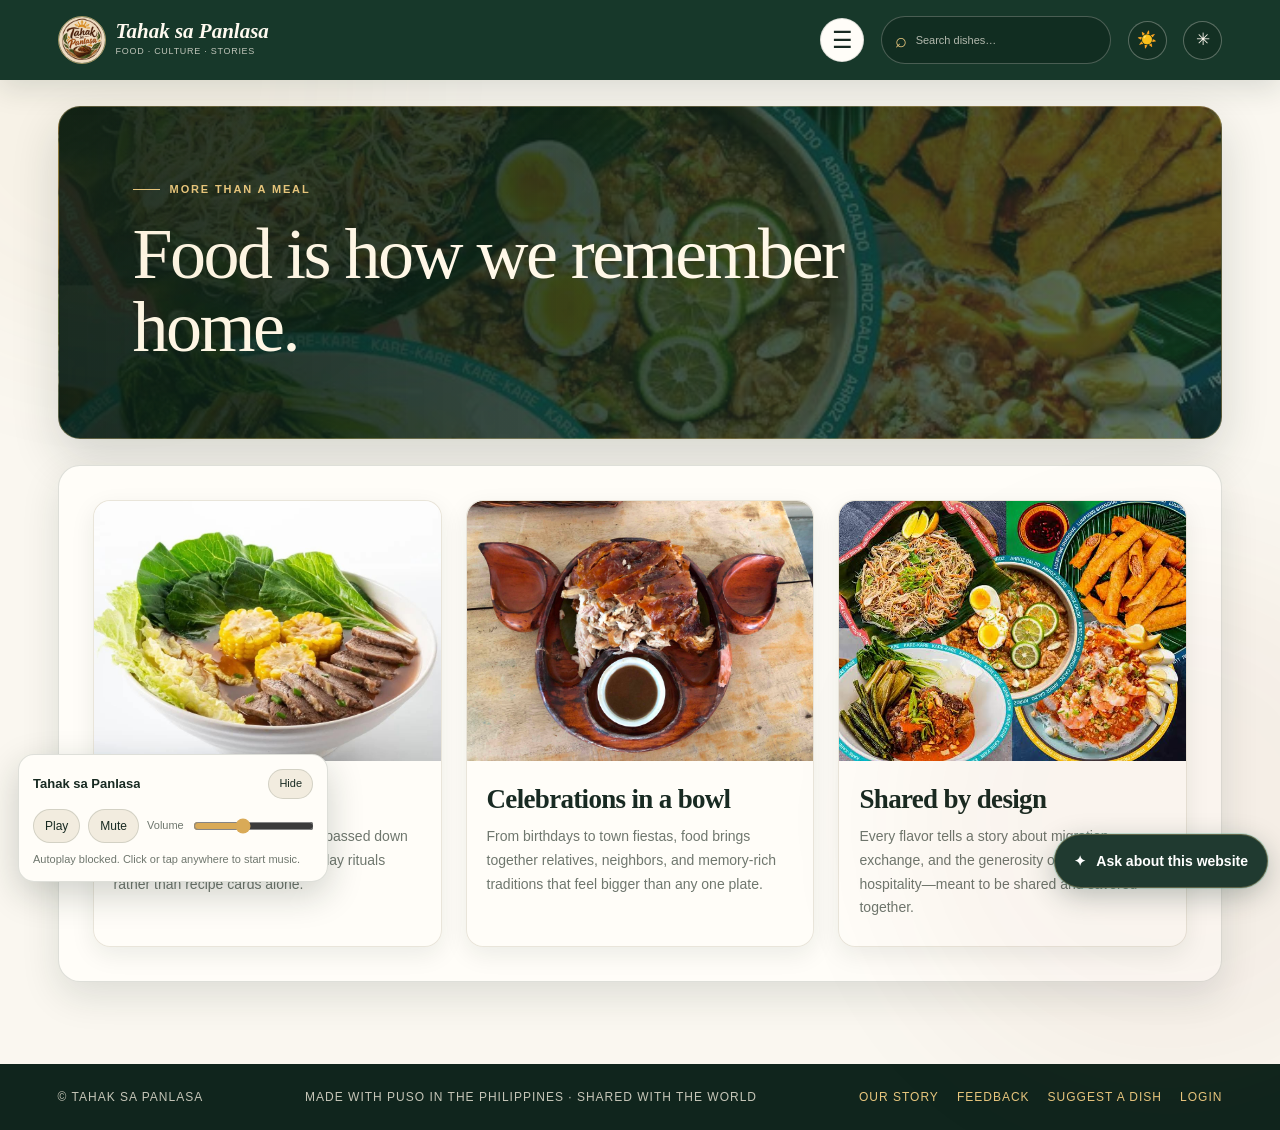
<file: culture.html>
<!doctype html>
<html lang="en">
  <head>
    <meta charset="UTF-8" />
    <meta name="viewport" content="width=device-width, initial-scale=1.0" />
    <meta
      name="description"
      content="Explore food culture, celebrations, and stories, beginning with the Philippines and growing to include the world."
    />
    <title>Culture | Tahak sa Panlasa</title>
    <link href="css/style.css" rel="stylesheet" />
  </head>
  <body>
    <header class="site-header">
  <div class="logo"><a class="site-brand" href="index.html"><img src="img/logo-small.png" alt="" width="48" height="48" /><span><strong>Tahak sa Panlasa</strong><small>Food · culture · stories</small></span></a></div>
  <div class="header-actions">
    <button class="menu-toggle" type="button" aria-label="Open navigation" aria-expanded="false">☰</button>
    <nav class="main-nav" aria-label="Main navigation">
      <a href="index.html">Home</a><a href="dishes.html">Dishes</a><a href="builders.html">Our Story</a><a href="contact.html">Feedback</a><a href="suggest.html">Suggest a dish</a><a href="login.html">Login</a>
    </nav>
    <label class="home-search"><span aria-hidden="true">⌕</span><input type="search" id="site-search" placeholder="Search dishes…" aria-label="Search dishes" /></label>
    <button class="theme-toggle" type="button" aria-label="Toggle dark mode" aria-pressed="false"><span class="theme-icon">☀️</span><span class="theme-label">Light</span></button>
    <a class="home-menu-link" href="contact.html" aria-label="Send feedback">✳</a>
  </div>
</header>

    <main class="page-shell">
      <section class="page-hero section-pad">
        <p class="eyebrow"><span></span> More than a meal</p>
        <h1>Food is how we remember home.</h1>
      </section>

      <section class="section-pad page-panel">
        <div class="page-grid">
          <article class="page-card">
            <img
              src="img/bringhe.jpg"
              alt="Bringhe, a festive rice dish from Central Luzon"
              loading="lazy"
              decoding="async"
            />
            <div class="page-card-copy">
              <h3>Recipes in memory</h3>
              <p>
                In Filipino households, dishes are passed down through hands,
                stories, and everyday rituals rather than recipe cards alone.
              </p>
            </div>
          </article>
          <article class="page-card">
            <img
              src="img/Cebu Lechon.jpg"
              alt="Cebu lechon, a specialty often shared at gatherings"
              loading="lazy"
              decoding="async"
            />
            <div class="page-card-copy">
              <h3>Celebrations in a bowl</h3>
              <p>
                From birthdays to town fiestas, food brings together relatives,
                neighbors, and memory-rich traditions that feel bigger than any
                one plate.
              </p>
            </div>
          </article>
          <article class="page-card">
            <img
              src="img/1st.jpg"
              alt="A colorful collage of Filipino regional dishes"
              loading="lazy"
              decoding="async"
            />
            <div class="page-card-copy">
              <h3>Shared by design</h3>
              <p>
                Every flavor tells a story about migration, exchange, and the
                generosity of Filipino hospitality—meant to be shared and
                savored together.
              </p>
            </div>
          </article>
        </div>
      </section>
    </main>

    <footer class="site-footer">
      <span>© Tahak sa Panlasa</span>
      <span>Made with puso in the Philippines · shared with the world</span><nav aria-label="Footer links"><a href="builders.html">Our Story</a><a href="contact.html">Feedback</a><a href="suggest.html">Suggest a dish</a><a href="login.html">Login</a></nav></footer>

    <button class="back-to-top" type="button" aria-label="Back to top"></button>

    <script src="Javascript/music-config.js" defer></script>
    <script src="Javascript/script.js" defer></script>
  </body>
</html>
</file>
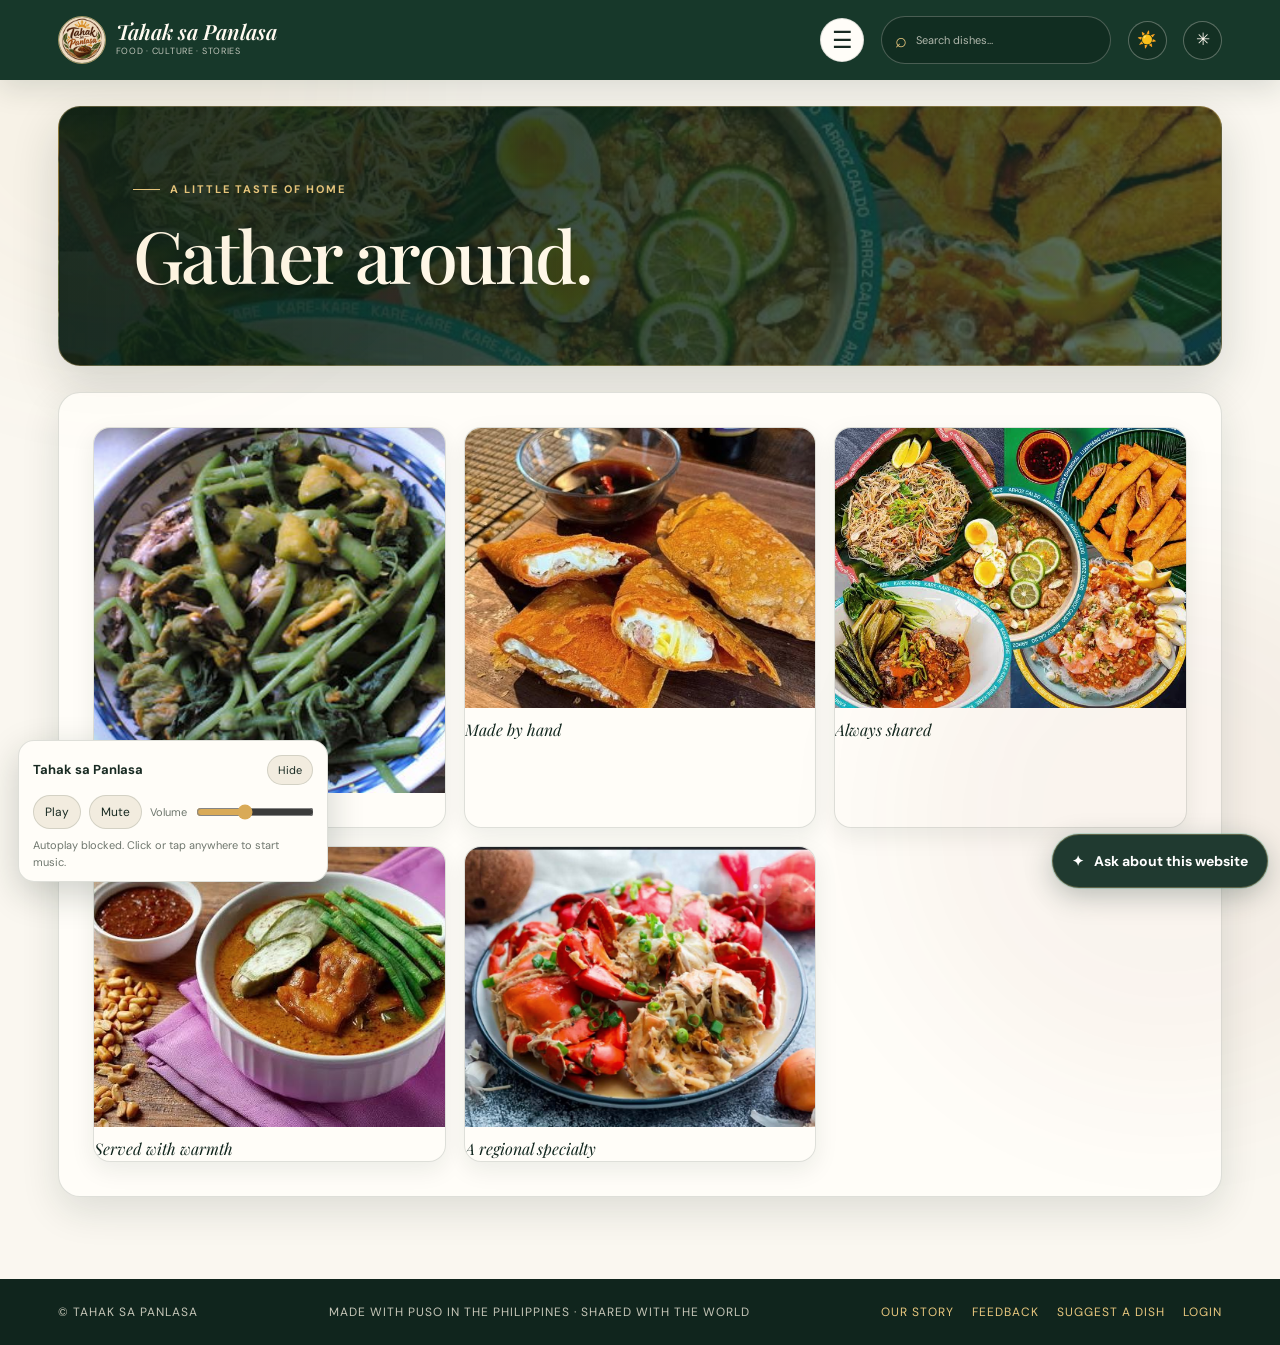
<file: gallery.html>
<!doctype html>
<html lang="en">
  <head>
    <meta charset="UTF-8" />
    <meta name="viewport" content="width=device-width, initial-scale=1.0" />
    <meta
      name="description"
      content="Explore food, ingredients, and shared table moments, beginning in the Philippines and expanding around the world."
    />
    <title>Gallery | Tahak sa Panlasa</title>
    <link rel="preconnect" href="https://fonts.googleapis.com" />
    <link rel="preconnect" href="https://fonts.gstatic.com" crossorigin />
    <link
      href="https://fonts.googleapis.com/css2?family=DM+Sans:wght@400;500;600;700&family=Playfair+Display:wght@600;700;800&display=swap"
      rel="stylesheet"
    />
    <link href="css/style.css" rel="stylesheet" />
  </head>
  <body>
    <header class="site-header">
  <div class="logo"><a class="site-brand" href="index.html"><img src="img/logo-small.png" alt="" width="48" height="48" /><span><strong>Tahak sa Panlasa</strong><small>Food · culture · stories</small></span></a></div>
  <div class="header-actions">
    <button class="menu-toggle" type="button" aria-label="Open navigation" aria-expanded="false">☰</button>
    <nav class="main-nav" aria-label="Main navigation">
      <a href="index.html">Home</a><a href="dishes.html">Dishes</a><a href="builders.html">Our Story</a><a href="contact.html">Feedback</a><a href="suggest.html">Suggest a dish</a><a href="login.html">Login</a>
    </nav>
    <label class="home-search"><span aria-hidden="true">⌕</span><input type="search" id="site-search" placeholder="Search dishes…" aria-label="Search dishes" /></label>
    <button class="theme-toggle" type="button" aria-label="Toggle dark mode" aria-pressed="false"><span class="theme-icon">☀️</span><span class="theme-label">Light</span></button>
    <a class="home-menu-link" href="contact.html" aria-label="Send feedback">✳</a>
  </div>
</header>

    <main class="page-shell">
      <section class="page-hero section-pad">
        <p class="eyebrow"><span></span> A little taste of home</p>
        <h1>Gather around.</h1>
      </section>

      <section class="section-pad page-panel">
        <div class="gallery-grid">
          <figure class="gallery-large">
            <img
              src="img/Dinengdeng.jpg"
              alt="Dinengdeng, a Filipino vegetable and fish dish"
              loading="lazy"
              decoding="async"
            />
            <figcaption>Flavor with a story</figcaption>
          </figure>
          <figure>
            <img
              src="img/ilocos empanada.jpg"
              alt="Ilocos empanada, a savory regional snack"
              loading="lazy"
              decoding="async"
            />
            <figcaption>Made by hand</figcaption>
          </figure>
          <figure>
            <img
              src="img/1st.jpg"
              alt="A colorful collage of Filipino regional dishes"
              loading="lazy"
              decoding="async"
            />
            <figcaption>Always shared</figcaption>
          </figure>
          <figure>
            <img
              src="img/kare-kare.jpg"
              alt="Kare-kare, a Filipino peanut stew served with vegetables"
              loading="lazy"
              decoding="async"
            />
            <figcaption>Served with warmth</figcaption>
          </figure>
          <figure>
            <img
              src="img/Bunta'a.jpg"
              alt="Bunta'a, a crab specialty from Caraga"
              loading="lazy"
              decoding="async"
            />
            <figcaption>A regional specialty</figcaption>
          </figure>
        </div>
      </section>
    </main>

    <footer class="site-footer">
      <span>© Tahak sa Panlasa</span>
      <span>Made with puso in the Philippines · shared with the world</span><nav aria-label="Footer links"><a href="builders.html">Our Story</a><a href="contact.html">Feedback</a><a href="suggest.html">Suggest a dish</a><a href="login.html">Login</a></nav></footer>

    <button class="back-to-top" type="button" aria-label="Back to top"></button>

    <script src="Javascript/music-config.js" defer></script>
    <script src="Javascript/script.js" defer></script>
  </body>
</html>
</file>
<file: css/style.css>
.logo {
  display: flex;
  align-items: center;
  flex: 0 0 auto;
}

.logo a {
  display: flex;
  align-items: center;
}

.logo img {
  display: block;
  width: 58px;
  height: 58px;
  object-fit: contain;
  border-radius: 50%;
}

:root {
  --ink: #202b25;
  --forest: #23483a;
  --deep: #16362d;
  --orange: #d9653b;
  --cream: #f5f0e8;
  --paper: #fbfaf6;
  --line: rgba(22, 54, 45, 0.12);
  --muted: #68736d;
  --yellow: #e8b94e;
  --card: rgba(255, 255, 255, 0.68);
  --shadow-soft: 0 26px 60px rgba(22, 54, 45, 0.12);
  --shadow-strong: 0 28px 90px rgba(22, 54, 45, 0.18);
  --ease-out: cubic-bezier(0.22, 1, 0.36, 1);
  --ease-spring: cubic-bezier(0.16, 1, 0.3, 1);
}

body.dark-mode {
  --card: rgba(20, 31, 27, 0.8);
}

* {
  box-sizing: border-box;
}

html {
  scroll-behavior: smooth;
}

body {
  margin: 0;
  color: var(--ink);
  background:
    radial-gradient(
      circle at top left,
      rgba(232, 185, 78, 0.16),
      transparent 30%
    ),
    radial-gradient(
      circle at right center,
      rgba(217, 101, 59, 0.12),
      transparent 25%
    ),
    var(--paper);
  font-family: "DM Sans", sans-serif;
  font-size: 16px;
  line-height: 1.5;
  animation: pageEnter 0.7s ease both;
  position: relative;
  overflow-x: hidden;
  transition:
    background 0.35s ease,
    color 0.35s ease;
}

body::before,
body::after {
  content: "";
  position: fixed;
  inset: auto;
  width: 34rem;
  height: 34rem;
  border-radius: 50%;
  filter: blur(80px);
  opacity: 0.38;
  pointer-events: none;
  z-index: 0;
}

body::before {
  top: -12rem;
  left: -10rem;
  background: rgba(232, 185, 78, 0.18);
}

body::after {
  right: -10rem;
  bottom: -12rem;
  background: rgba(217, 101, 59, 0.15);
}

img {
  display: block;
  width: 100%;
  object-fit: cover;
}

a {
  color: inherit;
  text-decoration: none;
}

button,
input {
  font: inherit;
}

.section-pad {
  padding-left: 7vw;
  padding-right: 7vw;
}

.site-header {
  height: 82px;
  display: flex;
  align-items: center;
  justify-content: space-between;
  gap: 18px;
  padding: 0 7vw;
  border-bottom: 1px solid var(--line);
  background: rgba(251, 250, 246, 0.7);
  backdrop-filter: blur(16px);
  position: sticky;
  top: 0;
  z-index: 20;
  transition:
    background 0.35s ease,
    border-color 0.35s ease,
    box-shadow 0.35s ease;
  box-shadow: 0 1px 0 rgba(22, 54, 45, 0.05);
}

body.dark-mode .site-header {
  background: rgba(11, 18, 15, 0.78);
  box-shadow: 0 10px 30px rgba(0, 0, 0, 0.18);
}

.brand {
  display: flex;
  align-items: center;
  gap: 10px;
  font-family: "Playfair Display", serif;
  font-size: 19px;
}

.brand strong {
  color: var(--orange);
  font-weight: 700;
}

.brand-mark {
  display: grid;
  place-items: center;
  width: 34px;
  height: 34px;
  background: var(--orange);
  color: #fff;
  border-radius: 50%;
  font-family: "Playfair Display", serif;
  font-style: italic;
  font-size: 22px;
  animation: brandBeat 4s ease-in-out infinite;
}

.header-actions {
  display: flex;
  align-items: center;
  gap: 16px;
}

.nav-menu,
.main-nav {
  display: flex;
  align-items: center;
  justify-content: center;
  gap: clamp(10px, 1.5vw, 24px);
  padding: 10px 18px;
  border: 1px solid var(--line);
  border-radius: 999px;
  background: rgba(255, 255, 255, 0.4);
  box-shadow: 0 10px 22px rgba(22, 54, 45, 0.05);
}

body.dark-mode .nav-menu,
body.dark-mode .main-nav {
  background: rgba(18, 25, 22, 0.82);
  box-shadow: 0 12px 30px rgba(0, 0, 0, 0.22);
}

.nav-menu a,
.main-nav a {
  position: relative;
  padding: 10px 14px;
  border-radius: 999px;
  color: var(--muted);
  font-size: 12px;
  font-weight: 700;
  letter-spacing: 0.08em;
  text-transform: uppercase;
  transition:
    color 0.2s ease,
    background 0.2s ease,
    transform 0.2s ease,
    box-shadow 0.2s ease;
}

.nav-menu a:hover,
.main-nav a:hover,
.nav-menu a.active,
.main-nav a.active {
  color: var(--deep);
  background: rgba(217, 101, 59, 0.08);
  transform: translateY(-1px);
  box-shadow: inset 0 0 0 1px rgba(217, 101, 59, 0.12);
}

body.dark-mode .nav-menu a:hover,
body.dark-mode .main-nav a:hover,
body.dark-mode .nav-menu a.active,
body.dark-mode .main-nav a.active {
  color: var(--ink);
  background: rgba(255, 155, 107, 0.12);
}

.nav-menu a.active::after,
.main-nav a.active::after {
  content: "";
  position: absolute;
  left: 50%;
  bottom: 4px;
  width: 5px;
  height: 5px;
  background: var(--orange);
  border-radius: 50%;
  transform: translateX(-50%);
}

.nav-cta {
  font-size: 13px;
  font-weight: 700;
  border-bottom: 1px solid var(--orange);
  padding-bottom: 5px;
}

.theme-toggle {
  border: 1px solid var(--line);
  background: var(--card);
  color: var(--ink);
  display: inline-flex;
  align-items: center;
  gap: 8px;
  padding: 10px 12px;
  border-radius: 999px;
  font-size: 10px;
  text-transform: uppercase;
  letter-spacing: 0.8px;
  cursor: pointer;
  transition:
    background 0.25s ease,
    color 0.25s ease,
    border-color 0.25s ease,
    transform 0.2s ease;
  box-shadow: 0 8px 16px rgba(22, 54, 45, 0.05);
}

.theme-toggle:hover {
  background: var(--deep);
  color: var(--paper);
  transform: translateY(-1px);
}

.theme-icon {
  font-size: 16px;
  line-height: 1;
}

.theme-label {
  font-weight: 700;
}

.nav-cta span,
.text-link span {
  color: var(--orange);
  padding-left: 5px;
}

.menu-toggle {
  display: none;
  border: 0;
  background: none;
  font-size: 23px;
}

.hero {
  min-height: 650px;
  display: grid;
  grid-template-columns: 1fr 1fr;
  gap: 7vw;
  align-items: center;
  padding-top: 78px;
  padding-bottom: 88px;
  background:
    radial-gradient(
      circle at top left,
      rgba(255, 255, 255, 0.7),
      transparent 35%
    ),
    linear-gradient(
      135deg,
      rgba(241, 237, 228, 1) 0%,
      rgba(245, 240, 232, 0.86) 100%
    );
  position: relative;
  perspective: 1600px;
}

.eyebrow {
  font-size: 11px;
  text-transform: uppercase;
  letter-spacing: 1.8px;
  font-weight: 700;
  color: var(--orange);
  margin: 0 0 20px;
  display: flex;
  gap: 10px;
  align-items: center;
}

.eyebrow span {
  display: inline-block;
  width: 27px;
  height: 1px;
  background: currentColor;
}

.hero h1,
.section-heading h2,
.culture-copy h2,
.contact-section h2 {
  font-family: "Playfair Display", serif;
  font-size: clamp(50px, 6vw, 88px);
  line-height: 0.98;
  letter-spacing: -1.5px;
  margin: 0;
  color: var(--deep);
}

h1 em,
h2 em {
  font-style: italic;
  color: var(--orange);
  font-weight: 600;
}

.hero-text {
  max-width: 395px;
  color: var(--muted);
  font-size: 17px;
  margin: 28px 0;
}

.hero-actions {
  display: flex;
  align-items: center;
  gap: 25px;
}

.button {
  display: inline-flex;
  align-items: center;
  gap: 20px;
  padding: 15px 22px;
  border: 1px solid transparent;
  font-weight: 700;
  font-size: 13px;
  transition:
    transform 0.2s,
    background 0.2s;
}

.button:hover {
  transform: translateY(-2px);
}

.button span {
  transition: transform 0.25s ease;
}

.button:hover span {
  transform: translateX(4px);
}

.button-dark {
  background: var(--deep);
  color: #fff;
}

.button-dark span,
.button-light span {
  font-size: 18px;
}

.button-outline {
  background: transparent;
  color: var(--deep);
  border-color: var(--deep);
  width: 100%;
  justify-content: space-between;
}

.button-light {
  background: var(--cream);
  color: var(--deep);
}

.text-link {
  font-size: 13px;
  font-weight: 700;
  border-bottom: 1px solid var(--line);
  padding-bottom: 7px;
}

.hero-note {
  display: flex;
  align-items: center;
  gap: 9px;
  margin-top: 55px;
  font-size: 11px;
  color: var(--muted);
}

.note-dot {
  width: 8px;
  height: 8px;
  background: var(--yellow);
  border-radius: 50%;
}

.hero-visual {
  position: relative;
  transform-style: preserve-3d;
}

.hero-image-wrap {
  height: 520px;
  position: relative;
  overflow: hidden;
  border-radius: 30px;
  box-shadow: var(--shadow-strong);
  transform: rotateX(7deg) rotateY(-7deg);
  transform-style: preserve-3d;
  border: 1px solid rgba(255, 255, 255, 0.3);
}

.hero-image-wrap img {
  height: 100%;
  filter: saturate(0.8) contrast(1.04);
  animation: slowZoom 12s ease-in-out infinite alternate;
}

.image-stamp {
  position: absolute;
  right: 23px;
  top: 23px;
  background: linear-gradient(145deg, #f3cf74, #e5b13a);
  width: 104px;
  height: 104px;
  border-radius: 50%;
  display: flex;
  flex-direction: column;
  align-items: center;
  justify-content: center;
  text-align: center;
  text-transform: uppercase;
  font-size: 9px;
  line-height: 1.15;
  transform: rotate(12deg) translateZ(30px);
  color: var(--deep);
  box-shadow: 0 18px 28px rgba(232, 185, 78, 0.35);
}

.image-stamp strong {
  font-family: "Playfair Display";
  font-size: 21px;
}

.hero-caption {
  display: flex;
  gap: 13px;
  align-items: flex-start;
  position: absolute;
  bottom: -36px;
  left: -52px;
  font-family: "Playfair Display";
  font-size: 16px;
  font-style: italic;
  color: var(--deep);
}

.caption-line {
  width: 40px;
  height: 1px;
  background: var(--orange);
  margin-top: 10px;
}

.intro-strip {
  background: var(--orange);
  color: #fff;
  padding: 20px 7vw;
  display: grid;
  grid-template-columns: 1fr 1fr 80px;
  align-items: center;
  overflow: hidden;
}

.intro-strip > div,
.intro-strip > p {
  animation: stripReveal 0.8s ease both;
}

.intro-strip > p {
  animation-delay: 0.15s;
}

.strip-scribble {
  animation: stripSpin 8s linear infinite;
}

.intro-strip > div {
  display: flex;
  align-items: center;
  gap: 18px;
}

.strip-number {
  font-family: "Playfair Display";
  font-size: 28px;
}

.strip-label {
  font-size: 11px;
  text-transform: uppercase;
  letter-spacing: 1.5px;
}

.intro-strip p {
  margin: 0;
  font-family: "Playfair Display";
  font-style: italic;
  font-size: 17px;
}

.strip-scribble {
  font-size: 27px;
  text-align: right;
}

.section-heading {
  display: flex;
  justify-content: space-between;
  align-items: end;
  margin-bottom: 45px;
}

.section-heading h2 {
  font-size: clamp(38px, 4vw, 60px);
}

.heading-aside {
  max-width: 300px;
  color: var(--muted);
  font-size: 14px;
  margin: 0;
}

/* Content page layouts (culture, dishes, regions, gallery, builders, contact) */
.page-shell {
  padding-top: 72px;
  padding-bottom: 90px;
}

.page-hero {
  padding-bottom: 30px;
}

.page-hero h1 {
  margin: 0;
  font-size: clamp(42px, 5vw, 72px);
  line-height: 0.96;
  color: var(--deep);
  font-family: "Playfair Display", serif;
}

.page-panel {
  background: rgba(255, 255, 255, 0.28);
  border: 1px solid rgba(22, 54, 45, 0.08);
  border-radius: 28px;
  padding: 32px 28px;
  box-shadow: var(--shadow-soft);
}

.page-grid {
  display: grid;
  grid-template-columns: repeat(3, minmax(0, 1fr));
  gap: 24px;
}

.page-card {
  background: rgba(255, 255, 255, 0.7);
  border-radius: 22px;
  overflow: hidden;
  border: 1px solid rgba(22, 54, 45, 0.06);
  box-shadow: 0 18px 28px rgba(22, 54, 45, 0.08);
}

.page-card img {
  height: 260px;
}

.page-card-copy {
  padding: 24px 20px 26px;
}

.page-card-copy h3 {
  margin: 0 0 10px;
  font-size: 26px;
  line-height: 1.1;
  font-family: "Playfair Display", serif;
  color: var(--deep);
}

.page-card-copy p {
  margin: 0;
  color: var(--muted);
  font-size: 14px;
}

.story-grid {
  display: grid;
  grid-template-columns: 1.15fr 0.85fr;
  gap: 28px;
  align-items: center;
}

.story-grid img {
  min-height: 420px;
  border-radius: 28px;
  box-shadow: var(--shadow-strong);
}

.feature-list {
  display: grid;
  gap: 16px;
  margin-top: 12px;
}

.feature-item {
  padding: 18px 16px 18px 18px;
  border-left: 2px solid var(--orange);
  background: rgba(255, 255, 255, 0.2);
  border-radius: 0 18px 18px 0;
}

.feature-item strong {
  display: block;
  margin-bottom: 6px;
  font-size: 12px;
  letter-spacing: 1.3px;
  text-transform: uppercase;
  color: var(--orange);
}

.feature-item span {
  color: var(--muted);
  font-size: 14px;
}

.contact-form {
  display: grid;
  gap: 18px;
  max-width: 620px;
}

.contact-form .field {
  display: grid;
  gap: 8px;
}

.contact-form label {
  font-size: 11px;
  letter-spacing: 1.4px;
  text-transform: uppercase;
  color: var(--muted);
}

.contact-form input,
.contact-form textarea {
  width: 100%;
  border: 1px solid rgba(22, 54, 45, 0.12);
  background: rgba(255, 255, 255, 0.45);
  color: var(--ink);
  border-radius: 14px;
  padding: 15px 16px;
}

.contact-form textarea {
  min-height: 150px;
  resize: vertical;
}

.dishes-section {
  padding-top: 105px;
  padding-bottom: 125px;
  background: #f1ede4;
}

.dish-heading {
  margin-bottom: 28px;
}

.dish-toolbar {
  display: flex;
  justify-content: space-between;
  gap: 20px;
  align-items: center;
  margin-bottom: 35px;
}

.search-box {
  border-bottom: 1px solid #9fa59e;
  display: flex;
  gap: 10px;
  align-items: center;
  width: 280px;
  color: var(--orange);
}

.search-box input {
  border: 0;
  background: transparent;
  padding: 10px 0;
  width: 100%;
  outline: 0;
  font-size: 13px;
  color: var(--ink);
}

.filter-group {
  display: flex;
  gap: 8px;
  flex-wrap: wrap;
}

.filter {
  border: 1px solid var(--line);
  background: transparent;
  padding: 9px 13px;
  font-size: 11px;
  color: var(--muted);
  cursor: pointer;
}

.filter.active,
.filter:hover {
  background: var(--deep);
  color: #fff;
  border-color: var(--deep);
}

.dish-grid {
  display: grid;
  grid-template-columns: repeat(3, 1fr);
  gap: 23px;
}

.dish-card {
  background: rgba(255, 255, 255, 0.75);
  cursor: pointer;
  transition:
    transform 0.35s,
    box-shadow 0.35s;
  position: relative;
  animation: dishFloat 7s ease-in-out infinite;
  border-radius: 22px;
  overflow: hidden;
  border: 1px solid rgba(22, 54, 45, 0.06);
  box-shadow: 0 16px 30px rgba(22, 54, 45, 0.08);
  transform-style: preserve-3d;
}

.dish-card:nth-child(2) {
  animation-delay: -2.2s;
}

.dish-card:nth-child(3) {
  animation-delay: -4.4s;
}

.dish-card:nth-child(4) {
  animation-delay: -1.1s;
}

.dish-card:nth-child(5) {
  animation-delay: -3.3s;
}

.dish-card:nth-child(6) {
  animation-delay: -5.5s;
}

.dish-card:hover {
  transform: translateY(-10px) scale(1.015);
  box-shadow: 0 18px 28px rgba(22, 54, 45, 0.14);
}

.dish-card-image {
  height: 260px;
  position: relative;
  overflow: hidden;
  border-bottom: 1px solid rgba(22, 54, 45, 0.06);
}

.dish-card-image::after {
  content: "";
  position: absolute;
  inset: 0;
  background: linear-gradient(
    115deg,
    transparent 25%,
    rgba(255, 255, 255, 0.22) 48%,
    transparent 70%
  );
  transform: translateX(-120%);
  animation: dishShimmer 6s ease-in-out infinite;
  pointer-events: none;
}

.dish-card-image img {
  height: 100%;
  transition: transform 0.5s;
  animation: dishImageDrift 10s ease-in-out infinite alternate;
}

.dish-card:hover img {
  transform: scale(1.1) rotate(1deg);
}

.dish-region {
  position: absolute;
  top: 15px;
  left: 15px;
  background: var(--cream);
  font-size: 10px;
  padding: 5px 9px;
  text-transform: uppercase;
  letter-spacing: 1px;
  color: var(--deep);
  animation: dishLabelPulse 4s ease-in-out infinite;
}

.dish-card-content {
  padding: 17px 18px 20px;
}

.dish-card-content h3 {
  font-family: "Playfair Display";
  font-size: 25px;
  margin: 0 0 5px;
  color: var(--deep);
}

.dish-card-content p {
  color: var(--muted);
  font-size: 12px;
  margin: 0;
  min-height: 38px;
}

.dish-arrow {
  float: right;
  color: var(--orange);
  font-size: 20px;
  animation: dishArrow 2.5s ease-in-out infinite;
}

.empty-state {
  display: none;
  color: var(--muted);
  padding: 30px 0;
}

.culture-section {
  display: grid;
  grid-template-columns: 1fr 1fr;
  background: var(--deep);
  color: #fff;
}

.culture-image {
  position: relative;
  min-height: 600px;
}

.culture-image img {
  height: 100%;
  opacity: 0.8;
}

.vertical-label {
  position: absolute;
  bottom: 23px;
  left: 25px;
  writing-mode: vertical-rl;
  transform: rotate(180deg);
  font-size: 10px;
  letter-spacing: 2px;
}

.culture-copy {
  display: flex;
  flex-direction: column;
  justify-content: center;
  padding-top: 80px;
  padding-bottom: 80px;
  position: relative;
}

.culture-copy h2 {
  color: #fff;
  font-size: clamp(42px, 4.5vw, 67px);
}

.culture-copy > p:not(.eyebrow) {
  color: #b8c6bd;
  max-width: 440px;
  margin: 30px 0;
}

.quote-mark {
  position: absolute;
  bottom: 25px;
  right: 9vw;
  font-family: serif;
  font-size: 120px;
  line-height: 1;
  color: var(--orange);
  opacity: 0.7;
}

.gallery-section {
  padding-top: 110px;
  padding-bottom: 120px;
}

.gallery-grid {
  display: grid;
  grid-template-columns: 1.35fr 1fr 1fr;
  gap: 18px;
}

.gallery-grid figure {
  margin: 0;
  transition: transform 0.35s ease;
  border-radius: 22px;
  overflow: hidden;
  box-shadow: var(--shadow-soft);
  transform-style: preserve-3d;
}

.gallery-grid figure:hover {
  transform: translateY(-7px) rotate(-1deg);
}

.gallery-grid figure:nth-child(2):hover {
  transform: translateY(-7px) rotate(1deg);
}

.gallery-grid img {
  height: 280px;
}

.gallery-grid .gallery-large img {
  height: 365px;
}

.gallery-grid figcaption {
  font-family: "Playfair Display";
  font-style: italic;
  color: var(--deep);
  margin-top: 10px;
}

.contact-section {
  background: var(--yellow);
  color: var(--deep);
}

.contact-inner {
  padding-top: 75px;
  padding-bottom: 75px;
  display: grid;
  grid-template-columns: 1fr 1fr;
  align-items: end;
}

.contact-section h2 {
  color: var(--deep);
  font-size: clamp(55px, 6vw, 85px);
}

.contact-details {
  border-left: 1px solid rgba(32, 43, 37, 0.35);
  padding-left: 38px;
  display: flex;
  flex-direction: column;
  align-items: flex-start;
}

.contact-details p {
  max-width: 340px;
  margin: 0 0 25px;
  font-family: "Playfair Display";
  font-size: 19px;
}

.contact-details > a {
  font-weight: 700;
  font-size: 15px;
  border-bottom: 1px solid var(--deep);
  margin: 3px 0;
}

.builders-section {
  padding-top: 105px;
  padding-bottom: 115px;
  background: var(--paper);
  transition: background 0.35s ease;
}

.builder-feature {
  display: grid;
  grid-template-columns: 1.1fr 0.9fr;
  min-height: 245px;
  margin-bottom: 14px;
  background: var(--deep);
  color: #fff;
  overflow: hidden;
}

.builder-feature img {
  height: 100%;
  min-height: 245px;
  filter: saturate(0.75);
  transition: transform 0.6s ease;
}

.builder-feature:hover img {
  transform: scale(1.04);
}

.builder-feature-copy {
  align-self: center;
  padding: 30px 42px;
}

.builder-feature-copy span {
  color: var(--yellow);
  text-transform: uppercase;
  letter-spacing: 1.6px;
  font-size: 10px;
  font-weight: 700;
}

.builder-feature-copy h3 {
  font-family: "Playfair Display";
  font-size: clamp(27px, 3vw, 42px);
  line-height: 1;
  max-width: 330px;
  margin: 13px 0;
}

.builder-feature-copy p {
  color: #b8c6bd;
  font-size: 13px;
  max-width: 250px;
  margin: 0;
}

.builder-grid {
  display: grid;
  grid-template-columns: repeat(3, 1fr);
  gap: 14px;
}

.builder-card {
  min-height: 205px;
  padding: 22px;
  background: #e9e5da;
  display: flex;
  flex-direction: column;
  justify-content: space-between;
  position: relative;
  overflow: hidden;
  border-radius: 22px;
  border: 1px solid rgba(22, 54, 45, 0.06);
  transition:
    transform 0.3s ease,
    box-shadow 0.3s ease;
  transform-style: preserve-3d;
  box-shadow: 0 12px 22px rgba(22, 54, 45, 0.08);
}

.builder-card:hover {
  transform: translateY(-7px);
  box-shadow: 0 14px 24px rgba(22, 54, 45, 0.14);
}

.builder-card:nth-child(2n) {
  background: var(--deep);
  color: #fff;
}

.builder-card:nth-child(3n) {
  background: var(--orange);
  color: #fff;
}

.builder-lead {
  grid-column: span 2;
  background: var(--yellow);
}

.builder-number {
  font-size: 10px;
  letter-spacing: 1.5px;
  opacity: 0.7;
}

.builder-initial {
  position: absolute;
  right: 18px;
  top: 14px;
  font-family: "Playfair Display";
  font-size: 100px;
  line-height: 1;
  font-style: italic;
  opacity: 0.16;
}

.builder-avatar {
  position: absolute;
  top: 32px;
  right: 21px;
  width: 76px;
  height: 76px;
  border: 3px solid rgba(255, 255, 255, 0.65);
  border-radius: 50%;
  object-fit: cover;
  filter: saturate(0.75);
  animation: builderFloat 4s ease-in-out infinite;
  transition:
    filter 0.3s ease,
    transform 0.3s ease;
}

.builder-card:nth-child(2) .builder-avatar {
  animation-delay: 0.5s;
}

.builder-card:nth-child(3) .builder-avatar {
  animation-delay: 1s;
}

.builder-card:nth-child(4) .builder-avatar {
  animation-delay: 1.5s;
}

.builder-card:nth-child(5) .builder-avatar {
  animation-delay: 2s;
}

.builder-card:hover .builder-avatar {
  filter: saturate(1);
  transform: scale(1.08) rotate(3deg);
}

.builder-card > div:last-child {
  position: relative;
  z-index: 1;
  max-width: 78%;
}

.builder-role {
  margin: 0 0 7px;
  text-transform: uppercase;
  letter-spacing: 1px;
  font-size: 10px;
  font-weight: 700;
  opacity: 0.72;
}

.builder-card h3 {
  margin: 0;
  font-family: "Playfair Display";
  font-size: 23px;
  line-height: 1.1;
}

.builder-description {
  color: inherit;
  font-size: 12px;
  line-height: 1.45;
  margin: 9px 0 0;
  max-width: 270px;
  opacity: 0.72;
}

.socials {
  display: flex;
  gap: 10px;
  margin-top: 28px;
}

.socials a {
  border: 1px solid var(--deep);
  border-radius: 50%;
  width: 28px;
  height: 28px;
  display: grid;
  place-items: center;
  font-size: 11px;
  font-weight: 700;
}

.site-footer {
  padding: 22px 7vw;
  display: flex;
  justify-content: space-between;
  color: #79827b;
  text-transform: uppercase;
  letter-spacing: 1px;
  font-size: 9px;
}

.site-footer a {
  color: var(--deep);
}

.back-to-top {
  position: fixed;
  right: clamp(1rem, 2vw, 1.6rem);
  bottom: 1.35rem;
  z-index: 999;
  display: grid;
  place-items: center;
  width: 3.4rem;
  height: 3.4rem;
  border: 0;
  border-radius: 50%;
  background: linear-gradient(135deg, var(--orange), #e8b94e);
  color: #fff;
  font-size: 1.5rem;
  font-weight: 700;
  box-shadow: 0 18px 34px rgba(217, 101, 59, 0.32);
  opacity: 0;
  visibility: hidden;
  transform: translateY(18px) scale(0.8);
  cursor: pointer;
  transition:
    opacity 0.35s var(--ease-out),
    transform 0.35s var(--ease-spring),
    box-shadow 0.35s ease,
    visibility 0.35s;
}

.back-to-top.is-visible {
  opacity: 1;
  visibility: visible;
  transform: translateY(0) scale(1);
}

.back-to-top:hover,
.back-to-top:focus-visible {
  transform: translateY(-4px) scale(1.06);
  box-shadow: 0 22px 40px rgba(217, 101, 59, 0.4);
}

.back-to-top:active {
  transform: translateY(0) scale(0.96);
}

.back-to-top::before {
  content: "\2191";
  display: block;
  line-height: 1;
}

body.dark-mode .back-to-top {
  background: linear-gradient(135deg, #ff9b6b, #f4c86a);
  box-shadow: 0 18px 40px rgba(244, 200, 106, 0.25);
}

body,
.hero,
.dishes-section,
.dish-card,
.site-footer {
  transition:
    background 0.35s ease,
    color 0.35s ease,
    border-color 0.35s ease;
}

body.dark-mode {
  --paper: #111a16;
  --ink: #edf5ef;
  --cream: #1d2b24;
  --line: rgba(194, 218, 201, 0.22);
  --muted: #b4c0b7;
  --deep: #e4eee5;
  --forest: #9fc6ac;
  --shadow-soft: 0 26px 60px rgba(0, 0, 0, 0.24);
  --shadow-strong: 0 28px 90px rgba(0, 0, 0, 0.36);
  background:
    radial-gradient(
      circle at top left,
      rgba(232, 185, 78, 0.1),
      transparent 30%
    ),
    radial-gradient(
      circle at right center,
      rgba(217, 101, 59, 0.08),
      transparent 25%
    ),
    var(--paper);
}

body.dark-mode .site-header,
body.dark-mode .hero,
body.dark-mode .dishes-section,
body.dark-mode .builders-section,
body.dark-mode .site-footer {
  background: var(--paper);
}

body.dark-mode .button-dark,
body.dark-mode .culture-section,
body.dark-mode .builder-feature {
  background: #0e1b16;
}

body.dark-mode .button-outline {
  color: var(--ink);
  border-color: var(--ink);
}

body.dark-mode .dish-card {
  background: #233229;
}

body.dark-mode .dish-card-content h3,
body.dark-mode .gallery-grid figcaption {
  color: var(--ink);
}

body.dark-mode .site-footer {
  color: #9cac9f;
}

body.dark-mode .site-footer a {
  color: var(--ink);
}

body.dark-mode .site-header {
  background: rgba(17, 26, 22, 0.82);
  box-shadow: 0 1px 0 rgba(237, 245, 239, 0.06);
}

body.dark-mode .hero {
  background:
    radial-gradient(
      circle at top left,
      rgba(255, 255, 255, 0.05),
      transparent 35%
    ),
    linear-gradient(135deg, #17231d 0%, #111a16 100%);
}

body.dark-mode .main-nav {
  color: var(--muted);
}

body.dark-mode .main-nav a.active,
body.dark-mode .main-nav a:hover {
  color: var(--ink);
}

body.dark-mode .page-panel,
body.dark-mode .feature-item {
  background: rgba(29, 43, 36, 0.78);
  border-color: var(--line);
}

body.dark-mode .page-card,
body.dark-mode .dish-card {
  background: #1b2922;
  border-color: rgba(194, 218, 201, 0.12);
  box-shadow: 0 16px 30px rgba(0, 0, 0, 0.2);
}

body.dark-mode .page-card-copy h3,
body.dark-mode .page-card-copy p,
body.dark-mode .feature-item span,
body.dark-mode .page-hero h1,
body.dark-mode .hero-caption,
body.dark-mode .modal-copy h2,
body.dark-mode .modal-meta strong,
body.dark-mode .dish-card-content h3,
body.dark-mode .dish-card-content p,
body.dark-mode .builder-card h3,
body.dark-mode .builder-description,
body.dark-mode .builder-role,
body.dark-mode .builder-feature-copy h3,
body.dark-mode .builder-feature-copy p,
body.dark-mode .main-nav a {
  color: var(--ink);
}

body.dark-mode .page-card-copy p,
body.dark-mode .feature-item span,
body.dark-mode .dish-card-content p,
body.dark-mode .builder-feature-copy p,
body.dark-mode .builder-description,
body.dark-mode .modal-copy p,
body.dark-mode .modal-meta span,
body.dark-mode .modal-meta strong {
  color: var(--muted);
}

body.dark-mode .main-nav a {
  opacity: 0.9;
}

body.dark-mode .button-light,
body.dark-mode .dish-region {
  background: var(--cream);
  color: var(--ink);
}

body.dark-mode .button-dark {
  background: #f4d08d;
  color: #142118;
}

body.dark-mode .button-outline {
  background: rgba(17, 26, 22, 0.25);
}

body.dark-mode .contact-form input,
body.dark-mode .contact-form textarea {
  background: rgba(17, 26, 22, 0.78);
  border-color: var(--line);
  color: var(--ink);
}

body.dark-mode .contact-form label,
body.dark-mode .contact-form input::placeholder,
body.dark-mode .contact-form textarea::placeholder {
  color: var(--muted);
}

body.dark-mode .search-box {
  border-color: var(--line);
}

body.dark-mode .search-box input {
  color: var(--ink);
}

body.dark-mode .filter {
  color: var(--muted);
}

body.dark-mode .filter.active,
body.dark-mode .filter:hover {
  background: var(--ink);
  border-color: var(--ink);
  color: #111a16;
}

body.dark-mode .builder-card {
  background: #25352b;
  border-color: rgba(194, 218, 201, 0.12);
  box-shadow: 0 12px 22px rgba(0, 0, 0, 0.2);
}

body.dark-mode .builder-card:nth-child(2n) {
  background: #0b130f;
}

body.dark-mode .modal {
  background: rgba(0, 0, 0, 0.72);
}

body.dark-mode .modal-content {
  background: #1b2922;
}

.modal {
  display: none;
  position: fixed;
  inset: 0;
  background: rgba(22, 54, 45, 0.7);
  z-index: 30;
  padding: 5vw;
  align-items: center;
  justify-content: center;
}

.modal.open {
  display: flex;
}

.modal-content {
  background: var(--paper);
  max-width: 800px;
  width: 100%;
  display: grid;
  grid-template-columns: 1fr 1fr;
  position: relative;
}

.modal-content > img {
  height: 100%;
  min-height: 390px;
}

.modal-copy {
  padding: 45px 38px;
}

.modal-close {
  position: absolute;
  right: 15px;
  top: 10px;
  border: 0;
  background: none;
  font-size: 30px;
  color: var(--deep);
  cursor: pointer;
}

.modal-region {
  font-size: 10px;
  text-transform: uppercase;
  letter-spacing: 1px;
  color: var(--orange);
  font-weight: 700;
}

.modal-copy h2 {
  font-family: "Playfair Display";
  color: var(--deep);
  font-size: 44px;
  line-height: 1;
  margin: 12px 0;
}

.modal-copy p {
  color: var(--muted);
  font-size: 14px;
}

.modal-meta {
  border-top: 1px solid var(--line);
  margin-top: 30px;
  padding-top: 18px;
  display: grid;
  gap: 15px;
}

.modal-meta span {
  display: block;
  font-size: 10px;
  text-transform: uppercase;
  color: var(--muted);
  letter-spacing: 1px;
}

.modal-meta strong {
  font-family: "Playfair Display";
  font-size: 17px;
  color: var(--deep);
}

.reveal {
  opacity: 0;
  transform: translateY(18px);
  animation: reveal 0.7s ease forwards;
}

.reveal-delay {
  animation-delay: 0.15s;
}

.reveal-delay-2 {
  animation-delay: 0.3s;
}

.scroll-animate {
  opacity: 0;
  transform: translateY(28px);
  transition:
    opacity 0.75s ease,
    transform 0.75s ease;
}

.scroll-animate.in-view {
  opacity: 1;
  transform: translateY(0);
}

.scroll-animate:nth-child(2) {
  transition-delay: 0.08s;
}

.scroll-animate:nth-child(3) {
  transition-delay: 0.16s;
}

.scroll-animate:nth-child(4) {
  transition-delay: 0.24s;
}

@keyframes pageEnter {
  from {
    opacity: 0;
  }

  to {
    opacity: 1;
  }
}

@keyframes brandBeat {
  0%,
  100% {
    transform: rotate(0) scale(1);
  }

  50% {
    transform: rotate(-7deg) scale(1.05);
  }
}

@keyframes stripReveal {
  from {
    opacity: 0;
    transform: translateY(12px);
  }

  to {
    opacity: 1;
    transform: translateY(0);
  }
}

@keyframes stripSpin {
  from {
    transform: rotate(0);
  }

  to {
    transform: rotate(360deg);
  }
}

@keyframes reveal {
  to {
    opacity: 1;
    transform: translateY(0);
  }
}

@keyframes slowZoom {
  from {
    transform: scale(1);
  }

  to {
    transform: scale(1.06);
  }
}

@keyframes builderFloat {
  0%,
  100% {
    transform: translateY(0) rotate(0);
  }

  50% {
    transform: translateY(-5px) rotate(-2deg);
  }
}

@keyframes dishFloat {
  0%,
  100% {
    transform: translateY(0);
  }

  50% {
    transform: translateY(-5px);
  }
}

@keyframes dishImageDrift {
  from {
    transform: scale(1.02) translateX(-1%);
  }

  to {
    transform: scale(1.08) translateX(1%);
  }
}

@keyframes dishShimmer {
  0%,
  55% {
    transform: translateX(-120%);
  }

  75%,
  100% {
    transform: translateX(120%);
  }
}

@keyframes dishLabelPulse {
  0%,
  100% {
    transform: translateY(0);
  }

  50% {
    transform: translateY(-2px);
  }
}

@keyframes dishArrow {
  0%,
  100% {
    transform: translateX(0);
  }

  50% {
    transform: translateX(3px);
  }
}

@keyframes textRise {
  from {
    opacity: 0;
    transform: translateY(18px);
  }

  to {
    opacity: 1;
    transform: translateY(0);
  }
}

@keyframes imageReveal {
  from {
    opacity: 0;
    clip-path: inset(0 0 100% 0);
    transform: scale(1.08);
  }

  to {
    opacity: 1;
    clip-path: inset(0);
    transform: scale(1);
  }
}

@keyframes stampIn {
  from {
    opacity: 0;
    transform: rotate(-18deg) scale(0.3);
  }

  to {
    opacity: 1;
    transform: rotate(12deg) scale(1);
  }
}

@keyframes captionIn {
  from {
    opacity: 0;
    transform: translateX(-18px);
  }

  to {
    opacity: 1;
    transform: translateX(0);
  }
}

@keyframes stripSweep {
  0%,
  55% {
    transform: translateX(-100%);
  }

  75%,
  100% {
    transform: translateX(100%);
  }
}

@keyframes gridRefresh {
  from {
    opacity: 0;
    transform: translateY(12px);
  }

  to {
    opacity: 1;
    transform: translateY(0);
  }
}

.brand {
  transition: transform 0.35s var(--ease-out);
}

.brand:hover {
  transform: translateX(4px);
}

.theme-icon {
  transition: transform 0.4s var(--ease-spring);
}

.theme-toggle:hover .theme-icon {
  transform: rotate(22deg) scale(1.15);
}

.menu-toggle {
  cursor: pointer;
  transition:
    transform 0.3s var(--ease-spring),
    color 0.3s ease;
}

.menu-toggle:hover {
  transform: rotate(8deg) scale(1.1);
  color: var(--orange);
}

.hero-copy {
  animation: textRise 0.8s 0.12s var(--ease-out) both;
}

.hero-copy h1 {
  animation: textRise 0.9s 0.2s var(--ease-out) both;
}

.hero-copy .hero-text {
  animation: textRise 0.8s 0.32s var(--ease-out) both;
}

.hero-copy .hero-actions {
  animation: textRise 0.8s 0.44s var(--ease-out) both;
}

.hero-copy .hero-note {
  animation: textRise 0.8s 0.56s var(--ease-out) both;
}

.hero-image-wrap {
  animation: imageReveal 1.1s 0.18s var(--ease-out) both;
}

.image-stamp {
  animation: stampIn 0.9s 0.75s var(--ease-spring) both;
  transition: transform 0.4s var(--ease-spring);
}

.image-stamp:hover {
  transform: rotate(4deg) scale(1.08);
}

.hero-caption {
  animation: captionIn 0.8s 0.9s var(--ease-out) both;
}

.intro-strip {
  position: relative;
}

.intro-strip::before {
  content: "";
  position: absolute;
  inset: 0;
  background: linear-gradient(
    100deg,
    transparent 20%,
    rgba(255, 255, 255, 0.12),
    transparent 80%
  );
  transform: translateX(-100%);
  animation: stripSweep 8s ease-in-out infinite;
  pointer-events: none;
}

.dish-grid.grid-refresh {
  animation: gridRefresh 0.45s var(--ease-out) both;
}

.filter {
  transition:
    color 0.25s ease,
    background 0.25s ease,
    border-color 0.25s ease,
    transform 0.25s var(--ease-spring);
}

.filter:hover {
  transform: translateY(-2px);
}

.dish-card:hover {
  transform: translateY(-10px) scale(1.015) rotate(-0.5deg);
}

.dish-card-image img {
  transition:
    transform 0.8s var(--ease-out),
    filter 0.8s ease;
}

.dish-card:hover img {
  filter: saturate(1.12) contrast(1.03);
}

.gallery-grid figure {
  overflow: hidden;
}

.gallery-grid img {
  transition:
    transform 0.8s var(--ease-out),
    filter 0.8s ease;
}

.gallery-grid figure:hover img {
  transform: scale(1.07);
  filter: saturate(1.12);
}

.contact-details > a {
  transition:
    color 0.25s ease,
    padding-left 0.25s var(--ease-spring);
}

.contact-details > a:hover {
  color: var(--orange);
  padding-left: 8px;
}

.builder-feature-copy h3 {
  transition: transform 0.45s var(--ease-out);
}

.builder-feature:hover .builder-feature-copy h3 {
  transform: translateX(7px);
}

.socials a {
  transition:
    transform 0.3s var(--ease-spring),
    background 0.3s ease,
    color 0.3s ease;
}

.socials a:hover {
  transform: translateY(-5px) rotate(8deg);
  background: var(--deep);
  color: var(--yellow);
}

.modal {
  display: flex;
  visibility: hidden;
  opacity: 0;
  pointer-events: none;
  transition:
    opacity 0.35s ease,
    visibility 0.35s ease;
}

.modal.open {
  visibility: visible;
  opacity: 1;
  pointer-events: auto;
}

.modal-content {
  transform: translateY(24px) scale(0.97);
  transition: transform 0.55s var(--ease-spring);
}

.modal.open .modal-content {
  transform: translateY(0) scale(1);
}

.modal-close {
  transition:
    transform 0.3s var(--ease-spring),
    color 0.3s ease;
}

.modal-close:hover {
  transform: rotate(90deg) scale(1.15);
  color: var(--orange);
}

@media (prefers-reduced-motion: reduce) {
  *,
  *::before,
  *::after {
    animation-duration: 0.01ms !important;
    animation-iteration-count: 1 !important;
    scroll-behavior: auto !important;
    transition-duration: 0.01ms !important;
  }

  body {
    animation: none;
  }
}

@media (max-width: 800px) {
  .site-header {
    height: 70px;
    padding: 0 5vw;
  }

  .logo img {
    width: 50px;
    height: 50px;
  }

  .menu-toggle {
    display: block;
  }

  .main-nav {
    display: none;
    position: absolute;
    top: 70px;
    left: 0;
    right: 0;
    background: var(--paper);
    padding: 15px 5vw;
    flex-direction: column;
    gap: 0;
    border-bottom: 1px solid var(--line);
  }

  .main-nav a {
    padding: 12px 0;
  }

  .nav-cta {
    display: none;
  }

  .theme-toggle {
    margin-left: auto;
    margin-right: 12px;
  }

  .section-pad {
    padding-left: 5vw;
    padding-right: 5vw;
  }

  .hero {
    grid-template-columns: 1fr;
    gap: 50px;
    padding-top: 65px;
  }

  .hero h1 {
    font-size: 57px;
  }

  .hero-image-wrap {
    height: 390px;
  }

  .hero-caption {
    left: 15px;
    bottom: -40px;
  }

  .intro-strip {
    grid-template-columns: 1fr 35px;
    padding: 17px 5vw;
  }

  .intro-strip p {
    display: none;
  }

  .dishes-section,
  .gallery-section {
    padding-top: 75px;
    padding-bottom: 80px;
  }

  .section-heading {
    display: block;
  }

  .heading-aside {
    margin-top: 18px;
  }

  .culture-section,
  .contact-inner {
    grid-template-columns: 1fr;
  }

  .dish-toolbar {
    display: block;
  }

  .filter-group {
    margin-top: 20px;
  }

  .dish-grid {
    grid-template-columns: 1fr 1fr;
  }

  .dish-card-image {
    height: 200px;
  }

  .culture-image {
    min-height: 350px;
  }

  .culture-copy {
    padding-top: 70px;
    padding-bottom: 100px;
  }

  .gallery-grid {
    grid-template-columns: 1fr 1fr;
  }

  .gallery-grid .gallery-large {
    grid-column: 1 / -1;
  }

  .gallery-grid .gallery-large img,
  .gallery-grid img {
    height: 230px;
  }

  .gallery-grid .gallery-large img {
    height: 300px;
  }

  .contact-inner {
    padding-top: 60px;
    padding-bottom: 65px;
  }

  .builders-section {
    padding-top: 75px;
    padding-bottom: 80px;
  }

  .builder-feature {
    grid-template-columns: 1fr;
  }

  .builder-feature img {
    min-height: 220px;
    height: 220px;
  }

  .builder-feature-copy {
    padding: 28px;
  }

  .builder-grid {
    grid-template-columns: 1fr 1fr;
  }

  .builder-lead {
    grid-column: 1 / -1;
  }

  .contact-details {
    border-left: 0;
    border-top: 1px solid rgba(32, 43, 37, 0.35);
    padding: 30px 0 0;
    margin-top: 25px;
  }

  .site-footer {
    padding: 20px 5vw;
    gap: 16px;
    flex-wrap: wrap;
  }

  .modal-content {
    grid-template-columns: 1fr;
  }

  .modal-content > img {
    height: 200px;
    min-height: 0;
  }

  .modal-copy {
    padding: 25px;
  }

  .modal-copy h2 {
    font-size: 35px;
  }
}

@media (max-width: 470px) {
  .hero h1 {
    font-size: 49px;
  }

  .dish-grid {
    grid-template-columns: 1fr;
  }

  .builder-grid {
    grid-template-columns: 1fr;
  }

  .builder-lead {
    grid-column: auto;
  }

  .dish-card-image {
    height: 235px;
  }

  .filter {
    flex: 1;
  }

  .filter-group {
    display: grid;
    grid-template-columns: repeat(2, 1fr);
  }
}

/* Tahak sa Panlasa interaction and accessibility refinements */
body {
  overflow-x: hidden;
  isolation: isolate;
}

img {
  max-width: 100%;
}

.site-header {
  z-index: 1000;
}

.dish-card {
  cursor: pointer;
  transition:
    transform 0.28s ease,
    box-shadow 0.28s ease;
}

.dish-card:focus-visible,
button:focus-visible,
a:focus-visible {
  outline: 3px solid #d9653b;
  outline-offset: 3px;
}

.dish-card:focus-visible {
  transform: translateY(-4px);
}

.dish-card-image img {
  transition: transform 0.45s ease;
}

.dish-card:hover .dish-card-image img {
  transform: scale(1.045);
}

.food-guide {
  position: fixed;
  z-index: 1200;
  right: max(22px, env(safe-area-inset-right));
  bottom: max(22px, env(safe-area-inset-bottom));
  font-family: inherit;
}

.food-guide-launch {
  min-height: 54px;
  padding: 0 19px;
  border: 0;
  border-radius: 999px;
  color: #fff;
  background: #23483a;
  box-shadow: 0 10px 30px #17281f40;
  font-family: inherit;
  font-size: 14px;
  font-weight: 700;
  cursor: pointer;
  transition:
    transform 0.2s,
    background 0.2s;
}

.food-guide-launch:hover {
  transform: translateY(-3px);
  background: #d9653b;
}

.food-guide-launch span {
  margin-left: 7px;
}

.food-guide-panel {
  position: absolute;
  right: 0;
  bottom: 68px;
  display: flex;
  flex-direction: column;
  width: min(370px, calc(100vw - 32px));
  max-height: min(540px, calc(100dvh - 110px));
  overflow: hidden;
  border: 1px solid #ded8ca;
  border-radius: 20px;
  background: #fffdf8;
  box-shadow: 0 18px 55px #17281f38;
  animation: guide-in 0.22s ease-out;
}

.food-guide-panel[hidden] {
  display: none;
}

.food-guide-panel > header {
  display: flex;
  align-items: center;
  justify-content: space-between;
  padding: 17px 19px;
  color: #fff;
  background: #23483a;
}

.food-guide-panel > header strong,
.food-guide-panel > header small {
  display: block;
}

.food-guide-panel > header small {
  margin-top: 3px;
  opacity: 0.78;
  font-size: 12px;
}

.food-guide-close {
  width: 36px;
  height: 36px;
  border: 0;
  border-radius: 50%;
  color: inherit;
  background: #ffffff20;
  font-size: 24px;
  cursor: pointer;
}

.food-guide-messages {
  display: flex;
  flex: 1;
  flex-direction: column;
  gap: 10px;
  min-height: 110px;
  overflow-y: auto;
  padding: 16px;
}

.guide-message {
  max-width: 90%;
  padding: 11px 13px;
  white-space: pre-line;
  border-radius: 14px 14px 14px 4px;
  color: #29332d;
  background: #f1eee5;
  font-size: 13px;
  line-height: 1.55;
}

.guide-user {
  align-self: flex-end;
  border-radius: 14px 14px 4px 14px;
  color: white;
  background: #456b51;
}

.guide-typing {
  color: #6c746e;
  font-style: italic;
}

.food-guide-suggestions {
  display: flex;
  gap: 7px;
  overflow-x: auto;
  padding: 0 14px 12px;
}

.food-guide-suggestions button {
  flex: 0 0 auto;
  padding: 8px 10px;
  border: 1px solid #d6ddcf;
  border-radius: 999px;
  color: #23483a;
  background: transparent;
  font: inherit;
  font-size: 11px;
  cursor: pointer;
}

.food-guide-form {
  display: flex;
  gap: 8px;
  padding: 12px;
  border-top: 1px solid #e9e5dc;
}

.food-guide-form input {
  min-width: 0;
  flex: 1;
  padding: 12px;
  border: 1px solid #d8d5cc;
  border-radius: 12px;
  font: inherit;
  font-size: 14px;
}

.food-guide-form button {
  width: 44px;
  border: 0;
  border-radius: 12px;
  color: white;
  background: #d9653b;
  font-size: 21px;
  cursor: pointer;
}

.sr-only {
  position: absolute;
  width: 1px;
  height: 1px;
  overflow: hidden;
  clip: rect(0, 0, 0, 0);
  white-space: nowrap;
}

@keyframes guide-in {
  from {
    opacity: 0;
    transform: translateY(10px) scale(0.98);
  }

  to {
    opacity: 1;
    transform: none;
  }
}

@media (max-width: 520px) {
  .food-guide {
    right: 12px;
    bottom: 12px;
  }

  .food-guide-launch {
    min-height: 50px;
    padding: 0 15px;
  }

  .food-guide-panel {
    right: -2px;
    bottom: 60px;
    width: calc(100vw - 24px);
    max-height: min(520px, calc(100dvh - 85px));
  }
}

@media (prefers-reduced-motion: reduce) {
  html {
    scroll-behavior: auto;
  }
}

/* Quiet floating ingredients add a food-market feel without competing with content. */
.food-ambience {
  position: fixed;
  z-index: -1;
  inset: 0;
  overflow: hidden;
  pointer-events: none;
  opacity: 0.14;
  background:
    radial-gradient(
      ellipse at 12% 26%,
      rgba(232, 185, 78, 0.17),
      transparent 32%
    ),
    radial-gradient(
      ellipse at 88% 72%,
      rgba(217, 101, 59, 0.12),
      transparent 29%
    ),
    repeating-linear-gradient(
      135deg,
      transparent 0 28px,
      rgba(35, 72, 58, 0.018) 28px 29px
    );
}

.food-ambience span {
  position: absolute;
  display: block;
  filter: saturate(0.75);
  font-size: clamp(24px, 3vw, 42px);
  animation: ingredient-drift 22s ease-in-out infinite alternate;
}

.food-ambience span:nth-child(1) {
  left: 8%;
  top: 21%;
  animation-delay: -3s;
}

.food-ambience span:nth-child(2) {
  left: 79%;
  top: 18%;
  animation-delay: -9s;
}

.food-ambience span:nth-child(3) {
  left: 90%;
  top: 52%;
  animation-delay: -6s;
}

.food-ambience span:nth-child(4) {
  left: 20%;
  top: 72%;
  animation-delay: -14s;
}

.food-ambience span:nth-child(5) {
  left: 66%;
  top: 84%;
  animation-delay: -2s;
}

.food-ambience span:nth-child(6) {
  left: 47%;
  top: 10%;
  animation-delay: -12s;
}

.food-ambience span:nth-child(7) {
  left: 54%;
  top: 57%;
  animation-delay: -7s;
}

.food-ambience span:nth-child(8) {
  left: 3%;
  top: 88%;
  animation-delay: -17s;
}

@keyframes ingredient-drift {
  from {
    transform: translate3d(0, calc(8px + var(--parallax, 0px)), 0) rotate(-9deg);
  }

  to {
    transform: translate3d(0, calc(-18px + var(--parallax, 0px)), 0)
      rotate(11deg);
  }
}

.dish-card-image::before {
  content: "";
  position: absolute;
  z-index: 1;
  left: 50%;
  bottom: 8px;
  width: 54px;
  height: 74px;
  pointer-events: none;
  opacity: 0;
  background: radial-gradient(
    ellipse at 50% 90%,
    rgba(255, 255, 255, 0.58),
    transparent 68%
  );
  filter: blur(7px);
  animation: gentle-steam 5s ease-in-out infinite;
}

@keyframes gentle-steam {
  0%,
  100% {
    opacity: 0;
    transform: translate(-50%, 12px) scale(0.8);
  }

  35%,
  65% {
    opacity: 0.38;
    transform: translate(-50%, -12px) scale(1);
  }
}

.food-guide-clear {
  margin-left: auto;
  margin-right: 8px;
  border: 0;
  border-radius: 8px;
  padding: 7px 9px;
  color: white;
  background: #ffffff20;
  font-size: 11px;
  cursor: pointer;
}

.guide-message time {
  display: block;
  margin-top: 5px;
  opacity: 0.65;
  font-size: 10px;
}

.dish-video-badge {
  position: absolute;
  right: 10px;
  bottom: 10px;
  border-radius: 999px;
  padding: 7px 10px;
  color: white;
  background: #17281fd9;
  font-size: 11px;
  font-weight: 700;
}

.dish-video-panel {
  margin-top: 22px;
}

.dish-video-panel video {
  display: block;
  width: 100%;
  max-height: 300px;
  border-radius: 14px;
  background: #111;
}

.dish-video-panel a {
  display: inline-block;
  margin-top: 7px;
  color: var(--muted);
  font-size: 11px;
}

.video-unavailable {
  color: var(--muted);
  font-size: 13px;
}

.video-source-fallback {
  display: none !important;
}

.video-unavailable .video-source-fallback {
  display: inline-block !important;
}

@media (max-width: 520px) {
  .food-ambience {
    opacity: 0.075;
  }

  .food-ambience span {
    font-size: 23px;
  }
}

/* Bold, dark editorial treatment inspired by the reference's food-first hero. */
:root {
  --ink: #f5e4c7;
  --forest: #be8d3f;
  --deep: #f5e4c7;
  --orange: #d3a34e;
  --cream: #241a10;
  --paper: #100b06;
  --line: rgba(245, 228, 199, 0.16);
  --muted: #c2b39b;
  --yellow: #d3a34e;
  --bg: #100b06;
  --card: #1a130d;
}

body {
  color: #f5e4c7;
  background:
    radial-gradient(ellipse at 50% -20%, #332214 0, transparent 48%), #100b06;
}

body::before {
  background: rgba(190, 141, 63, 0.12);
}

body::after {
  background: rgba(130, 54, 27, 0.12);
}

.site-header {
  border-color: rgba(245, 228, 199, 0.13);
  background: rgba(16, 11, 6, 0.86);
}

body.dark-mode .site-header {
  background: rgba(10, 8, 5, 0.92);
}

.main-nav a,
.theme-toggle,
.menu-toggle {
  color: #f5e4c7;
}

.dishes-section,
.gallery-section,
.builders-section,
.page-shell {
  color: #f5e4c7;
  background: #100b06;
}

.page-hero h1 {
  color: #f5e4c7;
  font-family: Impact, "Arial Narrow", sans-serif;
  font-size: clamp(40px, 7vw, 88px);
  font-weight: 900;
  letter-spacing: 0.015em;
  line-height: 0.96;
  text-transform: uppercase;
}

.intro-strip {
  color: #100b06;
  background: #be8d3f;
}

.section-heading h2,
.culture-copy h2,
.contact-section h2 {
  color: #f5e4c7;
}

.eyebrow {
  color: #d3a34e;
}

.dish-card,
.page-card,
.builder-card {
  color: #f5e4c7;
  background: #1a130d;
  border-color: rgba(245, 228, 199, 0.1);
  box-shadow: 0 16px 40px #0005;
}

.dish-card-content h3,
.builder-card h3,
.page-card-copy h3 {
  color: #f5e4c7;
}

.dish-card-content p,
.page-card-copy p,
.builder-description {
  color: #c2b39b;
}

.page-panel {
  border-color: rgba(245, 228, 199, 0.1);
  background: #15100b;
}

.culture-section {
  color: #f5e4c7;
  background: #1a130d;
}

.culture-copy {
  color: #f5e4c7;
}

.filter {
  color: #d7c6aa;
  border-color: rgba(245, 228, 199, 0.2);
}

.filter.active,
.filter:hover {
  color: #100b06;
  background: #d3a34e;
  border-color: #d3a34e;
}

.search-box,
.search-box input {
  color: #f5e4c7;
  background: #1a130d;
  border-color: rgba(245, 228, 199, 0.18);
}

.search-box input::placeholder {
  color: #a99a83;
}

.button-dark {
  color: #100b06;
  background: #d3a34e;
}

.button-outline {
  color: #f5e4c7;
  border-color: #d3a34e;
}

.button-light {
  color: #100b06;
  background: #f5e4c7;
}

.text-link,
.site-footer {
  color: #c2b39b;
  border-color: rgba(245, 228, 199, 0.2);
}

.site-footer {
  border-top: 1px solid rgba(245, 228, 199, 0.12);
}

.page-hero .eyebrow {
  color: #d3a34e;
}

.modal-content {
  color: #f5e4c7;
  background: #1a130d;
}

.modal-copy h2,
.modal-copy h3 {
  color: #f5e4c7;
}

.modal-meta strong {
  color: #e9d7b9;
}

.food-guide-panel {
  color: #202b25;
}

.food-guide-panel > header {
  background: #1d170f;
}

.dish-video-panel h3,
.cooking-guide h3 {
  margin: 20px 0 10px;
  color: #d3a34e;
  font-family: Impact, "Arial Narrow", sans-serif;
  font-size: 23px;
  letter-spacing: 0.04em;
  text-transform: uppercase;
}

.dish-video-search {
  display: inline-flex !important;
  margin-top: 10px;
  padding: 11px 14px;
  border: 1px solid #be8d3f;
  border-radius: 3px;
  color: #f5e4c7 !important;
  font-size: 12px !important;
  font-weight: 700;
  text-decoration: none;
}

.dish-video-search:hover {
  color: #100b06 !important;
  background: #d3a34e;
}

.cooking-guide {
  margin-top: 20px;
  padding: 18px;
  border: 1px solid rgba(211, 163, 78, 0.28);
  background: #120e09;
}

.cooking-guide ol {
  display: grid;
  gap: 10px;
  margin: 0;
  padding-left: 22px;
  color: #d5c4a8;
}

.cooking-guide li {
  padding-left: 4px;
  line-height: 1.6;
}

.cooking-guide li::marker {
  color: #d3a34e;
  font-weight: 800;
}

.modal-content {
  max-height: 90vh;
  overflow-y: auto;
}

.modal-content > img {
  max-height: 90vh;
  object-fit: cover;
}

.dish-card-image {
  height: 300px;
}

@media (max-width: 800px) {
  .dish-card-image {
    height: 220px;
  }
}

@media (max-width: 470px) {
  .dish-card-image {
    height: 250px;
  }
}

@media (max-width: 800px) {
  .page-shell {
    padding-top: 45px;
  }
}

/* Stable, responsive dish imagery and a brief first-visit food reveal. */
.modal {
  padding: clamp(12px, 3vw, 42px);
  overflow-y: auto;
  align-items: center;
}

.modal-content {
  width: min(100%, 980px);
  max-width: 980px;
  max-height: calc(100dvh - 24px);
  grid-template-columns: minmax(0, 0.92fr) minmax(0, 1.08fr);
  align-items: start;
  overflow-x: hidden;
  border: 1px solid rgba(211, 163, 78, 0.3);
}

.modal-content > img {
  display: block;
  width: 100%;
  height: auto;
  min-width: 0;
  min-height: 0;
  max-height: min(76vh, 680px);
  aspect-ratio: 4 / 3;
  object-fit: contain;
  object-position: center;
  align-self: start;
  background: #120e09;
}

.modal-copy {
  min-width: 0;
  padding: clamp(22px, 4vw, 42px);
  overflow-wrap: anywhere;
}

.modal-close {
  z-index: 2;
  display: grid;
  width: 42px;
  height: 42px;
  place-items: center;
  border-radius: 50%;
  color: #f5e4c7;
  background: #100b06dd;
  line-height: 1;
}

.image-fallback {
  background: #20170f;
}

.opening-intro {
  position: fixed;
  z-index: 2000;
  inset: 0;
  display: grid;
  place-items: center;
  overflow: hidden;
  padding: 24px;
  color: #f5e4c7;
  background: radial-gradient(ellipse at center, #342315 0, #100b06 62%);
  animation: opening-arrive 0.6s cubic-bezier(0.2, 0.8, 0.2, 1) both;
}

.opening-intro::before,
.opening-intro::after {
  position: absolute;
  width: min(70vw, 680px);
  aspect-ratio: 1;
  border: 1px solid #be8d3f35;
  border-radius: 50%;
  content: "";
  animation: opening-ring 1.8s ease-out both;
}

.opening-intro::after {
  width: min(54vw, 500px);
  animation-delay: 0.12s;
}

.opening-intro-inner {
  position: relative;
  z-index: 1;
  display: flex;
  width: min(100%, 760px);
  flex-direction: column;
  align-items: center;
  text-align: center;
}

.opening-kicker,
.opening-caption {
  margin: 0;
  color: #d3a34e;
  font-size: 11px;
  font-weight: 700;
  letter-spacing: 0.22em;
  text-transform: uppercase;
}

.opening-intro h1 {
  margin: 12px 0 18px;
  color: #f5e4c7;
  font-family: Impact, "Arial Narrow", sans-serif;
  font-size: clamp(48px, 10vw, 112px);
  font-weight: 900;
  letter-spacing: 0.025em;
  line-height: 0.78;
  text-transform: uppercase;
  animation: opening-title 0.65s 0.12s both;
}

.opening-intro h1 span {
  color: #d3a34e;
  font-size: 0.46em;
  letter-spacing: 0.2em;
}

.opening-food {
  position: relative;
  width: clamp(210px, 36vw, 340px);
  height: clamp(108px, 19vw, 175px);
  margin: 10px 0 15px;
  overflow: hidden;
  border: 1px solid #d3a34e80;
  border-radius: 50%;
  box-shadow: 0 18px 70px #0009;
  animation: opening-food 0.8s 0.2s cubic-bezier(0.2, 0.8, 0.2, 1) both;
}

.opening-food img {
  width: 100%;
  height: 100%;
  object-fit: cover;
}

.opening-food span {
  position: absolute;
  top: 9%;
  font-size: clamp(25px, 4vw, 42px);
  filter: drop-shadow(0 4px 8px #0009);
  animation: opening-float 1.2s ease-in-out infinite alternate;
}

.opening-food span:nth-of-type(1) {
  left: -3%;
}

.opening-food span:nth-of-type(2) {
  right: -2%;
  animation-delay: -0.5s;
}

.opening-caption {
  color: #f5e4c7b8;
  font-weight: 500;
  letter-spacing: 0.12em;
}

.opening-skip {
  position: absolute;
  top: calc(100% + 26px);
  padding: 8px 14px;
  border: 1px solid #f5e4c755;
  border-radius: 999px;
  color: #f5e4c7;
  background: transparent;
  font-size: 11px;
  cursor: pointer;
}

.opening-skip:hover,
.opening-skip:focus-visible {
  color: #100b06;
  background: #d3a34e;
}

.opening-intro.is-leaving {
  pointer-events: none;
  animation: opening-exit 0.48s ease forwards;
}

@keyframes opening-arrive {
  from {
    opacity: 0;
  }

  to {
    opacity: 1;
  }
}

@keyframes opening-title {
  from {
    opacity: 0;
    transform: translateY(20px) scale(0.96);
  }

  to {
    opacity: 1;
    transform: none;
  }
}

@keyframes opening-food {
  from {
    opacity: 0;
    transform: translateY(20px) scale(0.86) rotate(-4deg);
  }

  to {
    opacity: 1;
    transform: none;
  }
}

@keyframes opening-ring {
  from {
    opacity: 0;
    transform: scale(0.8);
  }

  45% {
    opacity: 0.85;
  }

  to {
    opacity: 0.16;
    transform: scale(1.08);
  }
}

@keyframes opening-float {
  to {
    transform: translateY(-9px) rotate(8deg);
  }
}

@keyframes opening-exit {
  to {
    opacity: 0;
    visibility: hidden;
  }
}

@media (max-width: 800px) {
  .modal {
    align-items: flex-start;
    padding: 12px;
  }

  .modal-content {
    max-height: calc(100dvh - 24px);
    grid-template-columns: minmax(0, 1fr);
  }

  .modal-content > img {
    width: 100%;
    max-height: 34vh;
    aspect-ratio: 16 / 10;
    object-fit: contain;
  }

  .modal-copy {
    padding: 22px 20px;
  }

  .modal-copy h2 {
    padding-right: 35px;
    font-size: clamp(30px, 9vw, 42px);
  }

  .modal-meta {
    margin-top: 20px;
  }
}

@media (prefers-reduced-motion: reduce) {
  .opening-intro,
  .opening-intro *,
  .opening-intro::before,
  .opening-intro::after {
    animation-duration: 0.01ms !important;
    animation-iteration-count: 1 !important;
  }
}

/* Keep dish photos still, fully visible, and proportionate on every screen. */
.dish-grid {
  grid-template-columns: repeat(3, minmax(0, 1fr));
  align-items: stretch;
}

.dish-card {
  min-width: 0;
  animation: none !important;
  transform: none;
}

.dish-card.reveal {
  opacity: 1;
  transform: none;
}

.dish-card:hover,
.dish-card:focus-visible {
  transform: translateY(-3px);
}

.dish-card-image {
  width: 100%;
  height: auto !important;
  aspect-ratio: 4 / 3;
  overflow: hidden;
  background: #120e09;
}

.dish-card-image::before,
.dish-card-image::after {
  display: none !important;
  animation: none !important;
}

.dish-card-image img,
.dish-card:hover .dish-card-image img,
.dish-card:hover img {
  display: block;
  width: 100%;
  height: 100%;
  max-width: 100%;
  object-fit: contain;
  object-position: center;
  animation: none !important;
  transform: none !important;
  transition: none !important;
}

.dish-card-content {
  min-width: 0;
}

.dish-card-content h3 {
  overflow-wrap: anywhere;
}

.dish-card-content p {
  min-height: 0;
}

.dish-video-badge {
  max-width: calc(100% - 20px);
  white-space: nowrap;
}

/* Shared layout guardrails for narrow phones through wide displays. */
*,
*::before,
*::after {
  min-width: 0;
}

html,
body {
  width: 100%;
  max-width: 100%;
  overflow-x: clip;
}

main,
section,
.page-shell,
.section-pad,
.page-panel {
  max-width: 100%;
}

img,
video,
iframe {
  max-width: 100%;
}

.site-header {
  min-width: 0;
  padding-inline: clamp(14px, 5vw, 7vw);
}

.header-actions {
  min-width: 0;
}

.main-nav {
  flex-wrap: wrap;
}

.dish-toolbar {
  min-width: 0;
  flex-wrap: wrap;
  gap: 16px;
}

.search-box {
  min-width: min(100%, 270px);
}

.search-box input {
  width: 100%;
  min-width: 0;
}

.filter-group {
  display: flex;
  flex-wrap: wrap;
  gap: 8px;
}

.filter {
  min-height: 42px;
}

.gallery-grid,
.page-grid,
.builder-grid {
  grid-template-columns: repeat(3, minmax(0, 1fr));
}

.gallery-grid figure,
.page-card,
.builder-card {
  min-width: 0;
}

.culture-copy,
.builder-feature-copy,
.modal-copy {
  overflow-wrap: anywhere;
}

.food-guide {
  right: max(12px, env(safe-area-inset-right));
  bottom: max(12px, env(safe-area-inset-bottom));
}

.modal {
  min-width: 0;
}

.modal-content {
  min-width: 0;
}

.modal-meta strong {
  overflow-wrap: anywhere;
}

@media (max-width: 900px) {
  .dish-grid,
  .gallery-grid,
  .page-grid,
  .builder-grid {
    grid-template-columns: repeat(2, minmax(0, 1fr));
  }

  .dish-card-image {
    aspect-ratio: 1 / 1;
  }

  .hero {
    gap: 36px;
  }
}

@media (max-width: 620px) {
  .dish-grid,
  .gallery-grid,
  .page-grid,
  .builder-grid {
    grid-template-columns: minmax(0, 1fr);
  }

  .dish-card-image {
    aspect-ratio: 4 / 3;
  }

  .dish-toolbar {
    display: grid;
    grid-template-columns: minmax(0, 1fr);
  }

  .search-box {
    width: 100%;
  }

  .filter-group {
    display: grid;
    grid-template-columns: repeat(2, minmax(0, 1fr));
  }

  .filter {
    padding: 10px 8px;
  }

  .hero {
    min-height: 0;
    padding-block: 42px 60px;
  }

  .hero h1 {
    font-size: clamp(40px, 12vw, 58px);
  }

  .hero-image-wrap {
    height: min(84vw, 380px);
  }

  .hero-caption {
    position: relative;
    left: auto;
    bottom: auto;
    margin: 14px 0 0;
  }

  .site-footer {
    justify-content: center;
    text-align: center;
  }

  .food-guide-launch span {
    display: none;
  }

  .food-guide-launch {
    width: 52px;
    min-height: 52px;
    padding: 0;
  }

  .opening-intro {
    padding: 18px;
  }

  .opening-kicker,
  .opening-caption {
    font-size: 9px;
  }

  .opening-intro h1 {
    font-size: clamp(46px, 16vw, 72px);
  }

  .modal {
    padding: 8px;
  }

  .modal-content {
    max-height: calc(100dvh - 16px);
  }

  .modal-content > img {
    max-height: 30vh;
  }

  .modal-copy {
    padding: 19px 16px;
  }
}

/* Feedback page */
.feedback-main {
  background: var(--paper);
  color: var(--ink);
}

.feedback-hero {
  width: min(1180px, calc(100% - 48px));
  margin: 0 auto;
  padding: clamp(64px, 9vw, 120px) 0 96px;
  display: grid;
  grid-template-columns: 0.9fr 1.1fr;
  gap: clamp(42px, 8vw, 110px);
  align-items: start;
}

.feedback-intro {
  position: sticky;
  top: 110px;
}

.feedback-intro h1 {
  margin: 22px 0;
  font:
    700 clamp(48px, 6vw, 78px)/1.02 "Playfair Display",
    serif;
  letter-spacing: -0.045em;
}

.feedback-intro h1 em {
  color: var(--orange);
  font-weight: 600;
}

.feedback-intro > p:not(.eyebrow) {
  max-width: 440px;
  color: var(--muted);
  font-size: 17px;
  line-height: 1.8;
}

.feedback-aside {
  display: flex;
  align-items: center;
  gap: 16px;
  margin-top: 55px;
  padding-top: 22px;
  border-top: 1px solid var(--line);
  max-width: 370px;
}

.feedback-aside span {
  color: var(--orange);
  font-size: 30px;
}

.feedback-aside p {
  margin: 0;
  font:
    italic 18px/1.4 "Playfair Display",
    serif;
}

.feedback-contact {
  display: grid;
  justify-items: start;
  gap: 7px;
  width: min(100%, 370px);
  margin-top: 28px;
  padding: 18px;
  border: 1px solid var(--line);
  border-radius: 16px;
  background: var(--surface);
}

.feedback-contact > p {
  margin: 0;
}

.feedback-contact-label {
  margin: 0;
  color: var(--muted);
  font-size: 12px;
}

.feedback-contact > p > a {
  color: var(--ink);
  font-size: 13px;
  text-decoration-color: var(--orange);
  text-underline-offset: 3px;
}

.feedback-contact > p > a:hover,
.feedback-contact > p > a:focus-visible {
  color: var(--orange);
}

.feedback-contact a {
  display: inline-flex;
  align-items: center;
  gap: 10px;
  color: var(--deep);
  font-size: 15px;
  font-weight: 700;
  text-decoration: underline;
  text-decoration-color: var(--orange);
  text-underline-offset: 4px;
}

.feedback-contact > a:first-of-type {
  min-height: 46px;
  justify-content: center;
  margin-top: 3px;
  padding: 0 22px;
  border: 1px solid #d6ac55;
  border-radius: 999px;
  color: #17382a;
  background: #e8c77e;
  box-shadow: 0 8px 20px rgba(23, 56, 42, 0.16);
  font-size: 14px;
  text-decoration: none;
  transition:
    background-color 0.2s ease,
    box-shadow 0.2s ease,
    transform 0.2s ease;
}

.feedback-contact > a:first-of-type:hover,
.feedback-contact > a:first-of-type:focus-visible {
  color: #17382a;
  background: #f0d99f;
  box-shadow: 0 11px 24px rgba(23, 56, 42, 0.22);
  transform: translateY(-2px);
}

.feedback-contact > a:first-of-type:focus-visible {
  outline: 3px solid var(--orange);
  outline-offset: 3px;
}

.feedback-contact a:hover,
.feedback-contact a:focus-visible {
  color: var(--orange);
}

.feedback-contact > a:first-of-type:hover,
.feedback-contact > a:first-of-type:focus-visible {
  color: #17382a;
}

.feedback-form {
  padding: clamp(26px, 4vw, 48px);
  background: var(--surface);
  border: 1px solid var(--line);
  border-radius: 26px;
  box-shadow: 0 24px 70px rgba(45, 42, 32, 0.08);
}

.feedback-form-kicker {
  margin: 0 0 8px;
  color: var(--orange);
  font-size: 11px;
  font-weight: 700;
  letter-spacing: 0.16em;
  text-transform: uppercase;
}

.feedback-form h2 {
  margin: 0 0 30px;
  font:
    600 clamp(27px, 3vw, 36px)/1.15 "Playfair Display",
    serif;
}

.feedback-fields {
  display: grid;
  gap: 22px;
}

.feedback-fields .field {
  display: grid;
  gap: 9px;
}

.feedback-fields label {
  color: var(--ink);
  font-size: 13px;
  font-weight: 700;
}

.feedback-fields label span {
  color: var(--muted);
  font-weight: 400;
}

.feedback-fields input,
.feedback-fields textarea,
.feedback-fields select {
  width: 100%;
  padding: 14px 15px;
  border: 1px solid var(--line);
  border-radius: 12px;
  background: var(--surface-raised);
  color: var(--ink);
  font: inherit;
}

.feedback-fields input:focus,
.feedback-fields textarea:focus,
.feedback-fields select:focus {
  outline: 2px solid var(--orange);
  outline-offset: 2px;
}

.feedback-fields textarea {
  min-height: 165px;
  resize: vertical;
}

.feedback-fields input::placeholder,
.feedback-fields textarea::placeholder {
  color: var(--muted);
  opacity: 0.8;
}

.field-hint,
.feedback-note {
  color: var(--muted);
  font-size: 12px;
}

.feedback-submit {
  margin-top: 24px;
  border: 0;
  cursor: pointer;
  font: inherit;
}

.feedback-submit span {
  margin-left: 12px;
}

.feedback-note {
  margin: 13px 0 0;
}

.feedback-success {
  margin: 18px 0 0;
  padding: 14px 16px;
  border-left: 3px solid var(--orange);
  background: var(--surface-raised);
  line-height: 1.55;
}

.feedback-bottom {
  display: flex;
  align-items: center;
  justify-content: space-between;
  gap: 20px;
  padding: 25px max(24px, calc((100% - 1180px) / 2));
  background: var(--yellow);
  color: var(--deep);
}

.feedback-bottom p {
  margin: 0;
}

.feedback-bottom .eyebrow {
  font-size: 11px;
  font-weight: 700;
  letter-spacing: 0.13em;
  text-transform: uppercase;
}

.feedback-bottom > p:nth-child(2) {
  font:
    italic 18px "Playfair Display",
    serif;
}

.feedback-bottom a {
  font-weight: 700;
}

body.dark-mode .feedback-form {
  box-shadow: 0 24px 70px rgba(0, 0, 0, 0.18);
}

@media (max-width: 800px) {
  .feedback-hero {
    grid-template-columns: 1fr;
    padding-top: 62px;
    gap: 38px;
  }

  .feedback-intro {
    position: static;
  }

  .feedback-aside {
    margin-top: 28px;
  }

  .feedback-bottom {
    flex-wrap: wrap;
  }

  .feedback-bottom > p:nth-child(2) {
    order: 3;
    flex-basis: 100%;
  }
}

@media (max-width: 520px) {
  .feedback-hero {
    width: min(100% - 32px, 1180px);
    padding-bottom: 64px;
  }

  .feedback-form {
    padding: 24px 19px;
    border-radius: 20px;
  }

  .feedback-bottom {
    padding: 22px 16px;
  }
}

@media (max-width: 360px) {
  .site-header {
    gap: 6px;
  }

  .theme-toggle {
    margin-right: 4px;
  }

  .dish-card-content {
    padding: 15px;
  }

  .food-guide-panel {
    width: calc(100vw - 20px);
  }

  .filter-group {
    gap: 6px;
  }
}

/* Original warm paper-and-spice theme, with a separate complete dark palette. */
:root {
  --ink: #202b25;
  --forest: #23483a;
  --deep: #16362d;
  --orange: #d9653b;
  --cream: #f5f0e8;
  --paper: #fbfaf6;
  --line: rgba(22, 54, 45, 0.12);
  --muted: #68736d;
  --yellow: #e8b94e;
  --bg: #f5f1ea;
  --card: rgba(255, 255, 255, 0.82);
  --shadow-soft: 0 18px 40px rgba(22, 54, 45, 0.1);
  --food-backdrop-wash: rgba(251, 250, 246, 0.78);
  --builders-band: #23483a;
  --builders-process-bg: #16362d;
}

body:not(.dark-mode) {
  color: var(--ink);
  background:
    radial-gradient(
      circle at 12% 12%,
      rgba(232, 185, 78, 0.19),
      transparent 28%
    ),
    radial-gradient(
      circle at 92% 45%,
      rgba(217, 101, 59, 0.12),
      transparent 28%
    ),
    var(--paper);
}

body:not(.dark-mode) .site-header {
  color: var(--ink);
  background: rgba(251, 250, 246, 0.88);
  border-color: var(--line);
}

body:not(.dark-mode) .main-nav a,
body:not(.dark-mode) .theme-toggle,
body:not(.dark-mode) .menu-toggle {
  color: var(--ink);
}

body:not(.dark-mode) .dishes-section,
body:not(.dark-mode) .gallery-section,
body:not(.dark-mode) .builders-section,
body:not(.dark-mode) .page-shell {
  color: var(--ink);
  background: transparent;
}

body:not(.dark-mode) .page-hero h1,
body:not(.dark-mode) .section-heading h2,
body:not(.dark-mode) .culture-copy h2 {
  color: var(--deep);
}

body:not(.dark-mode) .dish-card,
body:not(.dark-mode) .page-card,
body:not(.dark-mode) .builder-card {
  color: var(--ink);
  background: rgba(255, 255, 255, 0.84);
  border-color: rgba(22, 54, 45, 0.09);
  box-shadow: var(--shadow-soft);
}

body:not(.dark-mode) .dish-card-content h3,
body:not(.dark-mode) .builder-card h3,
body:not(.dark-mode) .page-card-copy h3 {
  color: var(--deep);
}

body:not(.dark-mode) .dish-card-content p,
body:not(.dark-mode) .page-card-copy p,
body:not(.dark-mode) .builder-description {
  color: var(--muted);
}

body:not(.dark-mode) .dish-card-image {
  background: #eee8dc;
}

body:not(.dark-mode) .page-panel {
  color: var(--ink);
  background: rgba(255, 255, 255, 0.42);
  border-color: var(--line);
}

body:not(.dark-mode) .culture-section {
  color: white;
  background: var(--deep);
}

body:not(.dark-mode) .culture-copy {
  color: white;
}

body:not(.dark-mode) .culture-copy h2 {
  color: white;
}

body:not(.dark-mode) .filter {
  color: var(--muted);
  border-color: var(--line);
}

body:not(.dark-mode) .filter.active,
body:not(.dark-mode) .filter:hover {
  color: white;
  background: var(--deep);
  border-color: var(--deep);
}

body:not(.dark-mode) .search-box,
body:not(.dark-mode) .search-box input {
  color: var(--ink);
  background: rgba(255, 255, 255, 0.8);
  border-color: var(--line);
}

body:not(.dark-mode) .search-box input::placeholder {
  color: var(--muted);
}

body:not(.dark-mode) .button-dark {
  color: white;
  background: var(--deep);
}

body:not(.dark-mode) .button-outline {
  color: var(--deep);
  border-color: var(--deep);
}

body:not(.dark-mode) .button-light {
  color: var(--deep);
  background: var(--cream);
}

body:not(.dark-mode) .text-link,
body:not(.dark-mode) .site-footer {
  color: var(--muted);
  border-color: var(--line);
}

body:not(.dark-mode) .modal-content {
  color: var(--ink);
  background: var(--paper);
}

body:not(.dark-mode) .modal-content > img {
  background: var(--cream);
}

body:not(.dark-mode) .modal-copy h2,
body:not(.dark-mode) .modal-copy h3 {
  color: var(--deep);
}

body:not(.dark-mode) .modal-close {
  color: white;
}

body:not(.dark-mode) .cooking-guide {
  background: #f5f0e8;
  border-color: rgba(190, 141, 63, 0.35);
}

body:not(.dark-mode) .cooking-guide ol {
  color: var(--ink);
}

body:not(.dark-mode) .dish-video-search {
  color: var(--deep) !important;
}

body:not(.dark-mode) .dish-video-search:hover {
  color: white !important;
  background: var(--deep);
}

body:not(.dark-mode) .food-ambience {
  opacity: 0.2;
}

body.dark-mode {
  --ink: #ebefe8;
  --forest: #4dd0a0;
  --deep: #f4f8f3;
  --orange: #ff9b6b;
  --cream: #101916;
  --paper: #0d1412;
  --line: rgba(255, 255, 255, 0.1);
  --muted: #b8c2ba;
  --yellow: #f4c86a;
  --bg: #0b120f;
  --card: rgba(20, 31, 27, 0.88);
  --shadow-soft: 0 20px 48px rgba(2, 6, 5, 0.4);
  --food-backdrop-wash: rgba(13, 20, 18, 0.84);
  --builders-band: #17251f;
  --builders-process-bg: #0b120f;
  color: var(--ink);
  background:
    radial-gradient(
      circle at 12% 12%,
      rgba(244, 200, 106, 0.1),
      transparent 28%
    ),
    radial-gradient(
      circle at 92% 45%,
      rgba(255, 155, 107, 0.08),
      transparent 28%
    ),
    var(--paper);
}

body.dark-mode .site-header {
  color: var(--ink);
  background: rgba(13, 20, 18, 0.9);
  border-color: var(--line);
}

body.dark-mode .main-nav a,
body.dark-mode .theme-toggle,
body.dark-mode .menu-toggle {
  color: var(--ink);
}

body.dark-mode .dishes-section,
body.dark-mode .gallery-section,
body.dark-mode .builders-section,
body.dark-mode .page-shell {
  color: var(--ink);
  background: transparent;
}

body.dark-mode .page-hero h1,
body.dark-mode .section-heading h2,
body.dark-mode .culture-copy h2 {
  color: var(--ink);
}

body.dark-mode .dish-card,
body.dark-mode .page-card,
body.dark-mode .builder-card {
  color: var(--ink);
  background: #1a2420;
  border-color: var(--line);
  box-shadow: var(--shadow-soft);
}

body.dark-mode .dish-card-content h3,
body.dark-mode .builder-card h3,
body.dark-mode .page-card-copy h3 {
  color: var(--ink);
}

body.dark-mode .dish-card-content p,
body.dark-mode .page-card-copy p,
body.dark-mode .builder-description {
  color: var(--muted);
}

body.dark-mode .dish-card-image {
  background: #101916;
}

body.dark-mode .page-panel {
  color: var(--ink);
  background: rgba(20, 31, 27, 0.82);
  border-color: var(--line);
}

body.dark-mode .culture-section {
  color: var(--ink);
  background: #17221d;
}

body.dark-mode .culture-copy {
  color: var(--ink);
}

body.dark-mode .filter {
  color: var(--muted);
  border-color: var(--line);
}

body.dark-mode .filter.active,
body.dark-mode .filter:hover {
  color: #111a15;
  background: #f4c86a;
  border-color: #f4c86a;
}

body.dark-mode .search-box,
body.dark-mode .search-box input {
  color: var(--ink);
  background: #1a2420;
  border-color: var(--line);
}

body.dark-mode .search-box input::placeholder {
  color: var(--muted);
}

body.dark-mode .button-dark {
  color: #111a15;
  background: #f4c86a;
}

body.dark-mode .button-outline {
  color: var(--ink);
  border-color: #f4c86a;
}

body.dark-mode .button-light {
  color: #111a15;
  background: #f4c86a;
}

body.dark-mode .text-link,
body.dark-mode .site-footer {
  color: var(--muted);
  border-color: var(--line);
}

body.dark-mode .modal-content {
  color: var(--ink);
  background: #17221d;
}

body.dark-mode .modal-content > img {
  background: #101916;
}

body.dark-mode .modal-copy h2,
body.dark-mode .modal-copy h3 {
  color: var(--ink);
}

body.dark-mode .cooking-guide {
  background: #101916;
  border-color: rgba(244, 200, 106, 0.25);
}

body.dark-mode .cooking-guide ol {
  color: #d4ddd6;
}

body.dark-mode .dish-video-search {
  color: var(--ink) !important;
}

body.dark-mode .dish-video-search:hover {
  color: #111a15 !important;
  background: #f4c86a;
}

body.dark-mode .food-ambience {
  opacity: 0.13;
}

body.dark-mode .food-guide-panel {
  color: var(--ink);
  background: #17221d;
  border-color: var(--line);
}

body.dark-mode .food-guide-panel > header {
  color: var(--ink);
  background: #101916;
}

body.dark-mode .guide-message {
  color: var(--ink);
  background: #26352d;
}

body.dark-mode .guide-user {
  color: #102018;
  background: #85c7a0;
}

body.dark-mode .food-guide-form {
  border-color: var(--line);
}

body.dark-mode .food-guide-form input {
  color: var(--ink);
  background: #101916;
  border-color: var(--line);
}

body.dark-mode .food-guide-suggestions button {
  color: var(--ink);
  border-color: var(--line);
}

.food-ambience {
  background:
    radial-gradient(
      ellipse at 12% 26%,
      rgba(232, 185, 78, 0.22),
      transparent 32%
    ),
    radial-gradient(
      ellipse at 88% 72%,
      rgba(217, 101, 59, 0.15),
      transparent 29%
    ),
    repeating-linear-gradient(
      135deg,
      transparent 0 28px,
      rgba(35, 72, 58, 0.035) 28px 29px
    );
}

.food-ambience span {
  filter: drop-shadow(0 3px 8px rgba(22, 54, 45, 0.12));
}

/* A quiet, slow-moving Filipino food backdrop. The opaque cards keep content clear. */
.food-ambience {
  z-index: -1;
  opacity: 1 !important;
  isolation: isolate;
  background: transparent;
}

.food-ambience::before {
  position: absolute;
  z-index: 0;
  inset: -2.5%;
  content: "";
  background:
    linear-gradient(
      180deg,
      var(--food-backdrop-wash),
      var(--food-backdrop-wash)
    ),
    url("../img/1st.jpg") center 46% / cover no-repeat;
  opacity: 0.4;
  transform: scale(1.015);
  animation: feast-background-drift 48s ease-in-out infinite alternate;
  will-change: transform;
}

.food-ambience span {
  opacity: 0.28;
}

body.dark-mode .food-ambience span {
  opacity: 0.18;
}

@keyframes feast-background-drift {
  from {
    transform: scale(1.015) translate3d(-0.35%, 0.15%, 0);
  }

  to {
    transform: scale(1.055) translate3d(0.35%, -0.15%, 0);
  }
}

@media (max-width: 620px) {
  .food-ambience::before {
    inset: -1%;
    background-position:
      center,
      52% center;
    opacity: 0.32;
    animation-duration: 60s;
  }

  body.dark-mode .food-ambience::before {
    opacity: 0.26;
  }
}

/* Shared page chrome and content styling */
body:not(.home-page) {
  min-height: 100vh;
  color: var(--ink);
  background: var(--paper);
  font-family: "DM Sans", sans-serif;
}

body:not(.home-page) .site-header {
  position: relative;
  z-index: 20;
  min-height: 80px;
  height: auto;
  padding: 12px clamp(18px, 4.5vw, 72px);
  display: flex;
  align-items: center;
  justify-content: space-between;
  gap: 20px;
  color: #fffaf0;
  background: #17382a;
  border: 0;
  box-shadow: 0 8px 30px rgba(18, 39, 31, 0.14);
}

body:not(.home-page) .site-brand {
  display: flex;
  align-items: center;
  gap: 10px;
  color: #fffaf0;
  text-decoration: none;
}

body:not(.home-page) .site-brand img {
  width: 48px;
  height: 48px;
  border: 1px solid rgba(232, 199, 126, 0.65);
  border-radius: 50%;
  object-fit: cover;
}

body:not(.home-page) .site-brand span {
  display: grid;
  gap: 3px;
}

body:not(.home-page) .site-brand strong {
  font:
    italic 600 21px/1 "Playfair Display",
    serif;
  white-space: nowrap;
}

body:not(.home-page) .site-brand small {
  color: rgba(255, 250, 240, 0.72);
  font-size: 9px;
  letter-spacing: 0.08em;
  text-transform: uppercase;
}

body:not(.home-page) .header-actions {
  display: flex;
  align-items: center;
  justify-content: flex-end;
  gap: clamp(8px, 1.3vw, 18px);
}

body:not(.home-page) .main-nav {
  display: flex;
  align-items: center;
  gap: 3px;
  padding: 0;
  border: 0;
  border-radius: 0;
  background: transparent;
  box-shadow: none;
}

body:not(.home-page) .main-nav a {
  padding: 9px 10px;
  color: rgba(255, 250, 240, 0.87);
  font-size: 12px;
  font-weight: 600;
  letter-spacing: 0;
  text-transform: none;
  white-space: nowrap;
}

body:not(.home-page) .main-nav a:hover,
body:not(.home-page) .main-nav a.active {
  color: #f1d48d;
  background: transparent;
  box-shadow: inset 0 -1px #e8c77e;
  transform: none;
}

body:not(.home-page) .main-nav a.active::after {
  display: none;
}

body:not(.home-page) .home-search {
  display: flex;
  align-items: center;
  gap: 8px;
  width: clamp(160px, 18vw, 240px);
  padding: 8px 13px;
  border: 1px solid rgba(255, 250, 240, 0.24);
  border-radius: 99px;
  background: rgba(8, 24, 17, 0.32);
}

body:not(.home-page) .home-search span {
  color: #e8c77e;
  font-size: 20px;
}

body:not(.home-page) .home-search input {
  width: 100%;
  min-width: 0;
  border: 0;
  outline: 0;
  color: #fffaf0;
  background: transparent;
  font:
    11px "DM Sans",
    sans-serif;
}

body:not(.home-page) .home-search input::placeholder {
  color: rgba(255, 250, 240, 0.68);
}

body:not(.home-page) .theme-toggle,
body:not(.home-page) .home-menu-link {
  display: grid;
  place-items: center;
  width: 39px;
  height: 39px;
  padding: 0;
  border: 1px solid rgba(255, 250, 240, 0.3);
  border-radius: 50%;
  color: #fffaf0;
  background: rgba(8, 24, 17, 0.25);
  box-shadow: none;
  font-size: 17px;
  text-decoration: none;
}

body:not(.home-page) .theme-toggle .theme-label {
  display: none;
}

body:not(.home-page) .theme-toggle:hover,
body:not(.home-page) .home-menu-link:hover {
  color: #17382a;
  background: #e8c77e;
}

body:not(.home-page) .menu-toggle {
  display: none;
  color: #fffaf0;
  border-color: rgba(255, 255, 255, 0.3);
  background: transparent;
}

body:not(.home-page) .page-shell {
  width: 100%;
  max-width: none;
  margin: 0;
  padding: 26px clamp(16px, 4.5vw, 72px) 82px;
  color: var(--ink);
  background: var(--paper);
}

body:not(.home-page) .page-shell .page-hero {
  max-width: 1440px;
  min-height: 260px;
  margin: 0 auto 26px;
  padding: clamp(38px, 6vw, 74px);
  display: flex;
  flex-direction: column;
  justify-content: end;
  overflow: hidden;
  border: 1px solid rgba(232, 199, 126, 0.34);
  border-radius: 22px;
  color: #fff8e8;
  background:
    linear-gradient(90deg, rgba(11, 31, 22, 0.92), rgba(19, 48, 35, 0.68)),
    url("../img/1st.jpg") center 46% / cover;
  box-shadow: 0 18px 48px rgba(18, 39, 31, 0.16);
}

body:not(.home-page) .page-hero .eyebrow {
  color: #e8c77e;
}

body:not(.home-page) .page-hero h1 {
  max-width: 880px;
  color: #fff8e8;
  font:
    500 clamp(42px, 6vw, 72px)/1.02 "Playfair Display",
    serif;
  letter-spacing: -0.035em;
  text-transform: none;
}

.dishes-suggest-link {
  align-self: flex-start;
  width: fit-content;
  margin-top: 20px;
}

body:not(.home-page) .page-shell .page-panel {
  max-width: 1440px;
  margin: auto;
  padding: clamp(18px, 3vw, 34px);
  border: 1px solid var(--line);
  border-radius: 22px;
  color: var(--ink);
  background: var(--surface);
  box-shadow: var(--shadow-soft);
}

body:not(.home-page) .page-shell .page-panel:has(#dish-grid) {
  padding: 22px;
}

body:not(.home-page) .page-shell .dish-toolbar {
  display: flex;
  align-items: center;
  justify-content: space-between;
  gap: 18px;
  padding: 0 0 18px;
  border: 0;
  border-bottom: 1px solid var(--line);
}

body:not(.home-page) .dish-card,
body:not(.home-page) .page-card,
body:not(.home-page) .gallery-grid figure,
body:not(.home-page) .builder-profile,
body:not(.home-page) .builder-card {
  overflow: hidden;
  border: 1px solid var(--line);
  border-radius: 17px;
  color: var(--ink);
  background: var(--surface);
  box-shadow: 0 8px 24px rgba(18, 39, 31, 0.08);
}

body:not(.home-page) .dish-card:hover,
body:not(.home-page) .page-card:hover,
body:not(.home-page) .gallery-grid figure:hover,
body:not(.home-page) .builder-profile:hover,
body:not(.home-page) .builder-card:hover {
  box-shadow: 0 15px 34px rgba(18, 39, 31, 0.15);
  transform: translateY(-4px);
}

body:not(.home-page) .dish-card-image {
  border-radius: 16px 16px 0 0;
}

body:not(.home-page) .dish-card-content h3,
body:not(.home-page) .page-card-copy h3,
body:not(.home-page) .builder-card h3,
body:not(.home-page) .builder-profile-copy h3 {
  color: var(--ink);
  font-family: "Playfair Display", Georgia, serif;
  font-weight: 600;
  letter-spacing: -0.025em;
  text-transform: none;
}

body:not(.home-page) .page-card img {
  width: 100%;
  border-radius: 16px 16px 0 0;
  object-fit: cover;
}

body:not(.home-page) .page-card-copy p,
body:not(.home-page) .builder-profile-copy > p:not(.builder-profile-role),
body:not(.home-page) .builder-card p {
  color: var(--muted);
  line-height: 1.7;
}

body:not(.home-page) .filter {
  padding: 9px 13px;
  border: 1px solid var(--line);
  border-radius: 99px;
  color: var(--muted);
  background: var(--surface);
  font-size: 11px;
}

body:not(.home-page) .filter.active,
body:not(.home-page) .filter:hover {
  border-color: #234a37;
  color: #fff8e8;
  background: #234a37;
  box-shadow: none;
}

body:not(.home-page) .search-box {
  padding: 8px 13px;
  border: 1px solid var(--line);
  border-radius: 99px;
  color: var(--muted);
  background: var(--surface-raised);
}

body:not(.home-page) .search-box input {
  color: var(--ink);
  background: transparent;
}

body:not(.home-page) .site-footer {
  display: flex;
  justify-content: space-between;
  align-items: center;
  gap: 18px;
  padding: 24px clamp(18px, 4.5vw, 72px);
  color: rgba(255, 248, 232, 0.76);
  background: #10251d;
  border: 0;
  font-size: 12px;
}

body:not(.home-page) .site-footer nav {
  display: flex;
  gap: 18px;
}

body:not(.home-page) .site-footer a {
  color: #e8c77e;
}

body:not(.home-page) .button,
body:not(.home-page) .button-dark,
body:not(.home-page) .button-light,
body:not(.home-page) .button-outline {
  border: 0;
  border-radius: 99px;
  box-shadow: 0 7px 20px rgba(18, 39, 31, 0.14);
  font-family: "DM Sans", sans-serif;
  letter-spacing: 0.02em;
  text-transform: none;
}

body:not(.home-page) .button-dark {
  color: #192b22;
  background: #e8c77e;
}

body:not(.home-page) .button-light {
  color: #17382a;
  background: #f3e7ca;
}

body:not(.home-page) .button-outline {
  border: 1px solid rgba(35, 74, 55, 0.4);
  color: #234a37;
  background: transparent;
}

body:not(.home-page) .back-to-top {
  color: #17382a;
  background: #e8c77e;
  border-radius: 50%;
}

body:not(.home-page) .builders-hero {
  color: #fff8e8;
  background: #153326;
}

body:not(.home-page) .builders-hero-copy .eyebrow,
body:not(.home-page) .builders-hero h1 em,
body:not(.home-page) .builders-process h2 em {
  color: #e8c77e;
}

body:not(.home-page) .builders-hero h1,
body:not(.home-page) .builders-process h2 {
  color: #fff8e8;
  font-family: "Playfair Display", Georgia, serif;
  text-transform: none;
}

body:not(.home-page) .builders-hero-intro {
  color: rgba(255, 248, 232, 0.8);
}

body:not(.home-page) .builders-hero-link {
  color: #f3d58c;
}

body:not(.home-page) .builders-hero-art {
  border-radius: 20px;
}

body:not(.home-page) .builders-intro-band {
  color: var(--ink);
  background: var(--cream);
}

body:not(.home-page) .builders-intro-band .eyebrow,
body:not(.home-page) .builders-count strong {
  color: #9b753d;
}

body:not(.home-page) .builders-roster,
body:not(.home-page) .builders-process {
  color: var(--ink);
  background: var(--paper);
}

body:not(.home-page) .builders-section-heading h2 {
  color: var(--ink);
  font-family: "Playfair Display", Georgia, serif;
  text-transform: none;
}

body:not(.home-page) .builders-section-heading h2 em {
  color: #9b753d;
}

body:not(.home-page) .builder-profile,
body:not(.home-page) .builder-card {
  background: var(--surface) !important;
}

body:not(.home-page) .feedback-main {
  background: var(--paper);
}

body.dark-mode:not(.home-page) .page-shell {
  background: var(--paper);
}

body.dark-mode:not(.home-page) .page-shell .page-panel {
  background: var(--surface);
}

body.dark-mode:not(.home-page) .filter.active,
body.dark-mode:not(.home-page) .filter:hover {
  color: #182a22;
  background: #e8c77e;
}

@media (max-width: 1180px) {
  body:not(.home-page) .site-header {
    padding-inline: 18px;
    gap: 10px;
  }

  body:not(.home-page) .site-brand small {
    display: none;
  }

  body:not(.home-page) .header-actions {
    gap: 7px;
  }

  body:not(.home-page) .main-nav a {
    padding-inline: 7px;
    font-size: 11px;
  }

  body:not(.home-page) .home-search {
    width: 150px;
  }
}

@media (max-width: 820px) {
  body:not(.home-page) .site-header {
    min-height: 72px;
  }

  body:not(.home-page) .site-brand strong {
    font-size: 18px;
  }

  body:not(.home-page) .menu-toggle {
    display: inline-flex;
    align-items: center;
    justify-content: center;
    width: 40px;
    height: 40px;
  }

  body:not(.home-page) .main-nav {
    position: absolute;
    top: calc(100% - 2px);
    right: 12px;
    left: 12px;
    display: none;
    flex-direction: column;
    align-items: stretch;
    gap: 3px;
    padding: 12px;
    border: 1px solid rgba(232, 199, 126, 0.26);
    border-radius: 15px;
    background: #153326;
    box-shadow: 0 20px 42px rgba(0, 0, 0, 0.25);
  }

  body:not(.home-page) .main-nav a {
    padding: 12px 14px;
    font-size: 13px;
  }

  body:not(.home-page) .home-search {
    width: 38px;
    height: 38px;
    justify-content: center;
    padding: 0;
    border-color: transparent;
    background: rgba(8, 24, 17, 0.28);
  }

  body:not(.home-page) .home-search input {
    position: absolute;
    top: 68px;
    right: 14px;
    width: min(280px, calc(100vw - 28px));
    padding: 11px 14px;
    border: 1px solid rgba(232, 199, 126, 0.45);
    border-radius: 30px;
    background: #17382a;
    opacity: 0;
    pointer-events: none;
  }

  body:not(.home-page) .home-search:focus-within input {
    opacity: 1;
    pointer-events: auto;
  }

  body:not(.home-page) .home-search span {
    font-size: 22px;
  }
}

@media (max-width: 600px) {
  body:not(.home-page) .site-header {
    padding: 10px 13px;
  }

  body:not(.home-page) .site-brand {
    gap: 7px;
  }

  body:not(.home-page) .site-brand img {
    width: 40px;
    height: 40px;
  }

  body:not(.home-page) .site-brand strong {
    font-size: 16px;
  }

  body:not(.home-page) .theme-toggle,
  body:not(.home-page) .home-menu-link {
    width: 35px;
    height: 35px;
  }

  body:not(.home-page) .page-shell {
    padding: 16px 13px 56px;
  }

  body:not(.home-page) .page-shell .page-hero {
    min-height: 220px;
    margin-bottom: 17px;
    padding: 28px 22px;
    border-radius: 17px;
  }

  body:not(.home-page) .page-shell .page-panel {
    padding: 14px;
    border-radius: 17px;
  }

  body:not(.home-page) .page-shell .page-panel:has(#dish-grid) {
    padding: 14px;
  }

  body:not(.home-page) .page-shell .dish-toolbar {
    align-items: stretch;
    flex-direction: column;
  }

  body:not(.home-page) .page-grid {
    grid-template-columns: 1fr;
  }

  body:not(.home-page) .page-card img {
    height: 220px;
  }

  body:not(.home-page) .site-footer {
    flex-wrap: wrap;
    padding: 21px 14px;
    font-size: 11px;
  }

  body:not(.home-page) .site-footer nav {
    flex-basis: 100%;
  }
}

@media (prefers-reduced-motion: reduce) {
  .food-ambience::before {
    animation: none;
    transform: none;
  }
}

/* Dedicated team page: an editorial layout distinct from the home sections. */
.builders-page-main {
  width: 100%;
}

.builders-hero {
  display: grid;
  grid-template-columns: minmax(0, 0.9fr) minmax(0, 1.1fr);
  align-items: center;
  gap: clamp(32px, 6vw, 88px);
  width: min(100%, 1500px);
  min-height: min(760px, calc(100svh - 84px));
  margin: 0 auto;
  padding: clamp(38px, 6vw, 92px) clamp(22px, 6vw, 90px) 34px;
}

.builders-hero-copy .eyebrow {
  margin-bottom: 24px;
}

.builders-hero h1 {
  margin: 0;
  color: var(--deep);
  font-family: Impact, "Arial Narrow", sans-serif;
  font-size: clamp(56px, 8.4vw, 118px);
  font-weight: 900;
  letter-spacing: -0.025em;
  line-height: 0.88;
  text-transform: uppercase;
}

.builders-hero h1 em,
.builders-section-heading h2 em,
.builders-process h2 em {
  color: var(--orange);
  font-style: normal;
}

.builders-hero-intro {
  max-width: 490px;
  margin: 26px 0;
  color: var(--muted);
  font-size: clamp(15px, 1.3vw, 19px);
  line-height: 1.7;
}

.builders-hero-link {
  display: inline-flex;
  align-items: center;
  gap: 20px;
  padding: 12px 0;
  color: var(--deep);
  border-bottom: 1px solid var(--orange);
  font-size: 12px;
  font-weight: 700;
  letter-spacing: 0.08em;
  text-decoration: none;
  text-transform: uppercase;
}

.builders-hero-link span {
  color: var(--orange);
  font-size: 18px;
  transition: transform 0.2s ease;
}

.builders-hero-link:hover span {
  transform: translateY(4px);
}

.builders-hero-art {
  position: relative;
  min-height: clamp(340px, 48vw, 590px);
  overflow: hidden;
  background: #dfd3bd;
}

.builders-hero-art::after {
  position: absolute;
  inset: 45% 0 0;
  content: "";
  background: linear-gradient(transparent, rgba(15, 22, 18, 0.72));
  pointer-events: none;
}

.builders-hero-art > img {
  display: block;
  width: 100%;
  height: 100%;
  min-height: inherit;
  object-fit: cover;
  object-position: center;
}

.builders-art-note {
  position: absolute;
  z-index: 1;
  bottom: 30px;
  left: 30px;
  display: grid;
  gap: 8px;
  color: white;
}

.builders-art-note span,
.builders-art-index {
  font-size: 10px;
  font-weight: 700;
  letter-spacing: 0.17em;
}

.builders-art-note strong {
  font-family: "Playfair Display", serif;
  font-size: clamp(26px, 3vw, 42px);
}

.builders-art-index {
  position: absolute;
  z-index: 1;
  right: 24px;
  bottom: 38px;
  color: white;
}

.builders-hero-footer {
  grid-column: 1 / -1;
  display: flex;
  align-items: center;
  gap: clamp(12px, 2vw, 30px);
  padding-top: 20px;
  border-top: 1px solid var(--line);
  color: var(--muted);
  font-size: 10px;
  font-weight: 700;
  letter-spacing: 0.14em;
  text-transform: uppercase;
}

.builders-hero-footer i {
  width: 5px;
  height: 5px;
  border-radius: 50%;
  background: var(--orange);
}

.builders-intro-band {
  display: grid;
  grid-template-columns: 0.8fr 2fr auto;
  align-items: center;
  gap: 28px;
  padding: 34px clamp(22px, 8vw, 120px);
  color: #fff;
  background: var(--builders-band);
  transition: background 0.35s ease;
}

.builders-intro-band .eyebrow {
  margin: 0;
  color: #efc66f;
}

.builders-intro-band > p:nth-child(2) {
  max-width: 660px;
  margin: 0;
  font-family: "Playfair Display", serif;
  font-size: clamp(19px, 2.4vw, 30px);
  line-height: 1.3;
}

.builders-count {
  display: grid;
  grid-template-columns: auto auto;
  align-items: center;
  gap: 10px;
  white-space: nowrap;
}

.builders-count strong {
  color: #efc66f;
  font-family: Impact, sans-serif;
  font-size: 50px;
  line-height: 1;
}

.builders-count span {
  max-width: 75px;
  font-size: 10px;
  font-weight: 700;
  letter-spacing: 0.12em;
  line-height: 1.4;
  text-transform: uppercase;
}

.builders-roster {
  width: min(100%, 1400px);
  margin: 0 auto;
  padding: clamp(70px, 9vw, 130px) clamp(22px, 5vw, 76px);
}

.builders-section-heading {
  display: flex;
  justify-content: space-between;
  align-items: end;
  gap: 30px;
  margin-bottom: 42px;
}

.builders-section-heading .eyebrow {
  margin: 0 0 14px;
}

.builders-section-heading h2,
.builders-process h2 {
  margin: 0;
  color: var(--deep);
  font-family: Impact, "Arial Narrow", sans-serif;
  font-size: clamp(44px, 7vw, 84px);
  line-height: 0.94;
  text-transform: uppercase;
}

.builders-section-heading > p {
  max-width: 340px;
  margin: 0 0 4px;
  color: var(--muted);
  font-size: 14px;
  line-height: 1.7;
}

.builders-profile-grid {
  display: grid;
  grid-template-columns: repeat(2, minmax(0, 1fr));
  gap: 22px;
}

.builder-profile {
  display: grid;
  grid-template-columns: minmax(145px, 0.78fr) minmax(0, 1.22fr);
  min-height: 350px;
  overflow: hidden;
  color: var(--ink);
  background: var(--card);
  border: 1px solid var(--line);
  box-shadow: var(--shadow-soft);
}

.builder-profile-lead {
  grid-column: 1 / -1;
  grid-template-columns: minmax(0, 1fr) minmax(0, 1fr);
  min-height: 450px;
}

.builder-profile-photo {
  position: relative;
  min-height: 100%;
  overflow: hidden;
  background: var(--cream);
}

.builder-profile-photo img {
  display: block;
  width: 100%;
  height: 100%;
  min-height: 350px;
  object-fit: cover;
  object-position: center;
  transition: transform 0.5s ease;
}

.builder-profile-lead .builder-profile-photo img {
  min-height: 450px;
}

.builder-profile:hover .builder-profile-photo img {
  transform: scale(1.025);
}

.builder-profile-photo span {
  position: absolute;
  top: 14px;
  left: 14px;
  display: grid;
  width: 38px;
  height: 38px;
  place-items: center;
  color: white;
  background: var(--deep);
  border: 1px solid #ffffff75;
  border-radius: 50%;
  font-size: 11px;
  font-weight: 700;
}

.builder-profile-copy {
  display: flex;
  min-width: 0;
  flex-direction: column;
  align-items: flex-start;
  justify-content: center;
  padding: clamp(20px, 3vw, 40px);
}

.builder-profile-role {
  margin: 0 0 13px;
  color: var(--orange);
  font-size: 10px;
  font-weight: 800;
  letter-spacing: 0.12em;
  text-transform: uppercase;
}

.builder-profile-role span {
  padding: 0 4px;
}

.builder-profile-copy h3 {
  margin: 0 0 15px;
  color: var(--deep);
  font-family: "Playfair Display", serif;
  font-size: clamp(24px, 3vw, 38px);
  line-height: 1.05;
}

.builder-profile-lead .builder-profile-copy h3 {
  font-size: clamp(36px, 5.4vw, 68px);
}

.builder-profile-copy > p:not(.builder-profile-role) {
  margin: 0;
  color: var(--muted);
  font-size: 13px;
  line-height: 1.7;
}

.builder-focus {
  display: flex;
  flex-wrap: wrap;
  gap: 7px;
  margin-top: 21px;
}

.builder-focus span {
  padding: 7px 9px;
  color: var(--deep);
  border: 1px solid var(--line);
  border-radius: 999px;
  font-size: 9px;
  font-weight: 700;
  letter-spacing: 0.04em;
}

.builders-process {
  padding: clamp(58px, 8vw, 110px) clamp(22px, 8vw, 120px);
  color: #f5f0e8;
  background: var(--builders-process-bg);
  transition: background 0.35s ease;
}

.builders-process > .eyebrow {
  margin: 0 0 18px;
  color: #efc66f;
}

.builders-process h2 {
  color: #f5f0e8;
}

.builders-process-steps {
  display: grid;
  grid-template-columns: repeat(3, minmax(0, 1fr));
  gap: 30px;
  margin-top: 50px;
}

.builders-process-steps article {
  padding-top: 18px;
  border-top: 1px solid #ffffff45;
}

.builders-process-steps article > span {
  color: #efc66f;
  font-size: 11px;
  font-weight: 700;
  letter-spacing: 0.12em;
}

.builders-process-steps h3 {
  margin: 16px 0 8px;
  color: white;
  font-family: "Playfair Display", serif;
  font-size: 25px;
}

.builders-process-steps p {
  max-width: 330px;
  margin: 0;
  color: #d0d9d3;
  font-size: 13px;
  line-height: 1.7;
}

body.dark-mode .builders-hero h1,
body.dark-mode .builders-section-heading h2 {
  color: var(--ink);
}

body.dark-mode .builder-profile {
  background: #1a2420;
}

body.dark-mode .builder-profile-copy h3 {
  color: var(--ink);
}

body.dark-mode .builder-focus span {
  color: var(--ink);
}

@media (max-width: 850px) {
  .builders-hero {
    grid-template-columns: minmax(0, 1fr);
    min-height: 0;
    gap: 34px;
    padding-top: 54px;
  }

  .builders-hero-copy {
    max-width: 760px;
  }

  .builders-hero-art {
    min-height: clamp(300px, 60vw, 490px);
  }

  .builders-hero-footer {
    grid-column: auto;
    flex-wrap: wrap;
  }

  .builders-intro-band {
    grid-template-columns: 1fr auto;
  }

  .builders-intro-band > p:nth-child(2) {
    grid-column: 1 / -1;
    grid-row: 2;
  }

  .builders-intro-band .eyebrow {
    grid-column: 1;
  }

  .builders-count {
    grid-column: 2;
    grid-row: 1;
  }

  .builders-profile-grid {
    grid-template-columns: 1fr;
  }

  .builder-profile-lead {
    grid-column: auto;
    grid-template-columns: minmax(0, 0.9fr) minmax(0, 1.1fr);
    min-height: 380px;
  }

  .builder-profile-lead .builder-profile-photo img {
    min-height: 380px;
  }
}

@media (max-width: 560px) {
  .builders-hero {
    padding: 42px 18px 24px;
  }

  .builders-hero h1 {
    font-size: clamp(48px, 14vw, 72px);
  }

  .builders-hero-art {
    min-height: 300px;
  }

  .builders-art-note {
    bottom: 20px;
    left: 20px;
  }

  .builders-art-index {
    right: 18px;
    bottom: 26px;
  }

  .builders-hero-footer {
    gap: 10px;
    font-size: 8px;
    letter-spacing: 0.1em;
  }

  .builders-intro-band {
    gap: 16px;
    padding: 28px 20px;
  }

  .builders-count strong {
    font-size: 40px;
  }

  .builders-roster {
    padding: 68px 18px;
  }

  .builders-section-heading {
    display: block;
    margin-bottom: 28px;
  }

  .builders-section-heading > p {
    margin-top: 16px;
  }

  .builder-profile,
  .builder-profile-lead {
    grid-template-columns: minmax(0, 1fr);
  }

  .builder-profile-photo img,
  .builder-profile-lead .builder-profile-photo img {
    height: 300px;
    min-height: 0;
  }

  .builder-profile-copy {
    padding: 24px;
  }

  .builder-profile-copy h3,
  .builder-profile-lead .builder-profile-copy h3 {
    font-size: 34px;
  }

  .builders-process {
    padding: 62px 22px;
  }

  .builders-process-steps {
    grid-template-columns: 1fr;
    gap: 25px;
    margin-top: 34px;
  }
}

@media (prefers-reduced-motion: reduce) {
  .builder-profile-photo img,
  .builders-hero-link span {
    transition: none;
  }
}

/* Compact layout refinements and reduced offscreen rendering on small screens. */
@media (max-width: 620px) {
  .site-header {
    gap: 8px;
  }

  .header-actions {
    flex: 1 1 auto;
    justify-content: flex-end;
    gap: 8px;
  }

  .theme-toggle {
    min-height: 40px;
    margin-inline: 0 8px;
  }

  .dish-grid,
  .gallery-grid,
  .page-grid,
  .builder-grid,
  .builders-profile-grid {
    grid-template-columns: minmax(0, 1fr);
  }

  .dish-card,
  .page-card,
  .builder-card,
  .builder-profile {
    min-width: 0;
  }

  .filter-group {
    width: 100%;
  }

  .filter {
    min-width: 0;
  }

  .section-heading {
    gap: 16px;
  }

  .modal-content,
  .modal-copy,
  .dish-video-panel,
  .dish-community-panel {
    min-width: 0;
  }
}

@media (max-width: 380px) {
  .site-header {
    padding-inline: 12px;
  }

  .logo img {
    width: 42px;
    height: 42px;
  }

  .theme-toggle {
    padding-inline: 8px;
    font-size: 11px;
  }

  .menu-toggle {
    padding-inline: 8px;
  }
}

.dish-community-panel {
  margin-top: 20px;
  padding: clamp(16px, 3vw, 22px);
  color: var(--ink);
  background: rgba(217, 101, 59, 0.08);
  border: 1px solid rgba(217, 101, 59, 0.28);
  border-radius: 14px;
}

.dish-community-panel h3 {
  margin: 0 0 7px;
  color: var(--deep);
  font-size: 17px;
}

.dish-community-panel p {
  margin: 0 0 13px;
  color: var(--muted);
  font-size: 12px;
  line-height: 1.6;
}

.dish-community-link {
  display: inline-flex;
  max-width: 100%;
  align-items: center;
  padding: 10px 12px;
  color: white;
  background: var(--deep);
  border-radius: 8px;
  font-size: 11px;
  font-weight: 700;
  line-height: 1.4;
  text-decoration: none;
}

.dish-community-link:hover,
.dish-community-link:focus-visible {
  color: #111a15;
  background: var(--yellow);
}

body.dark-mode .dish-community-panel {
  background: #18231e;
  border-color: rgba(255, 155, 107, 0.3);
}

body.dark-mode .dish-community-panel h3 {
  color: var(--ink);
}

body.dark-mode .dish-community-link {
  color: #111a15;
  background: var(--yellow);
}

body.dark-mode .dish-community-link:hover,
body.dark-mode .dish-community-link:focus-visible {
  color: #111a15;
  background: #ffd77e;
}

/* Clear hierarchy and predictable scrolling for dish details. */
.modal {
  z-index: 1000;
}

.modal-content {
  width: min(100%, 1080px);
  max-height: calc(100dvh - 36px);
  grid-template-columns: minmax(0, 0.88fr) minmax(0, 1.12fr);
  gap: 0;
  overflow: auto;
  border-radius: 20px;
  background: var(--paper);
  box-shadow: 0 28px 90px rgba(0, 0, 0, 0.32);
  scrollbar-gutter: stable;
}

.modal-content > img {
  position: sticky;
  top: 0;
  width: 100%;
  height: min(100%, 680px);
  max-height: calc(100dvh - 36px);
  min-height: 0;
  aspect-ratio: 4 / 5;
  object-fit: contain;
  background: var(--cream);
}

.modal-copy {
  display: flex;
  flex-direction: column;
  gap: 0;
  padding: clamp(24px, 4vw, 48px);
}

.modal-region {
  display: inline-flex;
  align-self: flex-start;
  margin: 0 44px 5px 0;
  padding: 7px 10px;
  color: var(--deep);
  background: rgba(217, 101, 59, 0.1);
  border-radius: 999px;
  font-size: 10px;
}

.modal-copy h2 {
  margin: 8px 44px 10px 0;
  font-size: clamp(30px, 4vw, 46px);
  line-height: 1.06;
}

.modal-copy > #modal-description {
  margin: 0;
  font-size: 14px;
  line-height: 1.7;
}

.modal-meta {
  grid-template-columns: repeat(2, minmax(0, 1fr));
  gap: 12px;
  margin-top: 22px;
  padding-top: 18px;
  border-top: 1px solid var(--line);
}

.modal-meta > div {
  min-width: 0;
  padding: 12px;
  background: rgba(128, 128, 128, 0.07);
  border-radius: 10px;
}

.modal-meta span {
  margin-bottom: 5px;
  font-size: 9px;
  font-weight: 700;
}

.modal-meta strong {
  display: block;
  font-family: "DM Sans", sans-serif;
  font-size: 12px;
  line-height: 1.55;
  overflow-wrap: anywhere;
}

.dish-video-panel,
.dish-community-panel,
.cooking-guide {
  width: 100%;
  margin: 14px 0 0;
  padding: 17px;
  border: 1px solid var(--line);
  border-radius: 12px;
  background: rgba(128, 128, 128, 0.055);
}

.dish-video-panel h3,
.dish-community-panel h3,
.cooking-guide h3 {
  margin: 0 0 9px;
  color: var(--deep);
  font-family: "DM Sans", sans-serif;
  font-size: 14px;
  font-weight: 800;
  letter-spacing: 0;
  text-transform: none;
}

.dish-video-panel video {
  max-height: 260px;
  margin-bottom: 10px;
}

.dish-video-search,
.dish-community-link {
  display: inline-flex !important;
  align-items: center;
  justify-content: center;
  min-height: 40px;
  margin-top: 5px;
  padding: 10px 12px;
  color: white !important;
  background: var(--deep);
  border: 0;
  border-radius: 8px;
  font-size: 11px !important;
  font-weight: 700;
  line-height: 1.4;
  text-align: center;
}

.dish-video-search:hover,
.dish-community-link:hover {
  color: #111a15 !important;
  background: var(--yellow);
}

.dish-community-panel p {
  margin: 0 0 10px;
  font-size: 12px;
  line-height: 1.55;
}

#dish-grid .dish-card {
  visibility: visible !important;
  opacity: 1 !important;
}

.cooking-guide ol {
  gap: 9px;
  padding-left: 20px;
  font-size: 12px;
  line-height: 1.6;
}

.cooking-guide li {
  padding-left: 3px;
}

body.dark-mode .modal-content {
  background: #17221d;
}

body.dark-mode .modal-meta > div,
body.dark-mode .dish-video-panel,
body.dark-mode .dish-community-panel,
body.dark-mode .cooking-guide {
  background: rgba(255, 255, 255, 0.035);
  border-color: var(--line);
}

body.dark-mode .modal-meta strong,
body.dark-mode .dish-video-panel h3,
body.dark-mode .dish-community-panel h3,
body.dark-mode .cooking-guide h3 {
  color: var(--ink);
}

body:not(.dark-mode) .modal-content {
  background: #fbfaf6;
}

body:not(.dark-mode) .modal-content > img {
  background: #f5f0e8;
}

body:not(.dark-mode) .dish-video-search,
body:not(.dark-mode) .dish-community-link {
  color: #fff !important;
  background: var(--deep);
}

.dish-video-panel iframe {
  display: block;
  width: 100%;
  aspect-ratio: 16 / 9;
  height: auto;
  margin: 0 0 10px;
  border: 0;
  border-radius: 10px;
  background: #101916;
}

.dish-video-note {
  margin: 0 0 9px;
  color: var(--muted);
  font-size: 12px;
  line-height: 1.5;
}

.dish-video-search:focus-visible,
.dish-community-link:focus-visible {
  outline: 3px solid var(--yellow);
  outline-offset: 3px;
}

body.dark-mode .dish-video-note {
  color: var(--muted);
}

body.dark-mode .home-hero-stamp {
  color: #101916;
  background: var(--yellow);
  border-color: rgba(16, 25, 22, 0.3);
}

/* Home landing hero replaces the retired map-first opening. */
.home-hero {
  position: relative;
  z-index: 1;
  display: grid;
  grid-template-columns: minmax(0, 0.95fr) minmax(0, 1.05fr);
  align-items: center;
  gap: clamp(34px, 7vw, 100px);
  width: min(100%, 1440px);
  min-height: min(760px, calc(100svh - 76px));
  margin: 0 auto;
  padding: clamp(48px, 7vw, 96px) clamp(22px, 6vw, 88px);
}

.home-hero-copy {
  min-width: 0;
}

.home-hero-copy .eyebrow {
  margin-bottom: 20px;
}

.home-hero-copy h1 {
  max-width: 650px;
  margin: 0;
  color: var(--deep);
  font-family: Impact, "Arial Narrow", sans-serif;
  font-size: clamp(54px, 7.2vw, 98px);
  line-height: 0.91;
  letter-spacing: -0.025em;
  text-transform: uppercase;
}

.home-hero-copy h1 em {
  color: var(--orange);
  font-style: normal;
}

.home-hero-intro {
  max-width: 490px;
  margin: 24px 0 0;
  color: var(--muted);
  font-size: clamp(15px, 1.3vw, 18px);
  line-height: 1.75;
}

.home-hero-actions {
  display: flex;
  flex-wrap: wrap;
  align-items: center;
  gap: 18px 24px;
  margin-top: 28px;
}

.home-hero-actions .button {
  min-height: 48px;
}

.home-hero-link {
  color: var(--deep);
  font-size: 12px;
  font-weight: 700;
  text-underline-offset: 5px;
}

.home-hero-note {
  display: flex;
  flex-wrap: wrap;
  align-items: center;
  gap: 10px;
  margin-top: 42px;
  color: var(--muted);
  font-size: 10px;
  font-weight: 700;
  letter-spacing: 0.1em;
  text-transform: uppercase;
}

.home-hero-note > span {
  color: var(--orange);
  font-family: Impact, "Arial Narrow", sans-serif;
  font-size: 24px;
  letter-spacing: 0;
}

.home-hero-note i {
  width: 5px;
  height: 5px;
  border-radius: 50%;
  background: var(--orange);
}

.home-hero-art {
  position: relative;
  min-width: 0;
  height: clamp(340px, 43vw, 570px);
  overflow: hidden;
  border-radius: clamp(18px, 3vw, 32px);
  background: var(--cream);
  box-shadow: var(--shadow-strong);
}

.home-hero-art::after {
  position: absolute;
  inset: 38% 0 0;
  content: "";
  background: linear-gradient(transparent, rgba(16, 11, 6, 0.58));
  pointer-events: none;
}

.home-hero-art > img {
  display: block;
  width: 100%;
  height: 100%;
  object-fit: cover;
  object-position: center;
}

.home-hero-stamp {
  position: absolute;
  z-index: 1;
  top: 22px;
  right: 22px;
  display: grid;
  min-width: 112px;
  min-height: 112px;
  align-content: center;
  justify-items: center;
  padding: 12px;
  color: #fff;
  background: var(--deep);
  border: 1px solid rgba(255, 255, 255, 0.65);
  border-radius: 50%;
  box-shadow: 0 10px 30px rgba(0, 0, 0, 0.18);
  transform: rotate(8deg);
}

.home-hero-stamp span {
  font-size: 8px;
  font-weight: 700;
  letter-spacing: 0.15em;
}

.home-hero-stamp strong {
  font-family: Impact, "Arial Narrow", sans-serif;
  font-size: 18px;
  letter-spacing: 0.04em;
}

.home-hero-caption {
  position: absolute;
  z-index: 1;
  right: 22px;
  bottom: 18px;
  left: 22px;
  margin: 0;
  color: #fff;
  font-family: "Playfair Display", Georgia, serif;
  font-size: clamp(20px, 2.7vw, 34px);
  text-shadow: 0 2px 18px rgba(0, 0, 0, 0.35);
}

@media (max-width: 850px) {
  .home-hero {
    grid-template-columns: minmax(0, 1fr);
    gap: 32px;
    min-height: 0;
    padding-block: 54px 64px;
  }

  .home-hero-copy {
    max-width: 700px;
  }

  .home-hero-copy h1 {
    max-width: 620px;
    font-size: clamp(54px, 10vw, 82px);
  }

  .home-hero-art {
    height: clamp(300px, 58vw, 480px);
  }
}

@media (max-width: 520px) {
  .home-hero {
    gap: 26px;
    padding: 42px 18px 50px;
  }

  .home-hero-copy h1 {
    font-size: clamp(48px, 14vw, 68px);
  }

  .home-hero-intro {
    margin-top: 18px;
    font-size: 14px;
  }

  .home-hero-actions {
    align-items: flex-start;
    flex-direction: column;
    gap: 14px;
    margin-top: 22px;
  }

  .home-hero-note {
    margin-top: 25px;
    font-size: 9px;
  }

  .home-hero-art {
    height: min(105vw, 390px);
    min-height: 250px;
    border-radius: 18px;
  }

  .home-hero-stamp {
    top: 14px;
    right: 14px;
    min-width: 88px;
    min-height: 88px;
  }

  .home-hero-stamp strong {
    font-size: 15px;
  }

  .home-hero-caption {
    right: 16px;
    bottom: 14px;
    left: 16px;
  }
}

@media (prefers-reduced-motion: reduce) {
  .home-hero-art > img {
    animation: none !important;
  }
}

@media (max-width: 800px) {
  .modal {
    align-items: flex-start;
    padding: 10px;
  }

  .modal-content {
    max-height: calc(100dvh - 20px);
    grid-template-columns: minmax(0, 1fr);
    border-radius: 16px;
  }

  .modal-content > img {
    position: relative;
    top: auto;
    width: 100%;
    height: min(34vh, 300px);
    max-height: 34vh;
    min-height: 180px;
    aspect-ratio: 16 / 10;
    object-fit: contain;
  }

  .modal-copy {
    padding: 20px;
  }

  .modal-meta {
    grid-template-columns: minmax(0, 1fr);
  }

  .modal-close {
    position: absolute;
    top: 10px;
    right: 10px;
    z-index: 2;
    margin: 0;
  }
}

@media (prefers-reduced-motion: reduce) {
  .modal,
  .modal-content {
    scroll-behavior: auto;
  }
}

/* Keeps the floating scroll control above the food assistant launcher. */
.back-to-top {
  right: max(12px, env(safe-area-inset-right));
  bottom: calc(max(12px, env(safe-area-inset-bottom)) + 72px);
}

/* Makes the header larger */
.site-header {
  height: 92px;
}

.logo img {
  width: 64px;
  height: 64px;
}

@media (max-width: 800px) {
  .site-header {
    height: 78px;
  }

  .logo img {
    width: 54px;
    height: 54px;
  }

  .main-nav {
    top: 78px;
  }
}

@media (max-width: 380px) {
  .site-header {
    height: 76px;
  }

  .logo img {
    width: 46px;
    height: 46px;
  }

  .main-nav {
    top: 76px;
  }
}

/* A quieter, more polished palette and consistent finish.  */
:root {
  --ink: #29291f;
  --deep: #203a30;
  --forest: #365748;
  --orange: #9b753b;
  --yellow: #c8a96e;
  --cream: #eee6d8;
  --paper: #f8f6f0;
  --muted: #706e64;
  --line: rgba(75, 63, 41, 0.16);
  --shadow-soft: 0 18px 44px rgba(45, 40, 29, 0.08);
  --shadow-strong: 0 28px 72px rgba(36, 34, 26, 0.16);
  --food-backdrop-wash: rgba(248, 246, 240, 0.85);
}

body.dark-mode {
  --ink: #eee9dc;
  --deep: #dfc58f;
  --forest: #b9a171;
  --orange: #d5b574;
  --yellow: #dec58e;
  --cream: #1b211c;
  --paper: #111612;
  --muted: #b9b3a4;
  --line: rgba(222, 197, 142, 0.17);
  --shadow-soft: 0 20px 52px rgba(0, 0, 0, 0.28);
  --shadow-strong: 0 30px 82px rgba(0, 0, 0, 0.4);
  --food-backdrop-wash: rgba(17, 22, 18, 0.88);
}

body:not(.dark-mode) {
  background:
    radial-gradient(
      ellipse at 78% 18%,
      rgba(200, 169, 110, 0.1),
      transparent 34%
    ),
    var(--paper);
}

body.dark-mode {
  background:
    radial-gradient(
      ellipse at 78% 18%,
      rgba(200, 169, 110, 0.07),
      transparent 34%
    ),
    var(--paper);
}

.site-header {
  border-bottom: 1px solid var(--line);
  box-shadow: 0 8px 28px rgba(24, 30, 25, 0.045);
  backdrop-filter: blur(18px) saturate(125%);
}

.main-nav a {
  font-size: 10px;
  font-weight: 700;
  letter-spacing: 0.12em;
  text-transform: uppercase;
}

.main-nav a.active::after {
  background: var(--orange);
}

.section-heading h2,
.page-hero h1,
.culture-copy h2,
.modal-copy h2,
.builders-section-heading h2,
.builders-process h2 {
  font-family: "Playfair Display", Georgia, serif;
  font-weight: 600;
  letter-spacing: -0.035em;
  text-transform: none;
}

.home-hero-copy h1,
.builders-hero h1 {
  font-family: "Playfair Display", Georgia, serif;
  font-weight: 600;
  letter-spacing: -0.045em;
  line-height: 0.98;
  text-transform: none;
}

.home-hero-copy h1 em,
.builders-hero h1 em {
  color: var(--orange);
}

.eyebrow {
  color: var(--orange);
  letter-spacing: 0.17em;
}

.home-hero-art,
.builders-hero-art {
  border: 1px solid rgba(200, 169, 110, 0.34);
  box-shadow: var(--shadow-strong);
}

.home-hero-stamp {
  color: #fff;
  background: #203a30;
  border-color: rgba(255, 255, 255, 0.55);
}

.home-hero-note {
  letter-spacing: 0.13em;
}

.home-hero-link {
  text-decoration-color: var(--orange);
}

.button,
.button-dark,
.button-light,
.button-outline {
  border-radius: 7px;
  font-weight: 700;
  letter-spacing: 0.07em;
  text-transform: uppercase;
}

.dish-card,
.page-card,
.builder-card,
.builder-profile {
  border: 1px solid var(--line);
  border-radius: 14px;
  box-shadow: var(--shadow-soft);
}

.dish-card {
  transform: translateY(0);
}

.dish-card:hover {
  transform: translateY(-4px);
  box-shadow: var(--shadow-strong);
}

.dish-card:hover .dish-card-image img {
  transform: none !important;
  filter: none;
}

.dish-card-content h3,
.page-card-copy h3,
.builder-card h3 {
  font-family: "Playfair Display", Georgia, serif;
  font-weight: 600;
  letter-spacing: -0.02em;
}

.dish-card-image,
.page-card img,
.gallery-grid figure,
.builder-profile-photo,
.builder-feature {
  border-radius: 12px;
}

.dish-region {
  border: 1px solid rgba(200, 169, 110, 0.42);
  border-radius: 3px;
  letter-spacing: 0.12em;
}

.filter {
  border-radius: 6px;
  letter-spacing: 0.06em;
}

.filter.active,
.filter:hover {
  box-shadow: 0 5px 14px rgba(40, 48, 39, 0.1);
}

.page-panel {
  border: 1px solid var(--line);
  border-radius: 16px;
}

.culture-image img,
.gallery-grid img {
  filter: saturate(0.9);
}

.builders-intro-band {
  border-block: 1px solid rgba(200, 169, 110, 0.24);
}

.builder-profile,
.builder-card {
  transition:
    transform 0.25s ease,
    box-shadow 0.25s ease;
}

.builder-profile:hover,
.builder-card:hover {
  transform: translateY(-3px);
  box-shadow: var(--shadow-strong);
}

.modal-content {
  border-color: rgba(200, 169, 110, 0.34);
}

.modal-region {
  letter-spacing: 0.12em;
  text-transform: uppercase;
}

.dish-video-panel,
.dish-community-panel,
.cooking-guide {
  border-color: var(--line);
}

.food-guide-launch {
  color: #fff;
  background: #203a30;
  border: 1px solid rgba(200, 169, 110, 0.38);
}

.food-guide-launch:hover {
  color: #17231d;
  background: var(--yellow);
}

body.dark-mode .food-guide-launch {
  color: #17231d;
  background: var(--yellow);
}

body.dark-mode .food-guide-launch:hover {
  background: #ead5a7;
}

body.dark-mode .home-hero-stamp {
  color: #17231d;
  background: var(--yellow);
  border-color: rgba(222, 197, 142, 0.6);
}

body.dark-mode .dish-card,
body.dark-mode .page-card,
body.dark-mode .builder-card,
body.dark-mode .builder-profile {
  background: #191f1a;
  border-color: var(--line);
}

body:not(.dark-mode) .dish-card,
body:not(.dark-mode) .page-card,
body:not(.dark-mode) .builder-card,
body:not(.dark-mode) .builder-profile {
  background: rgba(255, 253, 248, 0.92);
  border-color: rgba(120, 99, 61, 0.16);
}

@media (max-width: 620px) {
  .main-nav a {
    font-size: 11px;
  }

  .section-heading h2,
  .page-hero h1 {
    line-height: 1.06;
  }
}

@media (prefers-reduced-motion: reduce) {
  .dish-card,
  .builder-profile,
  .builder-card {
    transition: none;
  }
}

/* Teh Tarik Nation inspired: bold, bright, irreverent editorial food brand. */
:root {
  --ink: #211d19;
  --deep: #211d19;
  --forest: #325a45;
  --orange: #ef5937;
  --yellow: #f6c941;
  --cream: #fff0c9;
  --paper: #fff9e9;
  --muted: #665c4c;
  --line: rgba(33, 29, 25, 0.18);
  --shadow-soft: 0 12px 26px rgba(59, 37, 19, 0.1);
  --shadow-strong: 0 24px 58px rgba(59, 37, 19, 0.2);
}

body:not(.dark-mode) {
  background: var(--paper);
}

.site-header {
  height: 82px;
  padding-inline: clamp(18px, 5vw, 76px);
  background: #fff9e9;
  border-bottom: 2px solid var(--ink);
  box-shadow: none;
}

.logo img {
  width: 58px;
  height: 58px;
}

.main-nav {
  padding: 0;
  gap: clamp(4px, 0.7vw, 12px);
  border: 0;
  border-radius: 0;
  background: transparent;
  box-shadow: none;
}

.main-nav a {
  padding: 10px 13px;
  color: var(--ink);
  font-size: 11px;
  letter-spacing: 0.08em;
}

.main-nav a:hover,
.main-nav a.active {
  color: var(--ink);
  background: var(--yellow);
  box-shadow: none;
  transform: rotate(-2deg);
}

.main-nav a.active::after {
  display: none;
}

.theme-toggle {
  border: 2px solid var(--ink);
  border-radius: 0;
  box-shadow: none;
}

.home-hero {
  width: 100%;
  max-width: none;
  min-height: min(730px, calc(100svh - 82px));
  padding: clamp(38px, 6vw, 82px) clamp(20px, 7vw, 110px);
  gap: clamp(30px, 5vw, 72px);
  background: var(--yellow);
}

.home-hero-copy h1,
.page-hero h1,
.section-heading h2,
.culture-copy h2,
.builders-section-heading h2,
.modal-copy h2 {
  color: var(--ink);
  font-family: Impact, Haettenschweiler, "Arial Narrow Bold", sans-serif;
  font-weight: 900;
  letter-spacing: -0.035em;
  line-height: 0.91;
  text-transform: uppercase;
}

.home-hero-copy h1 {
  max-width: 720px;
  font-size: clamp(60px, 8.3vw, 116px);
}

.home-hero-copy h1 em,
.page-hero h1 em,
.section-heading h2 em,
.culture-copy h2 em {
  color: var(--orange);
  font-style: normal;
}

.home-hero-intro {
  color: var(--ink);
  font-size: clamp(16px, 1.35vw, 19px);
  font-weight: 500;
}

.home-hero-copy .eyebrow {
  color: var(--ink);
}

.home-hero-copy .eyebrow span {
  height: 8px;
  width: 8px;
  border-radius: 50%;
  background: var(--orange);
}

.home-hero-note {
  color: var(--ink);
}

.home-hero-note > span {
  color: var(--orange);
}

.home-hero-art {
  border: 5px solid var(--ink);
  border-radius: 0;
  box-shadow: 10px 10px 0 var(--orange);
}

.home-hero-stamp {
  color: var(--ink);
  background: var(--orange);
  border: 2px solid var(--ink);
  box-shadow: 4px 4px 0 var(--ink);
}

.button,
.button-dark,
.button-light,
.button-outline {
  border: 2px solid var(--ink);
  border-radius: 0;
  box-shadow: 4px 4px 0 var(--ink);
}

.button-dark {
  color: #fff9e9;
  background: var(--ink);
}

.home-hero-link {
  color: var(--ink);
  text-decoration: underline;
  text-decoration-color: var(--orange);
}

.flavor-marquee {
  overflow: hidden;
  padding: 9px 0 12px;
  color: #fff9e9;
  background: var(--orange);
  border-block: 2px solid var(--ink);
}

.flavor-marquee > div {
  width: max-content;
  font:
    900 clamp(23px, 3vw, 38px)/1 Impact,
    Haettenschweiler,
    sans-serif;
  letter-spacing: 0.035em;
  white-space: nowrap;
  animation: flavorScroll 27s linear infinite;
}

.flavor-marquee span {
  margin-inline: 20px;
  color: var(--yellow);
}

@keyframes flavorScroll {
  to {
    transform: translateX(-25%);
  }
}

.dishes-section,
.gallery-section,
.builders-section,
.page-shell {
  color: var(--ink);
  background: var(--paper);
}

.dishes-section,
.gallery-section,
.builders-section {
  padding-top: clamp(64px, 9vw, 120px);
  padding-bottom: clamp(64px, 9vw, 120px);
}

.section-heading h2,
.page-hero h1,
.culture-copy h2 {
  font-size: clamp(48px, 7vw, 92px);
}

.eyebrow {
  color: var(--orange);
}

.text-link {
  color: var(--ink);
  border-color: var(--ink);
}

.dish-toolbar {
  border-top: 2px solid var(--ink);
  border-bottom: 2px solid var(--ink);
}

.filter,
.search-box {
  border-radius: 0;
}

.filter {
  border: 1px solid var(--ink);
  color: var(--ink);
}

.filter.active,
.filter:hover {
  color: #fff9e9;
  background: var(--ink);
  box-shadow: none;
}

.dish-card,
.page-card,
.builder-card,
.builder-profile {
  border: 2px solid var(--ink);
  border-radius: 0;
  box-shadow: 5px 5px 0 var(--yellow);
}

.dish-card-image,
.page-card img,
.gallery-grid figure,
.builder-profile-photo,
.builder-feature {
  border-radius: 0;
}

.dish-card-content h3,
.page-card-copy h3,
.builder-card h3 {
  color: var(--ink);
  font-family: Impact, Haettenschweiler, sans-serif;
  font-size: 27px;
  letter-spacing: 0;
  text-transform: uppercase;
}

.culture-section {
  color: var(--ink);
  background: var(--orange);
}

.culture-copy h2 {
  color: var(--ink);
}

.culture-copy > p:not(.eyebrow) {
  color: var(--ink);
}

.culture-copy .eyebrow,
.culture-copy h2 em {
  color: var(--yellow);
}

.culture-copy .button-light {
  color: var(--ink);
  background: var(--yellow);
}

.gallery-grid figure {
  border: 2px solid var(--ink);
  box-shadow: 5px 5px 0 var(--orange);
}

.builder-feature {
  border: 2px solid var(--ink);
  box-shadow: 6px 6px 0 var(--yellow);
}

.builder-card {
  background: #fffdf6 !important;
}

.page-shell {
  padding-top: clamp(44px, 7vw, 90px);
}

.page-hero {
  padding-bottom: 34px;
}

.page-panel {
  background: #fff4d9;
  border: 2px solid var(--ink);
  border-radius: 0;
  box-shadow: 7px 7px 0 var(--yellow);
}

.site-footer {
  color: var(--ink);
  background: var(--yellow);
  border-top: 2px solid var(--ink);
}

body.dark-mode {
  --ink: #fff5df;
  --deep: #fff5df;
  --paper: #1b2019;
  --cream: #28291d;
  --muted: #d4c5a7;
  --line: rgba(255, 245, 223, 0.2);
}

body.dark-mode .site-header {
  background: #1b2019;
}

body.dark-mode .home-hero {
  color: #211d19;
}

body.dark-mode .home-hero-copy h1,
body.dark-mode .home-hero-intro,
body.dark-mode .home-hero-copy .eyebrow,
body.dark-mode .home-hero-note,
body.dark-mode .home-hero-link {
  color: #211d19;
}

body.dark-mode .builder-card,
body.dark-mode .page-card {
  background: #25271e !important;
}

body.dark-mode .site-footer {
  color: #211d19;
  background: var(--yellow);
}

@media (max-width: 800px) {
  .main-nav {
    top: 78px;
    border: 2px solid var(--ink);
    border-radius: 0;
    background: var(--paper);
  }

  .home-hero {
    min-height: auto;
  }
}

@media (prefers-reduced-motion: reduce) {
  .flavor-marquee > div {
    animation: none;
  }
}

/* Theme and text across every page. */
:root {
  --surface: #fffdf6;
  --surface-raised: #fff4d9;
  --surface-soft: #fff0c9;
  --header-bg: #fff9e9;
  --hero-ink: #211d19;
  --hero-yellow: #f6c941;
  --accent-ink: #211d19;
}

body.dark-mode {
  --surface: #25271f;
  --surface-raised: #20231c;
  --surface-soft: #302b20;
  --header-bg: #1b2019;
  --hero-ink: #211d19;
  --hero-yellow: #e6b83b;
  --accent-ink: #211d19;
  --yellow: #e6b83b;
  --orange: #ff7956;
  --shadow-soft: 0 12px 26px rgba(0, 0, 0, 0.24);
  --shadow-strong: 0 24px 58px rgba(0, 0, 0, 0.36);
}

body.dark-mode .site-header {
  background: var(--header-bg);
}

body.dark-mode .home-hero {
  background: var(--hero-yellow);
}

body.dark-mode .home-hero-copy h1,
body.dark-mode .home-hero-intro,
body.dark-mode .home-hero-copy .eyebrow,
body.dark-mode .home-hero-note,
body.dark-mode .home-hero-link {
  color: var(--hero-ink);
}

body.dark-mode .home-hero-copy h1 em {
  color: #a83220;
}

body.dark-mode .home-hero-art {
  box-shadow: 10px 10px 0 #a83220;
}

body.dark-mode .home-hero-stamp {
  color: var(--hero-ink);
  background: #ff7956;
  border-color: var(--hero-ink);
}

body.dark-mode .main-nav a {
  color: var(--ink);
}

body.dark-mode .main-nav a:hover,
body.dark-mode .main-nav a.active {
  color: var(--accent-ink);
  background: var(--yellow);
}

body.dark-mode .main-nav {
  background: transparent;
}

body.dark-mode .theme-toggle {
  color: var(--ink);
  background: var(--surface);
  border-color: var(--line);
}

body.dark-mode .dishes-section,
body.dark-mode .gallery-section,
body.dark-mode .builders-section,
body.dark-mode .page-shell {
  color: var(--ink);
  background: var(--paper);
}

body.dark-mode .dish-card,
body.dark-mode .page-card,
body.dark-mode .builder-card,
body.dark-mode .builder-profile {
  color: var(--ink);
  background: var(--surface) !important;
  border-color: var(--line);
}

body.dark-mode .dish-card-content h3,
body.dark-mode .page-card-copy h3,
body.dark-mode .builder-card h3 {
  color: var(--ink);
}

body.dark-mode .page-panel {
  color: var(--ink);
  background: var(--surface-raised);
  border-color: var(--line);
}

body.dark-mode .dish-toolbar {
  border-color: var(--line);
}

body.dark-mode .search-box,
body.dark-mode .search-box input,
body.dark-mode input,
body.dark-mode textarea,
body.dark-mode select {
  color: var(--ink);
  background: var(--surface);
  border-color: var(--line);
}

body.dark-mode input::placeholder,
body.dark-mode textarea::placeholder {
  color: var(--muted);
}

body.dark-mode .filter {
  color: var(--ink);
  background: var(--surface);
  border-color: var(--line);
}

body.dark-mode .filter.active,
body.dark-mode .filter:hover {
  color: #fff9e9;
  background: #211d19;
  border-color: #211d19;
}

body.dark-mode .culture-section {
  color: #211d19;
  background: #e84e32;
}

body.dark-mode .culture-copy h2,
body.dark-mode .culture-copy > p:not(.eyebrow) {
  color: #fff8e8;
}

body.dark-mode .culture-copy .eyebrow,
body.dark-mode .culture-copy h2 em {
  color: #fff1c5;
}

body.dark-mode .culture-copy .button-light {
  color: #211d19;
  background: #f0c443;
  border-color: #211d19;
}

body.dark-mode .gallery-grid figure {
  background: var(--surface);
  border-color: var(--line);
}

body.dark-mode .gallery-grid figcaption {
  color: var(--ink);
}

body.dark-mode .builder-feature,
body.dark-mode .page-card {
  background-color: var(--surface);
}

body.dark-mode .dish-video-panel,
body.dark-mode .dish-community-panel,
body.dark-mode .cooking-guide,
body.dark-mode .modal-content,
body.dark-mode .food-guide-panel {
  color: var(--ink);
  background: var(--surface);
  border-color: var(--line);
}

body.dark-mode .site-footer {
  color: #211d19;
  background: var(--yellow);
  border-color: #211d19;
}

.site-header {
  height: 96px;
}

.logo img {
  width: 78px;
  height: 78px;
}

@media (max-width: 800px) {
  .site-header {
    height: 80px;
  }

  .logo img {
    width: 62px;
    height: 62px;
  }

  .main-nav {
    top: 80px;
  }

  body.dark-mode .main-nav {
    background: var(--header-bg);
    border-color: var(--line);
  }
}

/* Keeps the food photograph present beneath both color themes. */
.food-ambience::before {
  background:
    linear-gradient(
      180deg,
      rgba(255, 249, 233, 0.52),
      rgba(255, 249, 233, 0.52)
    ),
    url("../img/1st.jpg") center 46% / cover no-repeat;
  opacity: 0.96;
}

.dishes-section,
.gallery-section,
.builders-section,
.page-shell {
  background: color-mix(in srgb, var(--paper) 78%, transparent);
}

body.dark-mode .food-ambience::before {
  background:
    linear-gradient(180deg, rgba(18, 21, 18, 0.56), rgba(18, 21, 18, 0.56)),
    url("../img/1st.jpg") center 46% / cover no-repeat;
  opacity: 0.94;
}

body.dark-mode .dishes-section,
body.dark-mode .gallery-section,
body.dark-mode .builders-section,
body.dark-mode .page-shell {
  background: color-mix(in srgb, var(--paper) 78%, transparent);
}

@media (max-width: 620px) {
  .food-ambience::before {
    opacity: 0.86;
  }

  body.dark-mode .food-ambience::before {
    opacity: 0.84;
  }
}

/* Intro animation */
.intro-complete .home-hero-copy .eyebrow,
.intro-complete .home-hero-copy h1,
.intro-complete .home-hero-intro,
.intro-complete .home-hero-actions,
.intro-complete .home-hero-note,
.intro-complete .builders-hero-copy {
  animation: food-rise 0.68s cubic-bezier(0.2, 0.8, 0.2, 1) both;
}

.intro-complete .home-hero-copy h1 {
  animation-delay: 0.08s;
}

.intro-complete .home-hero-intro {
  animation-delay: 0.16s;
}

.intro-complete .home-hero-actions {
  animation-delay: 0.24s;
}

.intro-complete .home-hero-note {
  animation-delay: 0.32s;
}

.intro-complete .home-hero-art,
.intro-complete .builders-hero-art {
  animation: food-photo-in 0.9s 0.12s cubic-bezier(0.2, 0.8, 0.2, 1) both;
}

.intro-complete .dish-card {
  animation: food-card-in 0.5s cubic-bezier(0.2, 0.8, 0.2, 1) both !important;
}

.intro-complete .dish-card:nth-child(2n) {
  animation-delay: 0.07s !important;
}

.intro-complete .dish-card:nth-child(3n) {
  animation-delay: 0.14s !important;
}

.intro-complete .scroll-animate.in-view {
  animation: food-rise 0.7s cubic-bezier(0.2, 0.8, 0.2, 1) both;
}

.dish-card:hover {
  box-shadow:
    7px 7px 0 var(--orange),
    var(--shadow-soft);
}

.page-card,
.builder-card,
.builder-profile,
.gallery-grid figure {
  transition:
    transform 0.3s cubic-bezier(0.2, 0.8, 0.2, 1),
    box-shadow 0.3s ease;
}

.page-card:hover,
.builder-card:hover,
.builder-profile:hover,
.gallery-grid figure:hover {
  transform: translateY(-5px) rotate(-0.3deg);
  box-shadow:
    7px 8px 0 var(--orange),
    var(--shadow-soft);
}

.site-header .logo img {
  transition: transform 0.35s cubic-bezier(0.2, 0.8, 0.2, 1);
}

.site-header .logo a:hover img {
  transform: rotate(-8deg) scale(1.06);
}

@keyframes food-rise {
  from {
    opacity: 0;
    transform: translateY(18px);
  }

  to {
    opacity: 1;
    transform: translateY(0);
  }
}

@keyframes food-photo-in {
  from {
    opacity: 0;
    transform: translateY(18px) scale(0.985);
  }

  to {
    opacity: 1;
    transform: translateY(0) scale(1);
  }
}

@keyframes food-card-in {
  from {
    opacity: 0;
    transform: translateY(20px);
  }

  to {
    opacity: 1;
    transform: translateY(0);
  }
}

@media (prefers-reduced-motion: reduce) {
  .intro-complete .home-hero-copy .eyebrow,
  .intro-complete .home-hero-copy h1,
  .intro-complete .home-hero-intro,
  .intro-complete .home-hero-actions,
  .intro-complete .home-hero-note,
  .intro-complete .home-hero-art,
  .intro-complete .builders-hero-copy,
  .intro-complete .builders-hero-art,
  .intro-complete .dish-card,
  .intro-complete .scroll-animate.in-view {
    animation: none !important;
  }

  .page-card,
  .builder-card,
  .builder-profile,
  .gallery-grid figure,
  .site-header .logo img {
    transition: none !important;
  }
}

/* Keeps the background, page sections, and cards consistent in both themes. */
:root {
  --background-wash: rgba(255, 249, 233, 0.64);
  --section-overlay: color-mix(in srgb, var(--paper) 68%, transparent);
}

body.dark-mode {
  --background-wash: rgba(18, 21, 18, 0.66);
  --section-overlay: color-mix(in srgb, var(--paper) 68%, transparent);
}

.food-ambience::before {
  background:
    linear-gradient(var(--background-wash), var(--background-wash)),
    url("../img/1st.jpg") center 46% / cover no-repeat;
  opacity: 0.9;
}

body.dark-mode .food-ambience::before {
  opacity: 0.88;
}

.dishes-section,
.gallery-section,
.builders-section,
.page-shell {
  color: var(--ink);
  background: var(--section-overlay);
}

.dish-card,
.page-card,
.builder-card,
.builder-profile,
.page-panel {
  color: var(--ink);
  background: var(--surface);
  border-color: var(--line);
}

.page-panel {
  background: var(--surface-raised);
}

/* Tahak home: forest green, cream, and heirloom gold */
:root {
  --ink: #182a22;
  --deep: #12271f;
  --forest: #204b39;
  --orange: #d9aa57;
  --yellow: #e8c77e;
  --cream: #f6f0e4;
  --paper: #faf7f0;
  --muted: #6f776e;
  --line: rgba(24, 42, 34, 0.14);
  --shadow-soft: 0 14px 38px rgba(18, 39, 31, 0.12);
  --shadow-strong: 0 24px 70px rgba(18, 39, 31, 0.24);
  --surface: #fffdf8;
  --surface-raised: #f2ecdf;
}

body.dark-mode {
  --ink: #f4eee1;
  --deep: #0d1915;
  --forest: #a6c1a9;
  --orange: #e8c77e;
  --yellow: #d5ae5c;
  --cream: #101c17;
  --paper: #12211a;
  --muted: #c0c9bf;
  --line: rgba(245, 238, 225, 0.13);
  --surface: #1a2c23;
  --surface-raised: #21372b;
}

body.home-page {
  background: var(--paper);
  color: var(--ink);
  font-family: "DM Sans", sans-serif;
}

.home-page .site-header {
  position: absolute;
  inset: 0 0 auto;
  z-index: 1000;
  height: 82px;
  padding: 0 clamp(18px, 4.5vw, 72px);
  display: flex;
  align-items: center;
  justify-content: space-between;
  color: #fffaf0;
  background: linear-gradient(
    180deg,
    rgba(9, 24, 18, 0.77),
    rgba(9, 24, 18, 0.04)
  );
  border: 0;
  box-shadow: none;
}

.home-page .logo {
  flex: 0 0 auto;
}

.home-page .home-brand {
  display: flex;
  align-items: center;
  gap: 10px;
  color: #fffaf0;
}

.home-page .home-brand img {
  width: 48px;
  height: 48px;
  border: 1px solid rgba(232, 199, 126, 0.7);
  border-radius: 50%;
  object-fit: cover;
}

.home-page .home-brand span {
  display: grid;
  gap: 2px;
}

.home-page .home-brand strong {
  font:
    italic 600 22px/1 "Playfair Display",
    serif;
  white-space: nowrap;
}

.home-page .home-brand small {
  color: rgba(255, 250, 240, 0.78);
  font-size: 9px;
  letter-spacing: 0.08em;
  text-transform: uppercase;
}

.home-page .header-actions {
  display: flex;
  align-items: center;
  justify-content: flex-end;
  gap: clamp(10px, 1.4vw, 22px);
}

.home-page .main-nav {
  display: flex;
  align-items: center;
  gap: clamp(2px, 0.45vw, 8px);
  padding: 0;
  border: 0;
  border-radius: 0;
  background: transparent;
  box-shadow: none;
}

.home-page .main-nav a {
  padding: 9px 11px;
  color: #fffaf0;
  font-size: 13px;
  font-weight: 600;
  letter-spacing: 0;
  text-transform: none;
  white-space: nowrap;
}

.home-page .main-nav a:hover,
.home-page .main-nav a.active {
  color: #f2d591;
  background: transparent;
  box-shadow: inset 0 -1px #e8c77e;
  transform: none;
}

.home-page .main-nav a.active::after {
  display: none;
}

.home-page .home-search {
  display: flex;
  align-items: center;
  gap: 9px;
  width: clamp(170px, 18vw, 270px);
  padding: 8px 15px;
  border: 1px solid rgba(255, 250, 240, 0.27);
  border-radius: 99px;
  background: rgba(19, 35, 26, 0.45);
  backdrop-filter: blur(12px);
}

.home-page .home-search span {
  color: #f2d591;
  font-size: 20px;
}

.home-page .home-search input {
  width: 100%;
  min-width: 0;
  border: 0;
  outline: 0;
  color: #fffaf0;
  background: transparent;
  font:
    12px "DM Sans",
    sans-serif;
}

.home-page .home-search input::placeholder {
  color: rgba(255, 250, 240, 0.8);
}

.home-page .theme-toggle,
.home-page .home-menu-link {
  display: grid;
  place-items: center;
  width: 42px;
  height: 42px;
  padding: 0;
  border: 1px solid rgba(255, 250, 240, 0.32);
  border-radius: 50%;
  color: #fffaf0;
  background: rgba(19, 35, 26, 0.42);
  box-shadow: none;
  font-size: 19px;
  text-decoration: none;
}

.home-page .theme-toggle .theme-label {
  display: none;
}

.home-page .theme-toggle:hover,
.home-page .home-menu-link:hover {
  color: #14291f;
  background: #e8c77e;
}

.home-page .menu-toggle {
  display: none;
  color: #fffaf0;
  border-color: rgba(255, 255, 255, 0.3);
  background: rgba(19, 35, 26, 0.55);
}

.home-page .home-hero {
  position: relative;
  isolation: isolate;
  width: 100%;
  max-width: none;
  min-height: 690px;
  padding: 126px clamp(22px, 4.5vw, 72px) 42px;
  display: grid;
  grid-template-columns: minmax(0, 0.95fr) minmax(0, 1.05fr);
  align-items: center;
  gap: clamp(18px, 2vw, 32px);
  overflow: hidden;
  color: #fffaf0;
  background: #142d23;
}

.home-page .home-hero::before {
  position: absolute;
  z-index: -2;
  inset: 0;
  content: "";
  background:
    linear-gradient(
      90deg,
      rgba(8, 23, 17, 0.82) 0%,
      rgba(12, 29, 21, 0.66) 38%,
      rgba(12, 29, 21, 0.42) 70%,
      rgba(8, 20, 15, 0.68) 100%
    ),
    url("../img/filipino-heritage-golden-hour.png") center 44% / cover;
  animation: home-ambient 26s ease-in-out infinite alternate;
}

.home-page .home-hero::after {
  position: absolute;
  z-index: -1;
  inset: 0;
  content: "";
  background: radial-gradient(
    ellipse at 52% 42%,
    transparent 10%,
    rgba(8, 22, 16, 0.26) 76%
  );
  pointer-events: none;
}

@keyframes home-ambient {
  to {
    background-position:
      center 44%,
      53% 48%;
  }
}

.home-page .home-hero-copy {
  position: relative;
  z-index: 1;
  width: 100%;
  max-width: 510px;
  color: #fffaf0;
}

.home-page .home-hero-copy .eyebrow {
  color: #efd18a;
  font-size: 11px;
  letter-spacing: 0.18em;
}

.home-page .home-hero-copy .eyebrow span {
  background: #e8c77e;
}

.home-page .home-hero-copy h1 {
  max-width: 100%;
  margin: 21px 0 22px;
  color: #fffaf0;
  font:
    500 clamp(44px, 3.8vw, 58px)/0.98 "Playfair Display",
    serif;
  letter-spacing: -0.045em;
  text-transform: none;
}

.home-page .home-hero-copy h1 em {
  color: #e8c77e;
  font-style: normal;
}

.home-page .home-hero-intro {
  max-width: 430px;
  color: rgba(255, 250, 240, 0.83);
  font-size: 16px;
  line-height: 1.7;
}

.home-page .home-hero-actions {
  display: flex;
  align-items: center;
  flex-wrap: wrap;
  gap: 16px;
  margin-top: 28px;
}

.home-page .home-hero-actions .button-dark {
  padding: 13px 21px;
  border: 0;
  border-radius: 99px;
  color: #182a22;
  background: #e8c77e;
  box-shadow: 0 7px 22px rgba(0, 0, 0, 0.18);
  font-size: 13px;
}

.home-page .home-hero-link {
  color: #fffaf0;
  font-size: 13px;
  text-decoration-color: #e8c77e;
}

.home-page .home-hero-note {
  display: flex;
  align-items: center;
  gap: 10px;
  margin-top: 45px;
  color: rgba(255, 250, 240, 0.76);
  font-size: 11px;
  letter-spacing: 0.07em;
}

.home-page .home-hero-note > span {
  color: #e8c77e;
  font:
    600 28px "Playfair Display",
    serif;
}

.home-page .home-hero-note i {
  width: 4px;
  height: 4px;
  border-radius: 50%;
  background: #e8c77e;
}

.home-page .home-hero-art {
  position: relative;
  min-width: 0;
  height: clamp(360px, 39vw, 510px);
  border: 1px solid rgba(232, 199, 126, 0.48);
  border-radius: 47% 47% 20px 20px;
  overflow: hidden;
  background: #34503b;
  box-shadow: 0 30px 80px rgba(0, 0, 0, 0.32);
}

.home-page .home-hero-art::after {
  position: absolute;
  inset: 35% 0 0;
  content: "";
  background: linear-gradient(transparent, rgba(9, 22, 16, 0.7));
}

.home-page .home-hero-art > img {
  width: 100%;
  height: 100%;
  object-fit: cover;
  filter: saturate(0.9) contrast(1.06);
}

.home-page .home-hero-stamp {
  top: auto;
  right: 50%;
  bottom: 23%;
  width: 118px;
  height: 118px;
  display: flex;
  flex-direction: column;
  justify-content: center;
  transform: translateX(50%) rotate(7deg);
  border: 1px solid rgba(255, 255, 255, 0.7);
  border-radius: 50%;
  color: #fff6df;
  background: rgba(21, 48, 36, 0.56);
  box-shadow: 0 8px 35px rgba(0, 0, 0, 0.2);
  text-align: center;
  backdrop-filter: blur(6px);
}

.home-page .home-hero-stamp span {
  color: #f2d591;
  font-size: 8px;
  letter-spacing: 0.12em;
}

.home-page .home-hero-stamp strong {
  font:
    italic 600 19px "Playfair Display",
    serif;
}

.home-page .home-hero-caption {
  right: 24px;
  bottom: 14px;
  left: 24px;
  color: #fffaf0;
  text-align: center;
}

.home-page .dishes-section,
.home-page .gallery-section,
.home-page .builders-section {
  color: var(--ink);
  background: var(--paper);
}

.home-page .home-featured {
  padding: 76px clamp(20px, 4.5vw, 72px) 83px;
}

.home-page .featured-layout {
  display: grid;
  grid-template-columns: minmax(190px, 0.72fr) minmax(0, 2.35fr);
  align-items: center;
  gap: clamp(24px, 4vw, 60px);
  max-width: 1440px;
  margin: 0 auto;
}

.home-page .featured-intro .eyebrow {
  color: #966e2f;
}

.home-page .featured-intro h2 {
  margin: 16px 0;
  color: var(--ink);
  font:
    600 clamp(37px, 4vw, 54px)/1.03 "Playfair Display",
    serif;
  letter-spacing: -0.035em;
  text-transform: none;
}

.home-page .featured-intro h2 em {
  color: #a47c3f;
  font-style: normal;
}

.home-page .featured-intro > p:not(.eyebrow) {
  max-width: 280px;
  margin-bottom: 22px;
  color: var(--muted);
  font-size: 14px;
  line-height: 1.65;
}

.home-page .featured-intro .text-link {
  display: inline-flex;
  align-items: center;
  gap: 14px;
  padding: 10px 17px;
  border: 1px solid rgba(151, 111, 49, 0.5);
  border-radius: 99px;
  color: #765a2f;
  font-size: 12px;
}

.home-page .featured-collection {
  min-width: 0;
}

.home-page .dish-toolbar {
  display: flex;
  justify-content: space-between;
  align-items: center;
  gap: 12px;
  margin-bottom: 15px;
  padding: 0 0 13px;
  border: 0;
  border-bottom: 1px solid var(--line);
}

.home-page .search-box {
  min-width: 190px;
  padding: 0;
  border: 0;
  border-radius: 0;
  background: transparent;
}

.home-page .search-box input {
  width: min(28vw, 280px);
  border: 0;
  border-bottom: 1px solid var(--line);
  background: transparent;
}

.home-page .filter-group {
  gap: 5px;
  flex-wrap: wrap;
}

.home-page .filter {
  padding: 7px 10px;
  border: 1px solid rgba(24, 42, 34, 0.17);
  border-radius: 99px;
  color: var(--muted);
  background: transparent;
  font-size: 10px;
}

.home-page .filter.active,
.home-page .filter:hover {
  border-color: #274835;
  color: #fff8e8;
  background: #274835;
}

.home-page .featured-carousel-controls {
  display: flex;
  justify-content: space-between;
  align-items: center;
  margin: 8px 0 11px;
  color: var(--muted);
  font-size: 10px;
  letter-spacing: 0.1em;
  text-transform: uppercase;
}

.home-page .featured-carousel-controls div {
  display: flex;
  gap: 7px;
}

.home-page .featured-carousel-controls button {
  width: 31px;
  height: 31px;
  border: 1px solid var(--line);
  border-radius: 50%;
  color: var(--ink);
  background: var(--surface);
  cursor: pointer;
}

.home-page .featured-carousel-controls button:hover {
  color: #fff8e8;
  background: #274835;
}

.home-page .dish-grid {
  display: grid;
  grid-auto-flow: column;
  grid-auto-columns: minmax(245px, 30%);
  grid-template-columns: none;
  gap: 16px;
  padding: 4px 4px 14px;
  overflow-x: auto;
  overscroll-behavior-inline: contain;
  scroll-snap-type: x mandatory;
  scrollbar-color: #c4a568 transparent;
}

.home-page .dish-card {
  min-width: 0;
  border: 1px solid rgba(43, 57, 45, 0.1);
  border-radius: 15px;
  color: var(--ink);
  background: var(--surface);
  box-shadow: 0 5px 17px rgba(24, 42, 34, 0.08);
  scroll-snap-align: start;
}

.home-page .dish-card:hover {
  box-shadow: 0 12px 25px rgba(24, 42, 34, 0.16);
  transform: translateY(-4px);
}

.home-page .dish-card-image {
  height: 165px;
  border-radius: 14px 14px 0 0;
}

.home-page .dish-card-content {
  min-height: 105px;
  padding: 13px 15px 15px;
}

.home-page .dish-card-content h3 {
  display: flex;
  justify-content: space-between;
  gap: 8px;
  margin: 0 0 5px;
  color: var(--ink);
  font:
    600 20px "Playfair Display",
    serif;
  letter-spacing: 0;
  text-transform: none;
}

.home-page .dish-card-content p {
  margin: 0;
  color: var(--muted);
  font-size: 11px;
  line-height: 1.45;
}

.home-page .dish-video-badge {
  padding: 5px 8px;
  border-radius: 20px;
  color: #fff8e8;
  background: rgba(18, 39, 31, 0.75);
  font-size: 8px;
}

.home-page .empty-state {
  padding: 12px 4px;
}

.home-page .culture-section {
  position: relative;
  grid-template-columns: 0.8fr 1.2fr;
  min-height: 450px;
  color: #fff8e8;
  background: #12271f;
}

.home-page .culture-image {
  min-height: 450px;
}

.home-page .culture-image img {
  filter: saturate(0.78) brightness(0.82);
}

.home-page .culture-copy {
  align-self: stretch;
  padding: clamp(55px, 7vw, 90px);
  color: #fff8e8;
  background: linear-gradient(130deg, #183b2d, #14291f);
}

.home-page .culture-copy h2 {
  margin: 17px 0;
  color: #fff8e8;
  font:
    500 clamp(43px, 5vw, 66px)/1.02 "Playfair Display",
    serif;
  text-transform: none;
}

.home-page .culture-copy h2 em {
  color: #e8c77e;
  font-style: italic;
}

.home-page .culture-copy > p:not(.eyebrow) {
  max-width: 570px;
  color: rgba(255, 248, 232, 0.78);
  font-size: 15px;
  line-height: 1.8;
}

.home-page .culture-copy .eyebrow {
  color: #e8c77e;
}

.home-page .culture-copy .button-light {
  margin-top: 12px;
  border: 0;
  border-radius: 99px;
  color: #182a22;
  background: #e8c77e;
  box-shadow: none;
}

.home-page .quote-mark {
  color: rgba(232, 199, 126, 0.24);
}

.home-page .heritage-highlights {
  display: grid;
  grid-template-columns: repeat(3, minmax(0, 1fr));
  gap: 14px;
  max-width: 1440px;
  margin: -35px auto 0;
  padding: 0 clamp(20px, 4.5vw, 72px);
  position: relative;
  z-index: 2;
}

.home-page .heritage-card {
  position: relative;
  min-height: 180px;
  display: flex;
  align-items: end;
  gap: 12px;
  padding: 17px;
  overflow: hidden;
  border: 1px solid rgba(232, 199, 126, 0.4);
  border-radius: 16px;
  color: #fff8e8;
  background-position: center;
  background-size: cover;
  box-shadow: 0 12px 30px rgba(0, 0, 0, 0.2);
  transition:
    transform 0.3s ease,
    box-shadow 0.3s ease;
}

.home-page .heritage-card::before {
  position: absolute;
  inset: 0;
  content: "";
  background: linear-gradient(
    0deg,
    rgba(9, 21, 15, 0.9),
    rgba(9, 21, 15, 0.05)
  );
}

.home-page .heritage-card:hover {
  transform: translateY(-5px);
  box-shadow: 0 18px 36px rgba(0, 0, 0, 0.28);
}

.home-page .heritage-recipes {
  background-image: url("../img/Cebu Lechon.jpg");
}

.home-page .heritage-culture {
  background-image: url("../img/Binagol.jpg");
}

.home-page .heritage-ingredients {
  background-image: url("../img/Kinilaw na tuna.jpg");
}

.home-page .heritage-icon,
.home-page .heritage-card-copy {
  position: relative;
  z-index: 1;
}

.home-page .heritage-icon {
  display: grid;
  place-items: center;
  flex: 0 0 37px;
  width: 37px;
  height: 37px;
  border: 1px solid rgba(232, 199, 126, 0.7);
  border-radius: 50%;
  color: #f2d591;
  background: rgba(15, 34, 25, 0.6);
}

.home-page .heritage-card-copy {
  display: grid;
  gap: 4px;
}

.home-page .heritage-card-copy strong {
  font:
    600 18px "Playfair Display",
    serif;
}

.home-page .heritage-card-copy small {
  color: rgba(255, 248, 232, 0.78);
  font-size: 10px;
}

.home-page .gallery-section {
  padding: 96px clamp(20px, 4.5vw, 72px);
}

.home-page .gallery-section .section-heading h2 {
  color: var(--ink);
  font:
    600 clamp(42px, 5vw, 68px)/1.02 "Playfair Display",
    serif;
  text-transform: none;
}

.home-page .gallery-section .section-heading h2 em {
  color: #a47c3f;
  font-style: italic;
}

.home-page .gallery-grid figure {
  border: 1px solid var(--line);
  border-radius: 16px;
  background: var(--surface);
  box-shadow: 0 8px 25px rgba(24, 42, 34, 0.1);
}

.home-page .gallery-grid img {
  border-radius: 15px;
}

.home-page .site-footer {
  display: flex;
  justify-content: space-between;
  align-items: center;
  gap: 18px;
  padding: 25px clamp(20px, 4.5vw, 72px);
  color: rgba(255, 248, 232, 0.74);
  background: #10251d;
}

.home-page .site-footer nav {
  display: flex;
  gap: 18px;
}

.home-page .site-footer a {
  color: #e8c77e;
}

body.dark-mode.home-page .home-featured,
body.dark-mode.home-page .gallery-section {
  background: #111f18;
}

body.dark-mode.home-page .home-featured .featured-intro .text-link {
  color: #f2d591;
  border-color: rgba(232, 199, 126, 0.48);
}

body.dark-mode.home-page .dish-card {
  background: #1a2c23;
}

body.dark-mode.home-page .filter {
  border-color: rgba(255, 255, 255, 0.19);
  color: #d4dbd2;
}

body.dark-mode.home-page .filter.active,
body.dark-mode.home-page .filter:hover {
  color: #13261d;
  background: #e8c77e;
}

@media (max-width: 1180px) {
  .home-page .site-header {
    padding-inline: 20px;
  }

  .home-page .home-brand small {
    display: none;
  }

  .home-page .header-actions {
    gap: 8px;
  }

  .home-page .main-nav a {
    padding-inline: 7px;
    font-size: 11px;
  }

  .home-page .home-hero {
    grid-template-columns: minmax(230px, 0.9fr) minmax(270px, 1fr);
    padding-top: 125px;
  }

  .home-page .featured-layout {
    grid-template-columns: 210px minmax(0, 1fr);
  }
}

@media (max-width: 820px) {
  .home-page .site-header {
    height: 74px;
  }

  .home-page .home-brand strong {
    font-size: 18px;
  }

  .home-page .header-actions {
    gap: 8px;
  }

  .home-page .menu-toggle {
    display: inline-flex;
    align-items: center;
    justify-content: center;
    width: 40px;
    height: 40px;
  }

  .home-page .main-nav {
    position: absolute;
    top: 66px;
    right: 15px;
    left: 15px;
    display: none;
    flex-direction: column;
    align-items: stretch;
    gap: 3px;
    padding: 12px;
    border: 1px solid rgba(232, 199, 126, 0.27);
    border-radius: 15px;
    background: rgba(14, 33, 24, 0.97);
    box-shadow: 0 20px 45px rgba(0, 0, 0, 0.3);
  }

  .home-page .main-nav a {
    padding: 12px 14px;
    font-size: 13px;
  }

  .home-page .home-search {
    width: clamp(125px, 28vw, 220px);
  }

  .home-page .theme-toggle,
  .home-page .home-menu-link {
    width: 38px;
    height: 38px;
  }

  .home-page .home-hero {
    min-height: auto;
    grid-template-columns: 1fr 1fr;
    gap: 22px;
    padding: 115px 22px 28px;
  }

  .home-page .home-hero-copy h1 {
    font-size: clamp(44px, 8vw, 68px);
  }

  .home-page .home-hero-art {
    height: 420px;
  }

  .home-page .featured-layout {
    grid-template-columns: 1fr;
    gap: 25px;
  }

  .home-page .featured-intro {
    display: grid;
    grid-template-columns: 1fr auto;
    align-items: end;
    column-gap: 20px;
  }

  .home-page .featured-intro .eyebrow,
  .home-page .featured-intro h2,
  .home-page .featured-intro > p {
    grid-column: 1;
  }

  .home-page .featured-intro .text-link {
    grid-column: 2;
    grid-row: 2 / span 2;
    white-space: nowrap;
  }

  .home-page .culture-section {
    grid-template-columns: 1fr 1fr;
  }

  .home-page .culture-copy {
    padding: 40px 28px;
  }

  .home-page .heritage-highlights {
    margin-top: -20px;
    padding-inline: 22px;
  }

  .home-page .heritage-card {
    min-height: 150px;
    padding: 12px;
  }

  .home-page .heritage-card-copy strong {
    font-size: 15px;
  }
}

@media (max-width: 600px) {
  .home-page .site-header {
    padding-inline: 13px;
  }

  .home-page .home-brand {
    gap: 7px;
  }

  .home-page .home-brand img {
    width: 40px;
    height: 40px;
  }

  .home-page .home-brand strong {
    font-size: 16px;
  }

  .home-page .home-search {
    width: 38px;
    height: 38px;
    justify-content: center;
    padding: 0;
    border-color: transparent;
    background: rgba(19, 35, 26, 0.42);
  }

  .home-page .home-search span {
    font-size: 23px;
  }

  .home-page .home-search input {
    position: absolute;
    top: 72px;
    right: 13px;
    width: min(280px, calc(100vw - 26px));
    padding: 11px 14px;
    border: 1px solid rgba(232, 199, 126, 0.45);
    border-radius: 30px;
    background: #17291f;
    opacity: 0;
    pointer-events: none;
  }

  .home-page .home-search:focus-within input {
    opacity: 1;
    pointer-events: auto;
  }

  .home-page .home-hero {
    grid-template-columns: 1fr;
    gap: 24px;
    padding: 112px 16px 20px;
  }

  .home-page .home-hero-copy {
    padding-inline: 5px;
  }

  .home-page .home-hero-copy h1 {
    max-width: 450px;
    font-size: clamp(46px, 13vw, 67px);
  }

  .home-page .home-hero-intro {
    max-width: 360px;
    font-size: 14px;
  }

  .home-page .home-hero-note {
    margin-top: 25px;
  }

  .home-page .home-hero-art {
    height: 330px;
    border-radius: 45% 45% 18px 18px;
  }

  .home-page .home-featured {
    padding: 55px 16px 62px;
  }

  .home-page .featured-intro {
    grid-template-columns: 1fr;
  }

  .home-page .featured-intro .text-link {
    grid-column: 1;
    grid-row: auto;
    width: max-content;
    margin-top: 5px;
  }

  .home-page .dish-toolbar {
    align-items: flex-start;
    flex-direction: column;
  }

  .home-page .search-box {
    width: 100%;
  }

  .home-page .search-box input {
    width: 100%;
  }

  .home-page .dish-grid {
    grid-auto-columns: minmax(235px, 82vw);
  }

  .home-page .culture-section {
    grid-template-columns: 1fr;
  }

  .home-page .culture-image {
    min-height: 280px;
    height: 280px;
  }

  .home-page .culture-copy {
    padding: 38px 22px 55px;
  }

  .home-page .heritage-highlights {
    grid-template-columns: 1fr;
    gap: 10px;
    margin: 16px auto 0;
    padding-inline: 16px;
  }

  .home-page .heritage-card {
    min-height: 125px;
  }

  .home-page .gallery-section {
    padding: 65px 16px;
  }

  .home-page .gallery-grid {
    grid-template-columns: 1fr;
  }

  .home-page .site-footer {
    flex-wrap: wrap;
    padding: 22px 16px;
    font-size: 11px;
  }

  .home-page .site-footer nav {
    flex-basis: 100%;
  }
}

@media (prefers-reduced-motion: reduce) {
  .home-page .home-hero::before {
    animation: none;
  }
}

@media (max-width: 620px) {
  .food-ambience::before {
    opacity: 0.82;
  }

  body.dark-mode .food-ambience::before {
    opacity: 0.8;
  }
}

/* Use the supplied heritage artwork as the shared, responsive page backdrop. */
:root {
  --food-backdrop-wash: rgba(248, 246, 240, 0.66);
  --accent-tech: #55bfa9;
}

body.dark-mode {
  --food-backdrop-wash: rgba(17, 22, 18, 0.68);
  --accent-tech: #78d9c1;
}

.food-ambience::before {
  inset: 0;
  background:
    linear-gradient(
      180deg,
      var(--food-backdrop-wash),
      var(--food-backdrop-wash)
    ),
    url("../img/filipino-heritage-golden-hour.png") center 42% / cover no-repeat;
  opacity: 0.82;
  animation-duration: 72s;
}

body.dark-mode .food-ambience::before {
  background:
    linear-gradient(
      180deg,
      var(--food-backdrop-wash),
      var(--food-backdrop-wash)
    ),
    url("../img/filipino-heritage-golden-hour.png") center 42% / cover no-repeat;
  opacity: 0.82;
}

.food-guide-launch,
.food-guide-form button {
  box-shadow:
    0 8px 28px rgba(20, 48, 38, 0.28),
    0 0 0 1px rgba(85, 191, 169, 0.28);
}

.food-guide-launch:focus-visible,
.food-guide-panel button:focus-visible,
.food-guide-form input:focus-visible {
  outline: 3px solid var(--accent-tech);
  outline-offset: 3px;
}

.food-guide-panel button:disabled,
.food-guide-form input:disabled {
  cursor: wait;
  opacity: 0.65;
}

.food-guide-panel {
  max-width: min(370px, calc(100vw - 24px));
}

@media (max-width: 620px) {
  .home-page .home-hero::before {
    background:
      linear-gradient(90deg, rgba(8, 23, 17, 0.82), rgba(8, 23, 17, 0.58)),
      url("../img/filipino-coastal-feast.png") center 38% / cover;
  }

  .food-ambience::before {
    background:
      linear-gradient(
        180deg,
        var(--food-backdrop-wash),
        var(--food-backdrop-wash)
      ),
      url("../img/filipino-coastal-feast.png") center 34% / cover no-repeat;
    opacity: 0.76;
    animation-duration: 84s;
  }

  body.dark-mode .food-ambience::before {
    background:
      linear-gradient(
        180deg,
        var(--food-backdrop-wash),
        var(--food-backdrop-wash)
      ),
      url("../img/filipino-coastal-feast.png") center 34% / cover no-repeat;
    opacity: 0.76;
  }
}

@media (prefers-reduced-motion: reduce) {
  .food-ambience::before {
    animation: none;
    transform: none;
    will-change: auto;
  }
}

body.home-page:not(.dark-mode) .site-header {
  color: #fffaf0;
  background: linear-gradient(
    180deg,
    rgba(9, 24, 18, 0.78),
    rgba(9, 24, 18, 0.08)
  );
  border-color: transparent;
  box-shadow: none;
}

body.home-page:not(.dark-mode) .main-nav a,
body.home-page:not(.dark-mode) .home-search,
body.home-page:not(.dark-mode) .home-search input,
body.home-page:not(.dark-mode) .theme-toggle,
body.home-page:not(.dark-mode) .home-menu-link,
body.home-page:not(.dark-mode) .menu-toggle {
  color: #fffaf0;
}

body.home-page.dark-mode .site-header {
  color: #fffaf0;
  background: rgba(12, 22, 16, 0.88);
  border-color: rgba(232, 199, 126, 0.25);
}

body.home-page.dark-mode .main-nav a,
body.home-page.dark-mode .home-search,
body.home-page.dark-mode .home-search input,
body.home-page.dark-mode .theme-toggle,
body.home-page.dark-mode .home-menu-link,
body.home-page.dark-mode .menu-toggle {
  color: #fffaf0;
}

body.home-page.dark-mode .home-hero {
  color: #fffaf0;
  background: #142d23;
}

body.home-page.dark-mode .home-hero-copy h1,
body.home-page.dark-mode .home-hero-intro,
body.home-page.dark-mode .home-hero-copy .eyebrow,
body.home-page.dark-mode .home-hero-note,
body.home-page.dark-mode .home-hero-link {
  color: #fffaf0;
}

body.home-page.dark-mode .home-hero-copy h1 em,
body.home-page.dark-mode .home-hero-copy .eyebrow,
body.home-page.dark-mode .home-hero-note > span {
  color: #e8c77e;
}

.feedback-rating-field {
  display: grid;
  gap: 8px;
  min-width: 0;
  margin: 0;
  padding: 0;
  border: 0;
}

.feedback-rating-field legend {
  margin-bottom: 9px;
  color: var(--ink);
  font-size: 13px;
  font-weight: 700;
}

.feedback-rating {
  display: flex;
  flex-direction: row-reverse;
  justify-content: flex-end;
  width: fit-content;
}

.feedback-rating input {
  position: absolute;
  width: 1px;
  height: 1px;
  overflow: hidden;
  clip: rect(0, 0, 0, 0);
  white-space: nowrap;
  clip-path: inset(50%);
}

.feedback-rating label {
  padding: 0 3px;
  color: #b8b1a3;
  font-size: 32px;
  line-height: 1.2;
  cursor: pointer;
  transition:
    color 0.15s ease,
    transform 0.15s ease;
}

.feedback-rating input:checked ~ label,
.feedback-rating label:hover,
.feedback-rating label:hover ~ label {
  color: #e3ad3f;
}

.feedback-rating label:hover {
  transform: scale(1.12);
}

.feedback-rating input:focus-visible + label {
  outline: 2px solid var(--orange);
  outline-offset: 2px;
  border-radius: 4px;
}

.feedback-submit:disabled {
  opacity: 0.58;
  cursor: not-allowed;
}

.feedback-status {
  margin: 16px 0 0;
  padding: 12px 14px;
  border-left: 3px solid var(--orange);
  background: var(--surface-raised);
  color: var(--ink);
  font-size: 13px;
  line-height: 1.55;
}

.feedback-status.is-error {
  border-left-color: #b33b2e;
}

.feedback-comments {
  width: min(900px, calc(100% - 48px));
  margin: 0 auto;
  padding: 0 0 clamp(64px, 8vw, 100px);
}

.feedback-account {
  margin: 0 0 48px;
  padding: clamp(22px, 4vw, 34px);
  border: 1px solid var(--line);
  border-radius: 20px;
  background: var(--surface);
}

.login-page-main {
  width: min(100% - 48px, 640px);
  margin: 0 auto;
  padding: clamp(72px, 10vw, 120px) 0 clamp(72px, 10vw, 120px);
}

.login-account {
  margin: 0;
}

.login-account h1 {
  margin: 4px 0 8px;
  color: var(--ink);
  font:
    600 clamp(30px, 5vw, 44px)/1.15 "Playfair Display",
    serif;
}

.login-account-intro {
  margin: 0 0 22px;
  color: var(--muted);
  font-size: 14px;
  line-height: 1.7;
}

.feedback-account h2 {
  margin: 4px 0 8px;
  font:
    600 clamp(23px, 3vw, 30px)/1.2 "Playfair Display",
    serif;
}

.feedback-account > p:not(.feedback-form-kicker, .feedback-status) {
  margin: 0 0 18px;
  color: var(--muted);
  font-size: 13px;
}

.feedback-auth-form {
  display: grid;
  grid-template-columns: 1fr 1fr;
  gap: 16px;
}

.feedback-auth-form[hidden],
.feedback-signed-in[hidden],
.feedback-admin-badge[hidden] {
  display: none;
}

.feedback-auth-form .field {
  display: grid;
  gap: 8px;
}

.feedback-auth-form .field label {
  color: var(--ink);
  font-size: 13px;
  font-weight: 700;
}

.feedback-auth-form input {
  width: 100%;
  padding: 12px 14px;
  border: 1px solid var(--line);
  border-radius: 10px;
  color: var(--ink);
  background: var(--surface-raised);
  font: inherit;
}

.feedback-auth-actions {
  display: flex;
  flex-wrap: wrap;
  grid-column: 1 / -1;
  gap: 10px;
}

.account-forgot-password {
  padding: 8px 0;
  border: 0;
  color: var(--orange);
  background: none;
  font: inherit;
  font-size: 13px;
  text-decoration: underline;
  cursor: pointer;
}

.account-forgot-password:disabled {
  opacity: 0.6;
  cursor: wait;
}

.feedback-auth-actions button,
.feedback-signed-in button {
  min-height: 42px;
  padding: 0 18px;
  font: inherit;
  font-size: 13px;
  cursor: pointer;
}

.feedback-account .feedback-auth-actions .button-dark {
  color: var(--deep);
  background: var(--yellow);
}

.feedback-account .feedback-auth-actions .button-outline,
.feedback-account .feedback-signed-in .button-outline {
  width: auto;
  justify-content: center;
  border: 1px solid var(--orange);
  color: var(--ink);
  background: var(--surface-raised);
  box-shadow: none;
}

.feedback-signed-in {
  display: flex;
  flex-wrap: wrap;
  align-items: center;
  gap: 12px;
}

.feedback-signed-in > p {
  margin: 0;
  color: var(--ink);
  font-size: 14px;
  overflow-wrap: anywhere;
}

.feedback-admin-badge {
  padding: 5px 10px;
  border-radius: 999px;
  color: var(--deep);
  background: var(--yellow);
  font-size: 11px;
  font-weight: 700;
}

.feedback-delete {
  margin-top: 14px;
  padding: 8px 12px;
  border: 1px solid var(--line);
  border-radius: 999px;
  color: var(--ink);
  background: var(--surface-raised);
  font: inherit;
  font-size: 12px;
  cursor: pointer;
}

.feedback-delete:hover,
.feedback-delete:focus-visible {
  color: #fff;
  background: #a83220;
  border-color: #a83220;
}

.feedback-delete:disabled,
.feedback-auth-actions button:disabled,
.feedback-signed-in button:disabled {
  opacity: 0.6;
  cursor: wait;
}

.feedback-comments-heading {
  display: flex;
  align-items: end;
  justify-content: space-between;
  gap: 24px;
  margin-bottom: 28px;
  padding-bottom: 20px;
  border-bottom: 1px solid var(--line);
}

.feedback-comments-heading h2 {
  margin: 10px 0 0;
  font:
    600 clamp(28px, 4vw, 42px)/1.1 "Playfair Display",
    serif;
}

.feedback-summary {
  display: grid;
  grid-template-columns: auto auto;
  align-items: baseline;
  gap: 2px 9px;
  margin: 0;
  text-align: right;
}

.feedback-summary strong {
  color: var(--orange);
  font:
    600 30px/1 "Playfair Display",
    serif;
}

.feedback-summary span {
  color: var(--muted);
  font-size: 13px;
}

.feedback-summary small {
  grid-column: 1 / -1;
  color: var(--muted);
  font-size: 11px;
}

.feedback-empty {
  padding: 28px;
  border: 1px dashed var(--line);
  border-radius: 16px;
  color: var(--muted);
  text-align: center;
}

.feedback-list {
  display: grid;
  gap: 14px;
  margin: 0;
  padding: 0;
  list-style: none;
}

.feedback-entry {
  padding: 22px 24px;
  border: 1px solid var(--line);
  border-radius: 16px;
  background: var(--surface);
}

.feedback-entry-heading {
  display: flex;
  align-items: center;
  gap: 12px;
}

.feedback-entry-heading strong {
  color: var(--ink);
  font-size: 14px;
}

.feedback-entry-rating {
  color: #d79b25;
  letter-spacing: 0.08em;
}

.feedback-entry-heading time {
  margin-left: auto;
  color: var(--muted);
  font-size: 11px;
}

.feedback-entry > p {
  margin: 12px 0 0;
  color: var(--ink);
  line-height: 1.65;
  overflow-wrap: anywhere;
  white-space: pre-wrap;
}

@media (max-width: 520px) {
  .feedback-comments {
    width: min(100% - 32px, 900px);
  }

  .feedback-auth-form {
    grid-template-columns: 1fr;
  }

  .feedback-auth-actions {
    grid-column: auto;
  }

  .feedback-comments-heading {
    align-items: start;
    gap: 12px;
  }

  .feedback-summary {
    grid-template-columns: 1fr;
    gap: 3px;
    text-align: right;
  }

  .feedback-summary small {
    grid-column: auto;
  }

  .feedback-entry {
    padding: 18px;
  }

  .feedback-entry-heading {
    flex-wrap: wrap;
    gap: 6px 10px;
  }
}

.suggestion-form {
  display: grid;
  gap: 18px;
}

.suggestion-form .field {
  display: grid;
  gap: 8px;
}

.suggestion-form .field label {
  color: var(--ink);
  font-size: 13px;
  font-weight: 700;
}

.suggestion-form input,
.suggestion-form textarea {
  width: 100%;
  padding: 12px 14px;
  border: 1px solid var(--line);
  border-radius: 10px;
  color: var(--ink);
  background: var(--surface-raised);
  font: inherit;
}

.suggestion-form input:focus,
.suggestion-form textarea:focus {
  outline: 2px solid var(--orange);
  outline-offset: 2px;
}

.suggestion-form textarea {
  min-height: 100px;
  resize: vertical;
}

.suggestion-form .feedback-submit {
  justify-self: start;
}

.suggestion-admin {
  padding-top: 24px;
}

.suggestion-origin {
  color: var(--muted);
  font-weight: 700;
}

.suggestion-actions {
  display: flex;
  flex-wrap: wrap;
  align-items: center;
  gap: 10px;
}

.suggestion-actions .button {
  min-height: 38px;
  padding: 0 14px;
}

.suggestion-actions .feedback-delete {
  margin-top: 0;
}

.site-music {
  position: fixed;
  z-index: 20;
  bottom: 18px;
  left: 18px;
  width: min(310px, calc(100vw - 36px));
  padding: 14px;
  border: 1px solid var(--line);
  border-radius: 16px;
  color: var(--ink);
  background: var(--surface);
  box-shadow: 0 12px 36px rgba(18, 34, 27, 0.2);
  transition:
    width 0.24s ease,
    padding 0.24s ease,
    border-radius 0.24s ease;
}

.site-music-title {
  display: block;
  max-width: 210px;
  overflow: hidden;
  color: var(--ink);
  font-size: 13px;
  opacity: 1;
  white-space: nowrap;
  transition:
    max-width 0.2s ease,
    opacity 0.16s ease;
}

.site-music-header {
  display: flex;
  align-items: center;
  justify-content: space-between;
  gap: 10px;
  margin-bottom: 10px;
}

.site-music-toggle {
  min-height: 30px;
  padding: 0 10px;
  border: 1px solid var(--line);
  border-radius: 999px;
  color: var(--ink);
  background: var(--surface-raised);
  font: inherit;
  font-size: 11px;
  cursor: pointer;
}

.site-music-toggle:focus-visible,
.site-music-controls button:focus-visible {
  outline: 2px solid var(--orange);
  outline-offset: 2px;
}

.site-music-controls {
  display: flex;
  align-items: center;
  gap: 8px;
  max-height: 40px;
  overflow: hidden;
  opacity: 1;
  transform: translateY(0);
  transition:
    max-height 0.22s ease,
    margin 0.22s ease,
    opacity 0.16s ease,
    transform 0.22s ease,
    visibility 0s linear 0s;
  visibility: visible;
}

.site-music-controls button {
  min-height: 34px;
  padding: 0 11px;
  border: 1px solid var(--line);
  border-radius: 999px;
  color: var(--ink);
  background: var(--surface-raised);
  font: inherit;
  font-size: 12px;
  cursor: pointer;
}

.site-music-controls button:disabled {
  cursor: not-allowed;
  opacity: 0.55;
}

.site-music-volume-label {
  display: grid;
  flex: 1;
  grid-template-columns: auto 1fr;
  align-items: center;
  gap: 7px;
  color: var(--muted);
  font-size: 11px;
}

.site-music-volume-label input {
  width: 100%;
  accent-color: var(--orange);
}

.site-music-status {
  display: block;
  margin-top: 8px;
  color: var(--muted);
  font-size: 11px;
  max-height: 30px;
  overflow: hidden;
  opacity: 1;
  transform: translateY(0);
  transition:
    max-height 0.22s ease,
    margin 0.22s ease,
    opacity 0.16s ease,
    transform 0.22s ease,
    visibility 0s linear 0s;
  visibility: visible;
}

.site-music audio {
  display: none;
}

.site-music.is-collapsed {
  width: 116px;
  padding: 7px;
}

.site-music.is-collapsed .site-music-header {
  margin-bottom: 0;
}

.site-music.is-collapsed .site-music-title {
  max-width: 0;
  opacity: 0;
}

.site-music.is-collapsed .site-music-controls,
.site-music.is-collapsed .site-music-status {
  max-height: 0;
  margin-top: 0;
  opacity: 0;
  transform: translateY(8px);
  transition:
    max-height 0.22s ease,
    margin 0.22s ease,
    opacity 0.16s ease,
    transform 0.22s ease,
    visibility 0s linear 0.22s;
  visibility: hidden;
}

@media (max-width: 520px) {
  .site-music {
    bottom: 12px;
    left: 12px;
    width: min(290px, calc(100vw - 24px));
  }
}

@media (prefers-reduced-motion: reduce) {
  .site-music,
  .site-music-title,
  .site-music-controls,
  .site-music-status {
    transition: none;
  }
}

.login-page {
  display: flex;
  min-height: 100vh;
  min-height: 100svh;
  flex-direction: column;
}

.login-page .feedback-main {
  flex: 1;
}

body.login-page .site-footer {
  color: var(--muted);
  background: var(--surface);
  border-top: 1px solid var(--line);
}

body.login-page .site-footer a {
  color: var(--ink);
}

body.login-page .site-footer a:hover,
body.login-page .site-footer a:focus-visible {
  color: var(--orange);
}

.site-header {
  overflow: visible;
}

.header-actions {
  position: relative;
  min-width: 0;
}

body .site-header .header-actions > .menu-toggle {
  display: inline-grid;
  place-items: center;
  width: 44px;
  height: 44px;
  padding: 0;
  border: 1px solid var(--line);
  border-radius: 50%;
  color: var(--ink);
  background: var(--surface);
  font-size: 23px;
  line-height: 1;
  cursor: pointer;
}

.header-actions > .menu-toggle:focus-visible,
.header-menu-panel a:focus-visible,
.header-menu-panel button:focus-visible,
.header-menu-panel input:focus-visible {
  outline: 2px solid var(--orange);
  outline-offset: 3px;
}

.header-menu-panel {
  position: absolute;
  z-index: 30;
  top: calc(100% + 12px);
  right: 0;
  display: block;
  width: min(340px, calc(100vw - 28px));
  max-height: min(75vh, 620px);
  overflow-y: auto;
  padding: 16px;
  border: 1px solid var(--line);
  border-radius: 18px;
  color: var(--ink);
  background: var(--surface);
  box-shadow: 0 18px 44px rgba(18, 34, 27, 0.24);
  opacity: 0;
  pointer-events: none;
  transform: translateY(-8px) scale(0.98);
  transform-origin: top right;
  transition:
    opacity 0.18s ease,
    transform 0.22s ease,
    visibility 0s linear 0.22s;
  visibility: hidden;
}

.header-menu-panel.open {
  opacity: 1;
  pointer-events: auto;
  transform: translateY(0) scale(1);
  transition:
    opacity 0.18s ease,
    transform 0.22s ease,
    visibility 0s;
  visibility: visible;
}

body .site-header .header-menu-panel .main-nav {
  position: static;
  inset: auto;
  display: flex !important;
  flex-direction: column;
  align-items: stretch;
  gap: 3px;
  padding: 0;
  border: 0;
  border-radius: 0;
  background: transparent;
  box-shadow: none;
}

body .site-header .header-menu-panel .main-nav a {
  padding: 10px 12px;
  border-radius: 10px;
  color: var(--ink);
  font-size: 13px;
}

body .site-header .header-menu-panel .main-nav a:hover,
body .site-header .header-menu-panel .main-nav a.active {
  color: var(--ink);
  background: var(--surface-raised);
}

.page-hero-intro {
  max-width: 720px;
  margin: 16px 0 0;
  color: rgba(255, 248, 232, 0.82);
  font-size: clamp(14px, 1.5vw, 17px);
  line-height: 1.7;
}

.page-hero-action {
  align-self: flex-start;
  width: fit-content;
  margin-top: 19px;
}

@media (prefers-reduced-motion: reduce) {
  .header-menu-panel,
  .header-menu-panel.open {
    transition: none;
  }
}
</file>
